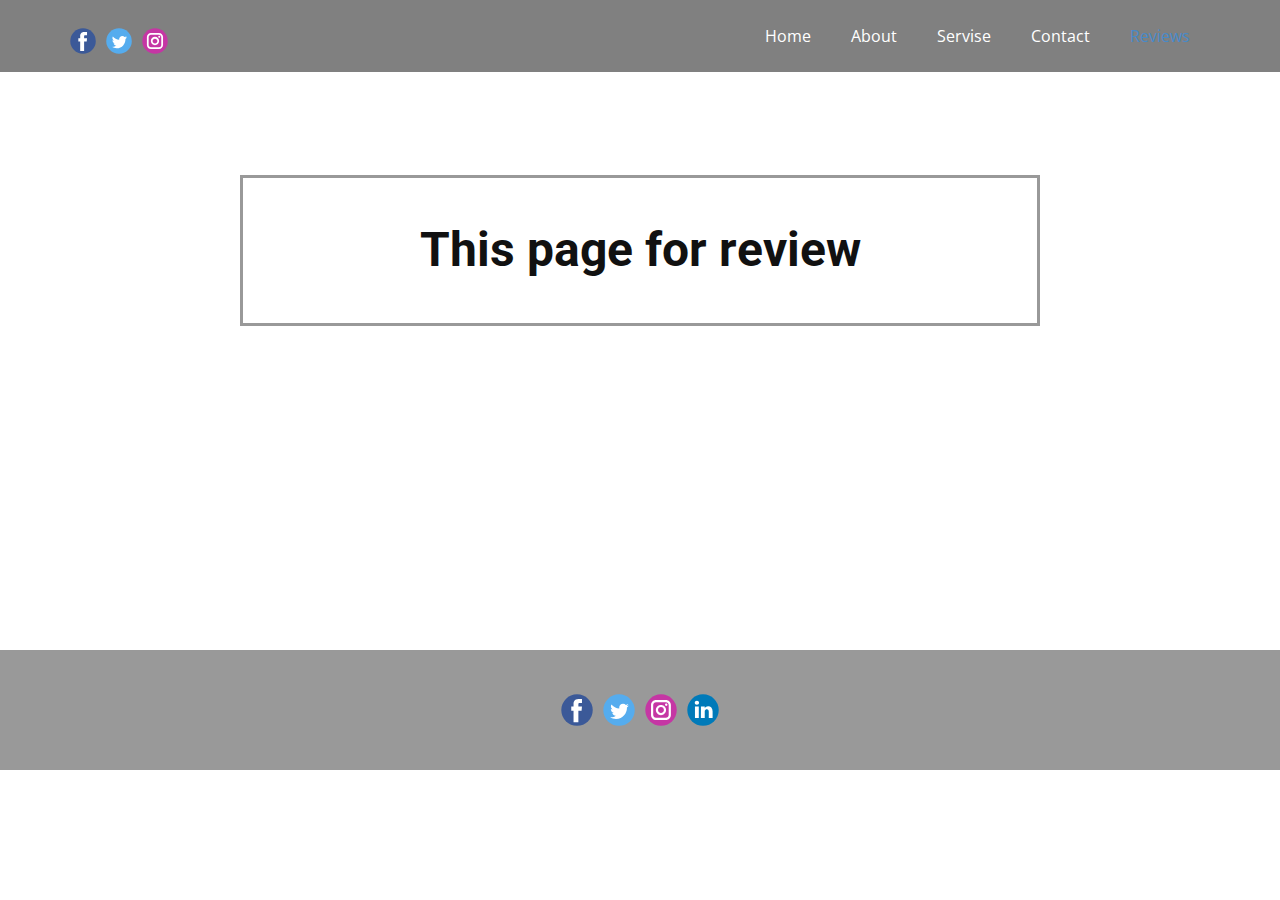
<file: index.html>
<!DOCTYPE html>
<html style="font-size: 16px;" lang="en"><head>
    <meta name="viewport" content="width=device-width, initial-scale=1.0">
    <meta charset="utf-8">
    <meta name="keywords" content="​Reviews">
    <meta name="description" content="">
    <title>Reviews</title>
    <link rel="stylesheet" href="nicepage.css" media="screen">
<link rel="stylesheet" href="Reviews.css" media="screen">
    <script class="u-script" type="text/javascript" src="jquery.js" defer=""></script>
    <script class="u-script" type="text/javascript" src="nicepage.js" defer=""></script>
    <meta name="generator" content="Nicepage 5.2.4, nicepage.com">
    <link id="u-theme-google-font" rel="stylesheet" href="https://fonts.googleapis.com/css?family=Roboto:100,100i,300,300i,400,400i,500,500i,700,700i,900,900i|Open+Sans:300,300i,400,400i,500,500i,600,600i,700,700i,800,800i">
    
    
    <script type="application/ld+json">{
		"@context": "http://schema.org",
		"@type": "Organization",
		"name": "",
		"sameAs": []
}</script>
    <meta name="theme-color" content="#478ac9">
    <meta property="og:title" content="Reviews">
    <meta property="og:type" content="website">
  </head>
  <body data-home-page="Reviews.html" data-home-page-title="Reviews" class="u-body u-overlap u-xl-mode" data-lang="en"><header class="u-align-center-sm u-align-center-xs u-clearfix u-grey-50 u-header u-header" id="sec-8b77"><div class="u-clearfix u-sheet u-sheet-1">
        <div class="u-social-icons u-spacing-10 u-social-icons-1">
          <a class="u-social-url" title="facebook" target="_blank" href=""><span class="u-icon u-social-facebook u-social-icon u-icon-1"><svg class="u-svg-link" preserveAspectRatio="xMidYMin slice" viewBox="0 0 112 112" style=""><use xmlns:xlink="http://www.w3.org/1999/xlink" xlink:href="#svg-2464"></use></svg><svg class="u-svg-content" viewBox="0 0 112 112" x="0" y="0" id="svg-2464"><circle fill="currentColor" cx="56.1" cy="56.1" r="55"></circle><path fill="#FFFFFF" d="M73.5,31.6h-9.1c-1.4,0-3.6,0.8-3.6,3.9v8.5h12.6L72,58.3H60.8v40.8H43.9V58.3h-8V43.9h8v-9.2
      c0-6.7,3.1-17,17-17h12.5v13.9H73.5z"></path></svg></span>
          </a>
          <a class="u-social-url" title="twitter" target="_blank" href=""><span class="u-icon u-social-icon u-social-twitter u-icon-2"><svg class="u-svg-link" preserveAspectRatio="xMidYMin slice" viewBox="0 0 112 112" style=""><use xmlns:xlink="http://www.w3.org/1999/xlink" xlink:href="#svg-043d"></use></svg><svg class="u-svg-content" viewBox="0 0 112 112" x="0" y="0" id="svg-043d"><circle fill="currentColor" class="st0" cx="56.1" cy="56.1" r="55"></circle><path fill="#FFFFFF" d="M83.8,47.3c0,0.6,0,1.2,0,1.7c0,17.7-13.5,38.2-38.2,38.2C38,87.2,31,85,25,81.2c1,0.1,2.1,0.2,3.2,0.2
      c6.3,0,12.1-2.1,16.7-5.7c-5.9-0.1-10.8-4-12.5-9.3c0.8,0.2,1.7,0.2,2.5,0.2c1.2,0,2.4-0.2,3.5-0.5c-6.1-1.2-10.8-6.7-10.8-13.1
      c0-0.1,0-0.1,0-0.2c1.8,1,3.9,1.6,6.1,1.7c-3.6-2.4-6-6.5-6-11.2c0-2.5,0.7-4.8,1.8-6.7c6.6,8.1,16.5,13.5,27.6,14
      c-0.2-1-0.3-2-0.3-3.1c0-7.4,6-13.4,13.4-13.4c3.9,0,7.3,1.6,9.8,4.2c3.1-0.6,5.9-1.7,8.5-3.3c-1,3.1-3.1,5.8-5.9,7.4
      c2.7-0.3,5.3-1,7.7-2.1C88.7,43,86.4,45.4,83.8,47.3z"></path></svg></span>
          </a>
          <a class="u-social-url" title="instagram" target="_blank" href=""><span class="u-icon u-social-icon u-social-instagram u-icon-3"><svg class="u-svg-link" preserveAspectRatio="xMidYMin slice" viewBox="0 0 112 112" style=""><use xmlns:xlink="http://www.w3.org/1999/xlink" xlink:href="#svg-580b"></use></svg><svg class="u-svg-content" viewBox="0 0 112 112" x="0" y="0" id="svg-580b"><circle fill="currentColor" cx="56.1" cy="56.1" r="55"></circle><path fill="#FFFFFF" d="M55.9,38.2c-9.9,0-17.9,8-17.9,17.9C38,66,46,74,55.9,74c9.9,0,17.9-8,17.9-17.9C73.8,46.2,65.8,38.2,55.9,38.2
      z M55.9,66.4c-5.7,0-10.3-4.6-10.3-10.3c-0.1-5.7,4.6-10.3,10.3-10.3c5.7,0,10.3,4.6,10.3,10.3C66.2,61.8,61.6,66.4,55.9,66.4z"></path><path fill="#FFFFFF" d="M74.3,33.5c-2.3,0-4.2,1.9-4.2,4.2s1.9,4.2,4.2,4.2s4.2-1.9,4.2-4.2S76.6,33.5,74.3,33.5z"></path><path fill="#FFFFFF" d="M73.1,21.3H38.6c-9.7,0-17.5,7.9-17.5,17.5v34.5c0,9.7,7.9,17.6,17.5,17.6h34.5c9.7,0,17.5-7.9,17.5-17.5V38.8
      C90.6,29.1,82.7,21.3,73.1,21.3z M83,73.3c0,5.5-4.5,9.9-9.9,9.9H38.6c-5.5,0-9.9-4.5-9.9-9.9V38.8c0-5.5,4.5-9.9,9.9-9.9h34.5
      c5.5,0,9.9,4.5,9.9,9.9V73.3z"></path></svg></span>
          </a>
        </div>
        <nav class="u-align-left u-menu u-menu-one-level u-offcanvas u-menu-1">
          <div class="menu-collapse" style="font-size: 1rem;">
            <a class="u-button-style u-nav-link" href="#">
              <svg class="u-svg-link" preserveAspectRatio="xMidYMin slice" viewBox="0 0 302 302" style=""><use xmlns:xlink="http://www.w3.org/1999/xlink" xlink:href="#svg-8a8f"></use></svg>
              <svg xmlns="http://www.w3.org/2000/svg" xmlns:xlink="http://www.w3.org/1999/xlink" version="1.1" id="svg-8a8f" x="0px" y="0px" viewBox="0 0 302 302" style="enable-background:new 0 0 302 302;" xml:space="preserve" class="u-svg-content"><g><rect y="36" width="302" height="30"></rect><rect y="236" width="302" height="30"></rect><rect y="136" width="302" height="30"></rect>
</g><g></g><g></g><g></g><g></g><g></g><g></g><g></g><g></g><g></g><g></g><g></g><g></g><g></g><g></g><g></g></svg>
            </a>
          </div>
          <div class="u-custom-menu u-nav-container">
            <ul class="u-nav u-unstyled u-nav-1"><li class="u-nav-item"><a class="u-button-style u-nav-link u-text-active-palette-1-base u-text-hover-palette-2-base" href="Home.html" style="padding: 10px 20px;">Home</a>
</li><li class="u-nav-item"><a class="u-button-style u-nav-link u-text-active-palette-1-base u-text-hover-palette-2-base" href="About.html" style="padding: 10px 20px;">About</a>
</li><li class="u-nav-item"><a class="u-button-style u-nav-link u-text-active-palette-1-base u-text-hover-palette-2-base" href="Servise.html" style="padding: 10px 20px;">Servise</a>
</li><li class="u-nav-item"><a class="u-button-style u-nav-link u-text-active-palette-1-base u-text-hover-palette-2-base" href="contact.html" style="padding: 10px 20px;">Contact</a>
</li><li class="u-nav-item"><a class="u-button-style u-nav-link u-text-active-palette-1-base u-text-hover-palette-2-base" href="Reviews.html" target="_blank" style="padding: 10px 20px;">Reviews</a>
</li></ul>
          </div>
          <div class="u-custom-menu u-nav-container-collapse">
            <div class="u-align-center u-black u-container-style u-inner-container-layout u-opacity u-opacity-95 u-sidenav">
              <div class="u-inner-container-layout u-sidenav-overflow">
                <div class="u-menu-close"></div>
                <ul class="u-align-center u-nav u-popupmenu-items u-unstyled u-nav-2"><li class="u-nav-item"><a class="u-button-style u-nav-link" href="Home.html">Home</a>
</li><li class="u-nav-item"><a class="u-button-style u-nav-link" href="About.html">About</a>
</li><li class="u-nav-item"><a class="u-button-style u-nav-link" href="Servise.html">Servise</a>
</li><li class="u-nav-item"><a class="u-button-style u-nav-link" href="contact.html">Contact</a>
</li><li class="u-nav-item"><a class="u-button-style u-nav-link" href="Reviews.html" target="_blank">Reviews</a>
</li></ul>
              </div>
            </div>
            <div class="u-black u-menu-overlay u-opacity u-opacity-70"></div>
          </div>
        </nav>
      </div></header>
    <section class="u-clearfix u-section-1" id="sec-4832">
      <div class="u-clearfix u-sheet u-sheet-1">
        <div class="u-border-3 u-border-grey-40 u-container-style u-group u-group-1">
          <div class="u-container-layout u-valign-middle u-container-layout-1">
            <h1 class="u-align-center u-text u-text-default u-text-1">This page for review</h1>
          </div>
        </div>
      </div>
    </section>
    
    
    <footer class="u-clearfix u-footer u-grey-40" id="sec-474c"><div class="u-clearfix u-sheet u-sheet-1">
        <div class="u-align-left u-social-icons u-spacing-10 u-social-icons-1">
          <a class="u-social-url" title="facebook" target="_blank" href=""><span class="u-icon u-social-facebook u-social-icon u-icon-1"><svg class="u-svg-link" preserveAspectRatio="xMidYMin slice" viewBox="0 0 112 112" style=""><use xmlns:xlink="http://www.w3.org/1999/xlink" xlink:href="#svg-80b6"></use></svg><svg class="u-svg-content" viewBox="0 0 112 112" x="0" y="0" id="svg-80b6"><circle fill="currentColor" cx="56.1" cy="56.1" r="55"></circle><path fill="#FFFFFF" d="M73.5,31.6h-9.1c-1.4,0-3.6,0.8-3.6,3.9v8.5h12.6L72,58.3H60.8v40.8H43.9V58.3h-8V43.9h8v-9.2
      c0-6.7,3.1-17,17-17h12.5v13.9H73.5z"></path></svg></span>
          </a>
          <a class="u-social-url" title="twitter" target="_blank" href=""><span class="u-icon u-social-icon u-social-twitter u-icon-2"><svg class="u-svg-link" preserveAspectRatio="xMidYMin slice" viewBox="0 0 112 112" style=""><use xmlns:xlink="http://www.w3.org/1999/xlink" xlink:href="#svg-88b2"></use></svg><svg class="u-svg-content" viewBox="0 0 112 112" x="0" y="0" id="svg-88b2"><circle fill="currentColor" class="st0" cx="56.1" cy="56.1" r="55"></circle><path fill="#FFFFFF" d="M83.8,47.3c0,0.6,0,1.2,0,1.7c0,17.7-13.5,38.2-38.2,38.2C38,87.2,31,85,25,81.2c1,0.1,2.1,0.2,3.2,0.2
      c6.3,0,12.1-2.1,16.7-5.7c-5.9-0.1-10.8-4-12.5-9.3c0.8,0.2,1.7,0.2,2.5,0.2c1.2,0,2.4-0.2,3.5-0.5c-6.1-1.2-10.8-6.7-10.8-13.1
      c0-0.1,0-0.1,0-0.2c1.8,1,3.9,1.6,6.1,1.7c-3.6-2.4-6-6.5-6-11.2c0-2.5,0.7-4.8,1.8-6.7c6.6,8.1,16.5,13.5,27.6,14
      c-0.2-1-0.3-2-0.3-3.1c0-7.4,6-13.4,13.4-13.4c3.9,0,7.3,1.6,9.8,4.2c3.1-0.6,5.9-1.7,8.5-3.3c-1,3.1-3.1,5.8-5.9,7.4
      c2.7-0.3,5.3-1,7.7-2.1C88.7,43,86.4,45.4,83.8,47.3z"></path></svg></span>
          </a>
          <a class="u-social-url" title="instagram" target="_blank" href=""><span class="u-icon u-social-icon u-social-instagram u-icon-3"><svg class="u-svg-link" preserveAspectRatio="xMidYMin slice" viewBox="0 0 112 112" style=""><use xmlns:xlink="http://www.w3.org/1999/xlink" xlink:href="#svg-eb29"></use></svg><svg class="u-svg-content" viewBox="0 0 112 112" x="0" y="0" id="svg-eb29"><circle fill="currentColor" cx="56.1" cy="56.1" r="55"></circle><path fill="#FFFFFF" d="M55.9,38.2c-9.9,0-17.9,8-17.9,17.9C38,66,46,74,55.9,74c9.9,0,17.9-8,17.9-17.9C73.8,46.2,65.8,38.2,55.9,38.2
      z M55.9,66.4c-5.7,0-10.3-4.6-10.3-10.3c-0.1-5.7,4.6-10.3,10.3-10.3c5.7,0,10.3,4.6,10.3,10.3C66.2,61.8,61.6,66.4,55.9,66.4z"></path><path fill="#FFFFFF" d="M74.3,33.5c-2.3,0-4.2,1.9-4.2,4.2s1.9,4.2,4.2,4.2s4.2-1.9,4.2-4.2S76.6,33.5,74.3,33.5z"></path><path fill="#FFFFFF" d="M73.1,21.3H38.6c-9.7,0-17.5,7.9-17.5,17.5v34.5c0,9.7,7.9,17.6,17.5,17.6h34.5c9.7,0,17.5-7.9,17.5-17.5V38.8
      C90.6,29.1,82.7,21.3,73.1,21.3z M83,73.3c0,5.5-4.5,9.9-9.9,9.9H38.6c-5.5,0-9.9-4.5-9.9-9.9V38.8c0-5.5,4.5-9.9,9.9-9.9h34.5
      c5.5,0,9.9,4.5,9.9,9.9V73.3z"></path></svg></span>
          </a>
          <a class="u-social-url" title="linkedin" target="_blank" href=""><span class="u-icon u-social-icon u-social-linkedin u-icon-4"><svg class="u-svg-link" preserveAspectRatio="xMidYMin slice" viewBox="0 0 112 112" style=""><use xmlns:xlink="http://www.w3.org/1999/xlink" xlink:href="#svg-79d5"></use></svg><svg class="u-svg-content" viewBox="0 0 112 112" x="0" y="0" id="svg-79d5"><circle fill="currentColor" cx="56.1" cy="56.1" r="55"></circle><path fill="#FFFFFF" d="M41.3,83.7H27.9V43.4h13.4V83.7z M34.6,37.9L34.6,37.9c-4.6,0-7.5-3.1-7.5-7c0-4,3-7,7.6-7s7.4,3,7.5,7
      C42.2,34.8,39.2,37.9,34.6,37.9z M89.6,83.7H76.2V62.2c0-5.4-1.9-9.1-6.8-9.1c-3.7,0-5.9,2.5-6.9,4.9c-0.4,0.9-0.4,2.1-0.4,3.3v22.5
      H48.7c0,0,0.2-36.5,0-40.3h13.4v5.7c1.8-2.7,5-6.7,12.1-6.7c8.8,0,15.4,5.8,15.4,18.1V83.7z"></path></svg></span>
          </a>
        </div>
      </div></footer>
    <!-- <section class="u-backlink u-clearfix u-grey-80">
      <a class="u-link" href="https://nicepage.com/website-templates" target="_blank">
        <span>Website Templates</span>
      </a>
      <p class="u-text">
        <span>created with</span>
      </p>
      <a class="u-link" href="" target="_blank">
        <span>Website Builder Software</span>
      </a>. 
    </section> -->
  
</body></html>
</file>
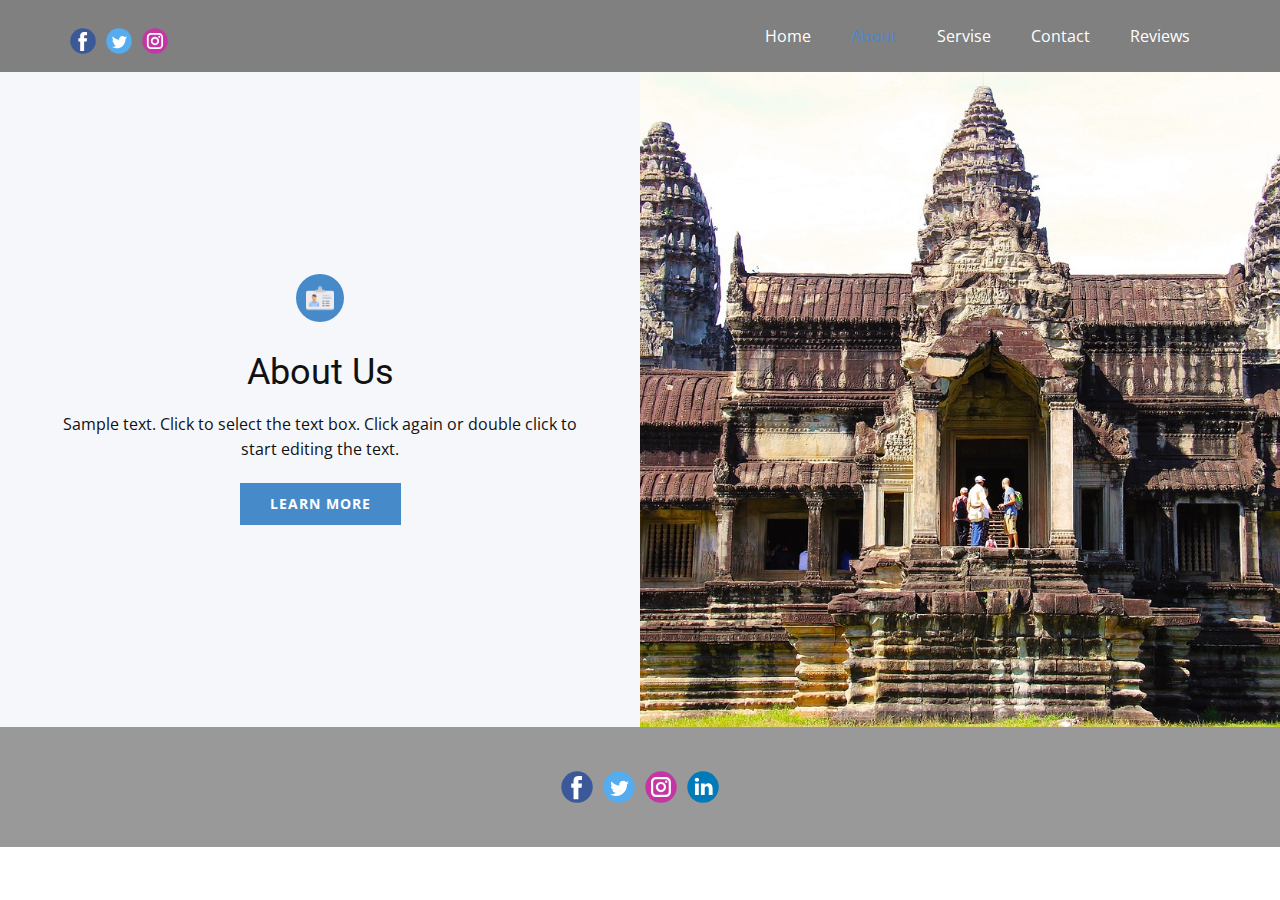
<file: About.html>
<!DOCTYPE html>
<html style="font-size: 16px;" lang="en"><head>
    <meta name="viewport" content="width=device-width, initial-scale=1.0">
    <meta charset="utf-8">
    <meta name="keywords" content="About Us, ​Photo Gallery">
    <meta name="description" content="">
    <title>About</title>
    <link rel="stylesheet" href="nicepage.css" media="screen">
<link rel="stylesheet" href="About.css" media="screen">
    <script class="u-script" type="text/javascript" src="jquery.js" defer=""></script>
    <script class="u-script" type="text/javascript" src="nicepage.js" defer=""></script>
    <meta name="generator" content="Nicepage 5.2.4, nicepage.com">
    <link id="u-theme-google-font" rel="stylesheet" href="https://fonts.googleapis.com/css?family=Roboto:100,100i,300,300i,400,400i,500,500i,700,700i,900,900i|Open+Sans:300,300i,400,400i,500,500i,600,600i,700,700i,800,800i">
    
    
    <script type="application/ld+json">{
		"@context": "http://schema.org",
		"@type": "Organization",
		"name": "",
		"sameAs": []
}</script>
    <meta name="theme-color" content="#478ac9">
    <meta property="og:title" content="About">
    <meta property="og:type" content="website">
  </head>
  <body class="u-body u-xl-mode" data-lang="en"><header class="u-align-center-sm u-align-center-xs u-clearfix u-grey-50 u-header u-header" id="sec-8b77"><div class="u-clearfix u-sheet u-sheet-1">
        <div class="u-social-icons u-spacing-10 u-social-icons-1">
          <a class="u-social-url" title="facebook" target="_blank" href=""><span class="u-icon u-social-facebook u-social-icon u-icon-1"><svg class="u-svg-link" preserveAspectRatio="xMidYMin slice" viewBox="0 0 112 112" style=""><use xmlns:xlink="http://www.w3.org/1999/xlink" xlink:href="#svg-2464"></use></svg><svg class="u-svg-content" viewBox="0 0 112 112" x="0" y="0" id="svg-2464"><circle fill="currentColor" cx="56.1" cy="56.1" r="55"></circle><path fill="#FFFFFF" d="M73.5,31.6h-9.1c-1.4,0-3.6,0.8-3.6,3.9v8.5h12.6L72,58.3H60.8v40.8H43.9V58.3h-8V43.9h8v-9.2
      c0-6.7,3.1-17,17-17h12.5v13.9H73.5z"></path></svg></span>
          </a>
          <a class="u-social-url" title="twitter" target="_blank" href=""><span class="u-icon u-social-icon u-social-twitter u-icon-2"><svg class="u-svg-link" preserveAspectRatio="xMidYMin slice" viewBox="0 0 112 112" style=""><use xmlns:xlink="http://www.w3.org/1999/xlink" xlink:href="#svg-043d"></use></svg><svg class="u-svg-content" viewBox="0 0 112 112" x="0" y="0" id="svg-043d"><circle fill="currentColor" class="st0" cx="56.1" cy="56.1" r="55"></circle><path fill="#FFFFFF" d="M83.8,47.3c0,0.6,0,1.2,0,1.7c0,17.7-13.5,38.2-38.2,38.2C38,87.2,31,85,25,81.2c1,0.1,2.1,0.2,3.2,0.2
      c6.3,0,12.1-2.1,16.7-5.7c-5.9-0.1-10.8-4-12.5-9.3c0.8,0.2,1.7,0.2,2.5,0.2c1.2,0,2.4-0.2,3.5-0.5c-6.1-1.2-10.8-6.7-10.8-13.1
      c0-0.1,0-0.1,0-0.2c1.8,1,3.9,1.6,6.1,1.7c-3.6-2.4-6-6.5-6-11.2c0-2.5,0.7-4.8,1.8-6.7c6.6,8.1,16.5,13.5,27.6,14
      c-0.2-1-0.3-2-0.3-3.1c0-7.4,6-13.4,13.4-13.4c3.9,0,7.3,1.6,9.8,4.2c3.1-0.6,5.9-1.7,8.5-3.3c-1,3.1-3.1,5.8-5.9,7.4
      c2.7-0.3,5.3-1,7.7-2.1C88.7,43,86.4,45.4,83.8,47.3z"></path></svg></span>
          </a>
          <a class="u-social-url" title="instagram" target="_blank" href=""><span class="u-icon u-social-icon u-social-instagram u-icon-3"><svg class="u-svg-link" preserveAspectRatio="xMidYMin slice" viewBox="0 0 112 112" style=""><use xmlns:xlink="http://www.w3.org/1999/xlink" xlink:href="#svg-580b"></use></svg><svg class="u-svg-content" viewBox="0 0 112 112" x="0" y="0" id="svg-580b"><circle fill="currentColor" cx="56.1" cy="56.1" r="55"></circle><path fill="#FFFFFF" d="M55.9,38.2c-9.9,0-17.9,8-17.9,17.9C38,66,46,74,55.9,74c9.9,0,17.9-8,17.9-17.9C73.8,46.2,65.8,38.2,55.9,38.2
      z M55.9,66.4c-5.7,0-10.3-4.6-10.3-10.3c-0.1-5.7,4.6-10.3,10.3-10.3c5.7,0,10.3,4.6,10.3,10.3C66.2,61.8,61.6,66.4,55.9,66.4z"></path><path fill="#FFFFFF" d="M74.3,33.5c-2.3,0-4.2,1.9-4.2,4.2s1.9,4.2,4.2,4.2s4.2-1.9,4.2-4.2S76.6,33.5,74.3,33.5z"></path><path fill="#FFFFFF" d="M73.1,21.3H38.6c-9.7,0-17.5,7.9-17.5,17.5v34.5c0,9.7,7.9,17.6,17.5,17.6h34.5c9.7,0,17.5-7.9,17.5-17.5V38.8
      C90.6,29.1,82.7,21.3,73.1,21.3z M83,73.3c0,5.5-4.5,9.9-9.9,9.9H38.6c-5.5,0-9.9-4.5-9.9-9.9V38.8c0-5.5,4.5-9.9,9.9-9.9h34.5
      c5.5,0,9.9,4.5,9.9,9.9V73.3z"></path></svg></span>
          </a>
        </div>
        <nav class="u-align-left u-menu u-menu-one-level u-offcanvas u-menu-1">
          <div class="menu-collapse" style="font-size: 1rem;">
            <a class="u-button-style u-nav-link" href="#">
              <svg class="u-svg-link" preserveAspectRatio="xMidYMin slice" viewBox="0 0 302 302" style=""><use xmlns:xlink="http://www.w3.org/1999/xlink" xlink:href="#svg-8a8f"></use></svg>
              <svg xmlns="http://www.w3.org/2000/svg" xmlns:xlink="http://www.w3.org/1999/xlink" version="1.1" id="svg-8a8f" x="0px" y="0px" viewBox="0 0 302 302" style="enable-background:new 0 0 302 302;" xml:space="preserve" class="u-svg-content"><g><rect y="36" width="302" height="30"></rect><rect y="236" width="302" height="30"></rect><rect y="136" width="302" height="30"></rect>
</g><g></g><g></g><g></g><g></g><g></g><g></g><g></g><g></g><g></g><g></g><g></g><g></g><g></g><g></g><g></g></svg>
            </a>
          </div>
          <div class="u-custom-menu u-nav-container">
            <ul class="u-nav u-unstyled u-nav-1"><li class="u-nav-item"><a class="u-button-style u-nav-link u-text-active-palette-1-base u-text-hover-palette-2-base" href="Home.html" style="padding: 10px 20px;">Home</a>
</li><li class="u-nav-item"><a class="u-button-style u-nav-link u-text-active-palette-1-base u-text-hover-palette-2-base" href="About.html" style="padding: 10px 20px;">About</a>
</li><li class="u-nav-item"><a class="u-button-style u-nav-link u-text-active-palette-1-base u-text-hover-palette-2-base" href="Servise.html" style="padding: 10px 20px;">Servise</a>
</li><li class="u-nav-item"><a class="u-button-style u-nav-link u-text-active-palette-1-base u-text-hover-palette-2-base" href="contact.html" style="padding: 10px 20px;">Contact</a>
</li><li class="u-nav-item"><a class="u-button-style u-nav-link u-text-active-palette-1-base u-text-hover-palette-2-base" href="Reviews.html" target="_blank" style="padding: 10px 20px;">Reviews</a>
</li></ul>
          </div>
          <div class="u-custom-menu u-nav-container-collapse">
            <div class="u-align-center u-black u-container-style u-inner-container-layout u-opacity u-opacity-95 u-sidenav">
              <div class="u-inner-container-layout u-sidenav-overflow">
                <div class="u-menu-close"></div>
                <ul class="u-align-center u-nav u-popupmenu-items u-unstyled u-nav-2"><li class="u-nav-item"><a class="u-button-style u-nav-link" href="Home.html">Home</a>
</li><li class="u-nav-item"><a class="u-button-style u-nav-link" href="About.html">About</a>
</li><li class="u-nav-item"><a class="u-button-style u-nav-link" href="Servise.html">Servise</a>
</li><li class="u-nav-item"><a class="u-button-style u-nav-link" href="contact.html">Contact</a>
</li><li class="u-nav-item"><a class="u-button-style u-nav-link" href="Reviews.html" target="_blank">Reviews</a>
</li></ul>
              </div>
            </div>
            <div class="u-black u-menu-overlay u-opacity u-opacity-70"></div>
          </div>
        </nav>
      </div></header>
    <section class="u-clearfix u-grey-10 u-section-1" id="sec-1fa1">
      <div class="u-clearfix u-expanded-width u-gutter-0 u-layout-wrap u-layout-wrap-1">
        <div class="u-layout" style="">
          <div class="u-layout-row" style="">
            <div class="u-align-center u-container-style u-layout-cell u-left-cell u-palette-5-light-3 u-size-30 u-size-xs-60 u-layout-cell-1" src="">
              <div class="u-container-layout u-valign-middle u-container-layout-1"><span class="u-file-icon u-icon u-icon-circle u-palette-1-base u-icon-1"><img src="images/896801.png" alt=""></span>
                <h2 class="u-text u-text-default u-text-1">About Us</h2>
                <p class="u-text u-text-2">Sample text. Click to select the text box. Click again or double click to start editing the text.</p>
                <a href="Servise.html" class="u-border-none u-btn u-button-style u-hover-palette-1-light-3 u-palette-1-base u-btn-1">learn more</a>
              </div>
            </div>
            <div class="u-align-center u-container-style u-image u-layout-cell u-right-cell u-size-30 u-size-xs-60 u-image-1" src="" data-image-width="1280" data-image-height="853">
              <div class="u-container-layout u-valign-middle u-container-layout-2" src=""></div>
            </div>
          </div>
        </div>
      </div>
    </section>
    
    
    <footer class="u-clearfix u-footer u-grey-40" id="sec-474c"><div class="u-clearfix u-sheet u-sheet-1">
        <div class="u-align-left u-social-icons u-spacing-10 u-social-icons-1">
          <a class="u-social-url" title="facebook" target="_blank" href=""><span class="u-icon u-social-facebook u-social-icon u-icon-1"><svg class="u-svg-link" preserveAspectRatio="xMidYMin slice" viewBox="0 0 112 112" style=""><use xmlns:xlink="http://www.w3.org/1999/xlink" xlink:href="#svg-80b6"></use></svg><svg class="u-svg-content" viewBox="0 0 112 112" x="0" y="0" id="svg-80b6"><circle fill="currentColor" cx="56.1" cy="56.1" r="55"></circle><path fill="#FFFFFF" d="M73.5,31.6h-9.1c-1.4,0-3.6,0.8-3.6,3.9v8.5h12.6L72,58.3H60.8v40.8H43.9V58.3h-8V43.9h8v-9.2
      c0-6.7,3.1-17,17-17h12.5v13.9H73.5z"></path></svg></span>
          </a>
          <a class="u-social-url" title="twitter" target="_blank" href=""><span class="u-icon u-social-icon u-social-twitter u-icon-2"><svg class="u-svg-link" preserveAspectRatio="xMidYMin slice" viewBox="0 0 112 112" style=""><use xmlns:xlink="http://www.w3.org/1999/xlink" xlink:href="#svg-88b2"></use></svg><svg class="u-svg-content" viewBox="0 0 112 112" x="0" y="0" id="svg-88b2"><circle fill="currentColor" class="st0" cx="56.1" cy="56.1" r="55"></circle><path fill="#FFFFFF" d="M83.8,47.3c0,0.6,0,1.2,0,1.7c0,17.7-13.5,38.2-38.2,38.2C38,87.2,31,85,25,81.2c1,0.1,2.1,0.2,3.2,0.2
      c6.3,0,12.1-2.1,16.7-5.7c-5.9-0.1-10.8-4-12.5-9.3c0.8,0.2,1.7,0.2,2.5,0.2c1.2,0,2.4-0.2,3.5-0.5c-6.1-1.2-10.8-6.7-10.8-13.1
      c0-0.1,0-0.1,0-0.2c1.8,1,3.9,1.6,6.1,1.7c-3.6-2.4-6-6.5-6-11.2c0-2.5,0.7-4.8,1.8-6.7c6.6,8.1,16.5,13.5,27.6,14
      c-0.2-1-0.3-2-0.3-3.1c0-7.4,6-13.4,13.4-13.4c3.9,0,7.3,1.6,9.8,4.2c3.1-0.6,5.9-1.7,8.5-3.3c-1,3.1-3.1,5.8-5.9,7.4
      c2.7-0.3,5.3-1,7.7-2.1C88.7,43,86.4,45.4,83.8,47.3z"></path></svg></span>
          </a>
          <a class="u-social-url" title="instagram" target="_blank" href=""><span class="u-icon u-social-icon u-social-instagram u-icon-3"><svg class="u-svg-link" preserveAspectRatio="xMidYMin slice" viewBox="0 0 112 112" style=""><use xmlns:xlink="http://www.w3.org/1999/xlink" xlink:href="#svg-eb29"></use></svg><svg class="u-svg-content" viewBox="0 0 112 112" x="0" y="0" id="svg-eb29"><circle fill="currentColor" cx="56.1" cy="56.1" r="55"></circle><path fill="#FFFFFF" d="M55.9,38.2c-9.9,0-17.9,8-17.9,17.9C38,66,46,74,55.9,74c9.9,0,17.9-8,17.9-17.9C73.8,46.2,65.8,38.2,55.9,38.2
      z M55.9,66.4c-5.7,0-10.3-4.6-10.3-10.3c-0.1-5.7,4.6-10.3,10.3-10.3c5.7,0,10.3,4.6,10.3,10.3C66.2,61.8,61.6,66.4,55.9,66.4z"></path><path fill="#FFFFFF" d="M74.3,33.5c-2.3,0-4.2,1.9-4.2,4.2s1.9,4.2,4.2,4.2s4.2-1.9,4.2-4.2S76.6,33.5,74.3,33.5z"></path><path fill="#FFFFFF" d="M73.1,21.3H38.6c-9.7,0-17.5,7.9-17.5,17.5v34.5c0,9.7,7.9,17.6,17.5,17.6h34.5c9.7,0,17.5-7.9,17.5-17.5V38.8
      C90.6,29.1,82.7,21.3,73.1,21.3z M83,73.3c0,5.5-4.5,9.9-9.9,9.9H38.6c-5.5,0-9.9-4.5-9.9-9.9V38.8c0-5.5,4.5-9.9,9.9-9.9h34.5
      c5.5,0,9.9,4.5,9.9,9.9V73.3z"></path></svg></span>
          </a>
          <a class="u-social-url" title="linkedin" target="_blank" href=""><span class="u-icon u-social-icon u-social-linkedin u-icon-4"><svg class="u-svg-link" preserveAspectRatio="xMidYMin slice" viewBox="0 0 112 112" style=""><use xmlns:xlink="http://www.w3.org/1999/xlink" xlink:href="#svg-79d5"></use></svg><svg class="u-svg-content" viewBox="0 0 112 112" x="0" y="0" id="svg-79d5"><circle fill="currentColor" cx="56.1" cy="56.1" r="55"></circle><path fill="#FFFFFF" d="M41.3,83.7H27.9V43.4h13.4V83.7z M34.6,37.9L34.6,37.9c-4.6,0-7.5-3.1-7.5-7c0-4,3-7,7.6-7s7.4,3,7.5,7
      C42.2,34.8,39.2,37.9,34.6,37.9z M89.6,83.7H76.2V62.2c0-5.4-1.9-9.1-6.8-9.1c-3.7,0-5.9,2.5-6.9,4.9c-0.4,0.9-0.4,2.1-0.4,3.3v22.5
      H48.7c0,0,0.2-36.5,0-40.3h13.4v5.7c1.8-2.7,5-6.7,12.1-6.7c8.8,0,15.4,5.8,15.4,18.1V83.7z"></path></svg></span>
          </a>
        </div>
      </div></footer>
    <!-- <section class="u-backlink u-clearfix u-grey-80">
      <a class="u-link" href="https://nicepage.com/website-templates" target="_blank">
        <span>Website Templates</span>
      </a>
      <p class="u-text">
        <span>created with</span>
      </p>
      <a class="u-link" href="" target="_blank">
        <span>Website Builder Software</span>
      </a>. 
    </section> -->
  
</body></html>
</file>
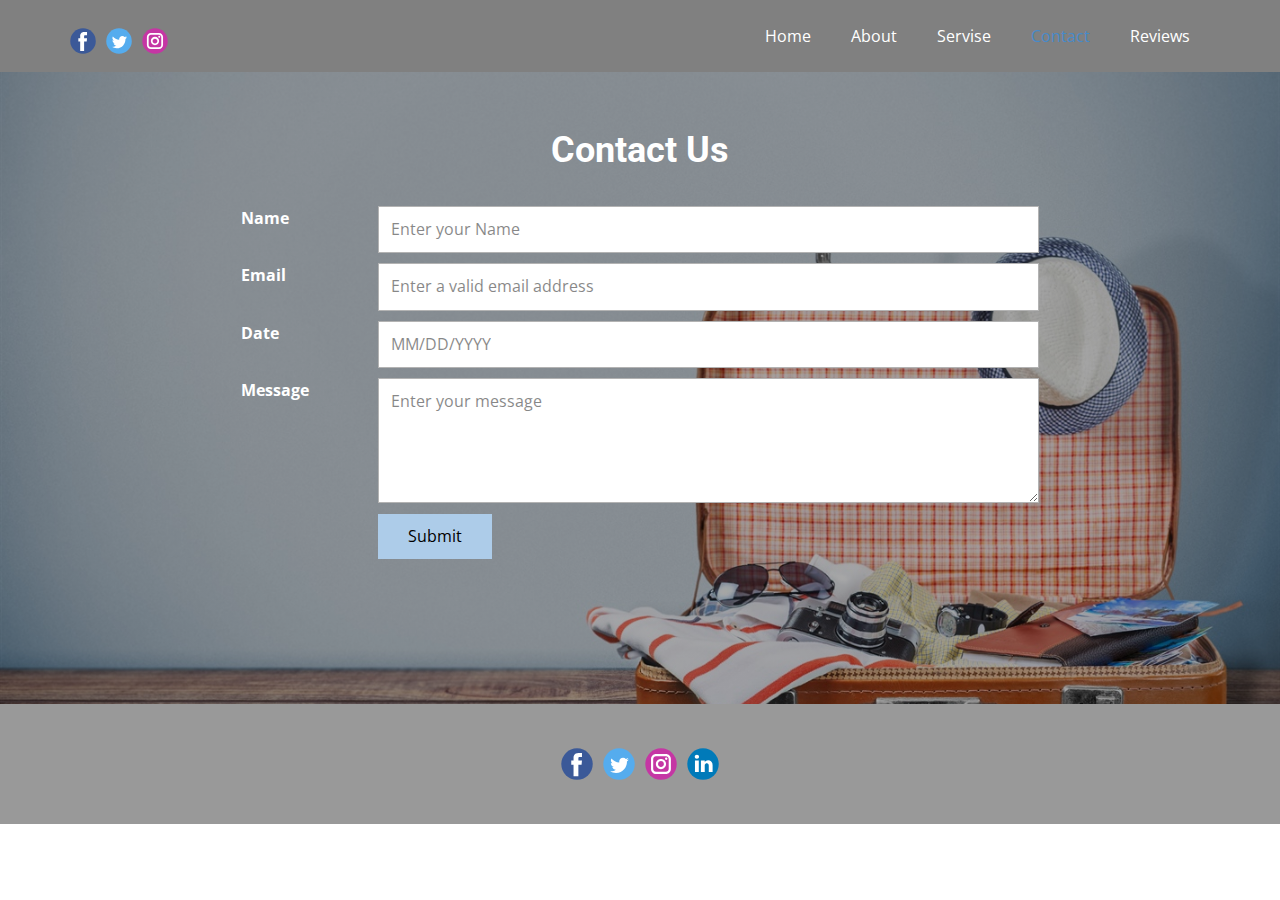
<file: contact.html>
<!DOCTYPE html>
<html style="font-size: 16px;" lang="en"><head>
    <meta name="viewport" content="width=device-width, initial-scale=1.0">
    <meta charset="utf-8">
    <meta name="keywords" content="Contact Us">
    <meta name="description" content="">
    <title>contact</title>
    <link rel="stylesheet" href="nicepage.css" media="screen">
<link rel="stylesheet" href="contact.css" media="screen">
    <script class="u-script" type="text/javascript" src="jquery.js" defer=""></script>
    <script class="u-script" type="text/javascript" src="nicepage.js" defer=""></script>
    <meta name="generator" content="Nicepage 5.2.4, nicepage.com">
    <meta name="referrer" content="origin">
    <link id="u-theme-google-font" rel="stylesheet" href="https://fonts.googleapis.com/css?family=Roboto:100,100i,300,300i,400,400i,500,500i,700,700i,900,900i|Open+Sans:300,300i,400,400i,500,500i,600,600i,700,700i,800,800i">
    
    
    <script type="application/ld+json">{
		"@context": "http://schema.org",
		"@type": "Organization",
		"name": "",
		"sameAs": []
}</script>
    <meta name="theme-color" content="#478ac9">
    <meta property="og:title" content="contact">
    <meta property="og:type" content="website">
  </head>
  <body class="u-body u-xl-mode" data-lang="en"><header class="u-align-center-sm u-align-center-xs u-clearfix u-grey-50 u-header u-header" id="sec-8b77"><div class="u-clearfix u-sheet u-sheet-1">
        <div class="u-social-icons u-spacing-10 u-social-icons-1">
          <a class="u-social-url" title="facebook" target="_blank" href=""><span class="u-icon u-social-facebook u-social-icon u-icon-1"><svg class="u-svg-link" preserveAspectRatio="xMidYMin slice" viewBox="0 0 112 112" style=""><use xmlns:xlink="http://www.w3.org/1999/xlink" xlink:href="#svg-2464"></use></svg><svg class="u-svg-content" viewBox="0 0 112 112" x="0" y="0" id="svg-2464"><circle fill="currentColor" cx="56.1" cy="56.1" r="55"></circle><path fill="#FFFFFF" d="M73.5,31.6h-9.1c-1.4,0-3.6,0.8-3.6,3.9v8.5h12.6L72,58.3H60.8v40.8H43.9V58.3h-8V43.9h8v-9.2
      c0-6.7,3.1-17,17-17h12.5v13.9H73.5z"></path></svg></span>
          </a>
          <a class="u-social-url" title="twitter" target="_blank" href=""><span class="u-icon u-social-icon u-social-twitter u-icon-2"><svg class="u-svg-link" preserveAspectRatio="xMidYMin slice" viewBox="0 0 112 112" style=""><use xmlns:xlink="http://www.w3.org/1999/xlink" xlink:href="#svg-043d"></use></svg><svg class="u-svg-content" viewBox="0 0 112 112" x="0" y="0" id="svg-043d"><circle fill="currentColor" class="st0" cx="56.1" cy="56.1" r="55"></circle><path fill="#FFFFFF" d="M83.8,47.3c0,0.6,0,1.2,0,1.7c0,17.7-13.5,38.2-38.2,38.2C38,87.2,31,85,25,81.2c1,0.1,2.1,0.2,3.2,0.2
      c6.3,0,12.1-2.1,16.7-5.7c-5.9-0.1-10.8-4-12.5-9.3c0.8,0.2,1.7,0.2,2.5,0.2c1.2,0,2.4-0.2,3.5-0.5c-6.1-1.2-10.8-6.7-10.8-13.1
      c0-0.1,0-0.1,0-0.2c1.8,1,3.9,1.6,6.1,1.7c-3.6-2.4-6-6.5-6-11.2c0-2.5,0.7-4.8,1.8-6.7c6.6,8.1,16.5,13.5,27.6,14
      c-0.2-1-0.3-2-0.3-3.1c0-7.4,6-13.4,13.4-13.4c3.9,0,7.3,1.6,9.8,4.2c3.1-0.6,5.9-1.7,8.5-3.3c-1,3.1-3.1,5.8-5.9,7.4
      c2.7-0.3,5.3-1,7.7-2.1C88.7,43,86.4,45.4,83.8,47.3z"></path></svg></span>
          </a>
          <a class="u-social-url" title="instagram" target="_blank" href=""><span class="u-icon u-social-icon u-social-instagram u-icon-3"><svg class="u-svg-link" preserveAspectRatio="xMidYMin slice" viewBox="0 0 112 112" style=""><use xmlns:xlink="http://www.w3.org/1999/xlink" xlink:href="#svg-580b"></use></svg><svg class="u-svg-content" viewBox="0 0 112 112" x="0" y="0" id="svg-580b"><circle fill="currentColor" cx="56.1" cy="56.1" r="55"></circle><path fill="#FFFFFF" d="M55.9,38.2c-9.9,0-17.9,8-17.9,17.9C38,66,46,74,55.9,74c9.9,0,17.9-8,17.9-17.9C73.8,46.2,65.8,38.2,55.9,38.2
      z M55.9,66.4c-5.7,0-10.3-4.6-10.3-10.3c-0.1-5.7,4.6-10.3,10.3-10.3c5.7,0,10.3,4.6,10.3,10.3C66.2,61.8,61.6,66.4,55.9,66.4z"></path><path fill="#FFFFFF" d="M74.3,33.5c-2.3,0-4.2,1.9-4.2,4.2s1.9,4.2,4.2,4.2s4.2-1.9,4.2-4.2S76.6,33.5,74.3,33.5z"></path><path fill="#FFFFFF" d="M73.1,21.3H38.6c-9.7,0-17.5,7.9-17.5,17.5v34.5c0,9.7,7.9,17.6,17.5,17.6h34.5c9.7,0,17.5-7.9,17.5-17.5V38.8
      C90.6,29.1,82.7,21.3,73.1,21.3z M83,73.3c0,5.5-4.5,9.9-9.9,9.9H38.6c-5.5,0-9.9-4.5-9.9-9.9V38.8c0-5.5,4.5-9.9,9.9-9.9h34.5
      c5.5,0,9.9,4.5,9.9,9.9V73.3z"></path></svg></span>
          </a>
        </div>
        <nav class="u-align-left u-menu u-menu-one-level u-offcanvas u-menu-1">
          <div class="menu-collapse" style="font-size: 1rem;">
            <a class="u-button-style u-nav-link" href="#">
              <svg class="u-svg-link" preserveAspectRatio="xMidYMin slice" viewBox="0 0 302 302" style=""><use xmlns:xlink="http://www.w3.org/1999/xlink" xlink:href="#svg-8a8f"></use></svg>
              <svg xmlns="http://www.w3.org/2000/svg" xmlns:xlink="http://www.w3.org/1999/xlink" version="1.1" id="svg-8a8f" x="0px" y="0px" viewBox="0 0 302 302" style="enable-background:new 0 0 302 302;" xml:space="preserve" class="u-svg-content"><g><rect y="36" width="302" height="30"></rect><rect y="236" width="302" height="30"></rect><rect y="136" width="302" height="30"></rect>
</g><g></g><g></g><g></g><g></g><g></g><g></g><g></g><g></g><g></g><g></g><g></g><g></g><g></g><g></g><g></g></svg>
            </a>
          </div>
          <div class="u-custom-menu u-nav-container">
            <ul class="u-nav u-unstyled u-nav-1"><li class="u-nav-item"><a class="u-button-style u-nav-link u-text-active-palette-1-base u-text-hover-palette-2-base" href="Home.html" style="padding: 10px 20px;">Home</a>
</li><li class="u-nav-item"><a class="u-button-style u-nav-link u-text-active-palette-1-base u-text-hover-palette-2-base" href="About.html" style="padding: 10px 20px;">About</a>
</li><li class="u-nav-item"><a class="u-button-style u-nav-link u-text-active-palette-1-base u-text-hover-palette-2-base" href="Servise.html" style="padding: 10px 20px;">Servise</a>
</li><li class="u-nav-item"><a class="u-button-style u-nav-link u-text-active-palette-1-base u-text-hover-palette-2-base" href="contact.html" style="padding: 10px 20px;">Contact</a>
</li><li class="u-nav-item"><a class="u-button-style u-nav-link u-text-active-palette-1-base u-text-hover-palette-2-base" href="Reviews.html" target="_blank" style="padding: 10px 20px;">Reviews</a>
</li></ul>
          </div>
          <div class="u-custom-menu u-nav-container-collapse">
            <div class="u-align-center u-black u-container-style u-inner-container-layout u-opacity u-opacity-95 u-sidenav">
              <div class="u-inner-container-layout u-sidenav-overflow">
                <div class="u-menu-close"></div>
                <ul class="u-align-center u-nav u-popupmenu-items u-unstyled u-nav-2"><li class="u-nav-item"><a class="u-button-style u-nav-link" href="Home.html">Home</a>
</li><li class="u-nav-item"><a class="u-button-style u-nav-link" href="About.html">About</a>
</li><li class="u-nav-item"><a class="u-button-style u-nav-link" href="Servise.html">Servise</a>
</li><li class="u-nav-item"><a class="u-button-style u-nav-link" href="contact.html">Contact</a>
</li><li class="u-nav-item"><a class="u-button-style u-nav-link" href="Reviews.html" target="_blank">Reviews</a>
</li></ul>
              </div>
            </div>
            <div class="u-black u-menu-overlay u-opacity u-opacity-70"></div>
          </div>
        </nav>
      </div></header>
    <section class="u-align-center u-clearfix u-image u-shading u-section-1" id="sec-4550" data-image-width="150" data-image-height="105">
      <div class="u-clearfix u-sheet u-sheet-1">
        <h2 class="u-text u-text-default u-text-1">Contact Us</h2>
        <div class="u-form u-form-1">
          <form action="mailto:sokhit.ssp2019@gmail.com" method="post" enctype="text/plain" class="u-clearfix u-form-spacing-10 u-form-vertical u-inner-form" style="padding: 10px" source="email" name="form">
            <div class="u-form-group u-form-name u-label-left">
              <label for="name-3b9a" class="u-label u-spacing-0 u-label-1">Name</label>
              <input type="text" placeholder="Enter your Name" id="name-3b9a" name="name" class="u-border-1 u-border-grey-30 u-input u-input-rectangle u-white" required="">
            </div>
            <div class="u-form-email u-form-group u-label-left">
              <label for="email-3b9a" class="u-label u-spacing-0 u-label-2">Email</label>
              <input type="email" placeholder="Enter a valid email address" id="email-3b9a" name="email" class="u-border-1 u-border-grey-30 u-input u-input-rectangle u-white" required="">
            </div>
            <div class="u-form-date u-form-group u-label-left u-form-group-3">
              <label for="date-0bf8" class="u-label u-spacing-0 u-label-3">Date</label>
              <input type="text" readonly="readonly" placeholder="MM/DD/YYYY" id="date-0bf8" name="date" class="u-border-1 u-border-grey-30 u-input u-input-rectangle u-white" required="" data-date-format="mm/dd/yyyy">
            </div>

            <!-- <div class="u-form-group u-form-select u-label-left u-form-group-4">
              <label for="select-1318" class="u-label u-spacing-0 u-label-4">Type</label>
              <div class="u-form-select-wrapper u-form-date u-form-group u-label-left u-form-group-3">
                <select id="select-1318" name="select" class="u-border-1 u-border-grey-30 u-input u-input-rectangle u-white">
                  <option value="A20$">A20$</option>
                  <option value="B10$">B10$</option>
                  <option value="C40$">C40$</option>
                </select>
                <svg class="u-caret u-caret-svg" version="1.1" id="Layer_1" xmlns="http://www.w3.org/2000/svg" xmlns:xlink="http://www.w3.org/1999/xlink" x="0px" y="0px" width="16px" height="16px" viewBox="0 0 16 16" style="fill:currentColor;" xml:space="preserve"><polygon class="st0" points="8,12 2,4 14,4 "></polygon></svg>
              </div>
            </div> -->

            <div class="u-form-group u-form-message u-label-left">
              <label for="message-3b9a" class="u-label u-spacing-0 u-label-5">Message</label>
              <textarea placeholder="Enter your message" rows="4" cols="50" id="message-3b9a" name="message" class="u-border-1 u-border-grey-30 u-input u-input-rectangle u-white" required=""></textarea>
            </div>
            <div class="u-form-group u-form-submit u-label-left">
              <label class="u-label u-spacing-0 u-label-6"></label>
              <input type="submit" value="submit" class="u-form-control-hidden">
              <div class="u-align-left u-btn-submit-container">
                <input type="submit" name="submit" value="Submit" class="u-btn u-btn-submit u-button-style">
                <!-- <a href="#" class="u-btn u-btn-submit u-button-style">Submit</a> -->
              </div>
            </div>

            <!-- <div class="u-form-send-message u-form-send-success"> Thank you! Your message has been sent. </div>
            <div class="u-form-send-error u-form-send-message"> Unable to send your message. Please fix errors then try again. </div>
            <input type="hidden" value="" name="recaptchaResponse">
            <input type="hidden" name="formServices" value="81c7d21cfb9a6abdf82919bffe539d4e"> -->

          </form>
        </div>
      </div>
    </section>
    
    
    <footer class="u-clearfix u-footer u-grey-40" id="sec-474c"><div class="u-clearfix u-sheet u-sheet-1">
        <div class="u-align-left u-social-icons u-spacing-10 u-social-icons-1">
          <a class="u-social-url" title="facebook" target="_blank" href="https://www.facebook.com/sok.khit.3?mibextid=ZbWKwL"><span class="u-icon u-social-facebook u-social-icon u-icon-1"><svg class="u-svg-link" preserveAspectRatio="xMidYMin slice" viewBox="0 0 112 112" sty=""><use xmlns:xlink="http://www.w3.org/1999/xlink" xlink:href="#svg-80b6"></use></svg><svg class="u-svg-content" viewBox="0 0 112 112" x="0" y="0" id="svg-80b6"><circle fill="currentColor" cx="56.1" cy="56.1" r="55"></circle><path fill="#FFFFFF" d="M73.5,31.6h-9.1c-1.4,0-3.6,0.8-3.6,3.9v8.5h12.6L72,58.3H60.8v40.8H43.9V58.3h-8V43.9h8v-9.2
      c0-6.7,3.1-17,17-17h12.5v13.9H73.5z"></path></svg></span>
          </a>
          <a class="u-social-url" title="twitter" target="_blank" href=""><span class="u-icon u-social-icon u-social-twitter u-icon-2"><svg class="u-svg-link" preserveAspectRatio="xMidYMin slice" viewBox="0 0 112 112" sty=""><use xmlns:xlink="http://www.w3.org/1999/xlink" xlink:href="#svg-88b2"></use></svg><svg class="u-svg-content" viewBox="0 0 112 112" x="0" y="0" id="svg-88b2"><circle fill="currentColor" class="st0" cx="56.1" cy="56.1" r="55"></circle><path fill="#FFFFFF" d="M83.8,47.3c0,0.6,0,1.2,0,1.7c0,17.7-13.5,38.2-38.2,38.2C38,87.2,31,85,25,81.2c1,0.1,2.1,0.2,3.2,0.2
      c6.3,0,12.1-2.1,16.7-5.7c-5.9-0.1-10.8-4-12.5-9.3c0.8,0.2,1.7,0.2,2.5,0.2c1.2,0,2.4-0.2,3.5-0.5c-6.1-1.2-10.8-6.7-10.8-13.1
      c0-0.1,0-0.1,0-0.2c1.8,1,3.9,1.6,6.1,1.7c-3.6-2.4-6-6.5-6-11.2c0-2.5,0.7-4.8,1.8-6.7c6.6,8.1,16.5,13.5,27.6,14
      c-0.2-1-0.3-2-0.3-3.1c0-7.4,6-13.4,13.4-13.4c3.9,0,7.3,1.6,9.8,4.2c3.1-0.6,5.9-1.7,8.5-3.3c-1,3.1-3.1,5.8-5.9,7.4
      c2.7-0.3,5.3-1,7.7-2.1C88.7,43,86.4,45.4,83.8,47.3z"></path></svg></span>
          </a>
          <a class="u-social-url" title="instagram" target="_blank" href=""><span class="u-icon u-social-icon u-social-instagram u-icon-3"><svg class="u-svg-link" preserveAspectRatio="xMidYMin slice" viewBox="0 0 112 112" sty=""><use xmlns:xlink="http://www.w3.org/1999/xlink" xlink:href="#svg-eb29"></use></svg><svg class="u-svg-content" viewBox="0 0 112 112" x="0" y="0" id="svg-eb29"><circle fill="currentColor" cx="56.1" cy="56.1" r="55"></circle><path fill="#FFFFFF" d="M55.9,38.2c-9.9,0-17.9,8-17.9,17.9C38,66,46,74,55.9,74c9.9,0,17.9-8,17.9-17.9C73.8,46.2,65.8,38.2,55.9,38.2
      z M55.9,66.4c-5.7,0-10.3-4.6-10.3-10.3c-0.1-5.7,4.6-10.3,10.3-10.3c5.7,0,10.3,4.6,10.3,10.3C66.2,61.8,61.6,66.4,55.9,66.4z"></path><path fill="#FFFFFF" d="M74.3,33.5c-2.3,0-4.2,1.9-4.2,4.2s1.9,4.2,4.2,4.2s4.2-1.9,4.2-4.2S76.6,33.5,74.3,33.5z"></path><path fill="#FFFFFF" d="M73.1,21.3H38.6c-9.7,0-17.5,7.9-17.5,17.5v34.5c0,9.7,7.9,17.6,17.5,17.6h34.5c9.7,0,17.5-7.9,17.5-17.5V38.8
      C90.6,29.1,82.7,21.3,73.1,21.3z M83,73.3c0,5.5-4.5,9.9-9.9,9.9H38.6c-5.5,0-9.9-4.5-9.9-9.9V38.8c0-5.5,4.5-9.9,9.9-9.9h34.5
      c5.5,0,9.9,4.5,9.9,9.9V73.3z"></path></svg></span>
          </a>
          <a class="u-social-url" title="linkedin" target="_blank" href=""><span class="u-icon u-social-icon u-social-linkedin u-icon-4"><svg class="u-svg-link" preserveAspectRatio="xMidYMin slice" viewBox="0 0 112 112" sty=""><use xmlns:xlink="http://www.w3.org/1999/xlink" xlink:href="#svg-79d5"></use></svg><svg class="u-svg-content" viewBox="0 0 112 112" x="0" y="0" id="svg-79d5"><circle fill="currentColor" cx="56.1" cy="56.1" r="55"></circle><path fill="#FFFFFF" d="M41.3,83.7H27.9V43.4h13.4V83.7z M34.6,37.9L34.6,37.9c-4.6,0-7.5-3.1-7.5-7c0-4,3-7,7.6-7s7.4,3,7.5,7
      C42.2,34.8,39.2,37.9,34.6,37.9z M89.6,83.7H76.2V62.2c0-5.4-1.9-9.1-6.8-9.1c-3.7,0-5.9,2.5-6.9,4.9c-0.4,0.9-0.4,2.1-0.4,3.3v22.5
      H48.7c0,0,0.2-36.5,0-40.3h13.4v5.7c1.8-2.7,5-6.7,12.1-6.7c8.8,0,15.4,5.8,15.4,18.1V83.7z"></path></svg></span>
          </a>
        </div>
      </div></footer>
    <!-- <section class="u-backlink u-clearfix u-grey-80">
      <a class="u-link" href="https://nicepage.com/website-templates" target="_blank">
        <span>Website Templates</span>
      </a>
      <p class="u-text">
        <span>created with</span>
      </p>
      <a class="u-link" href="" target="_blank">
        <span>Website Builder Software</span>
      </a>. 
    </section> -->
  
</body></html>
</file>
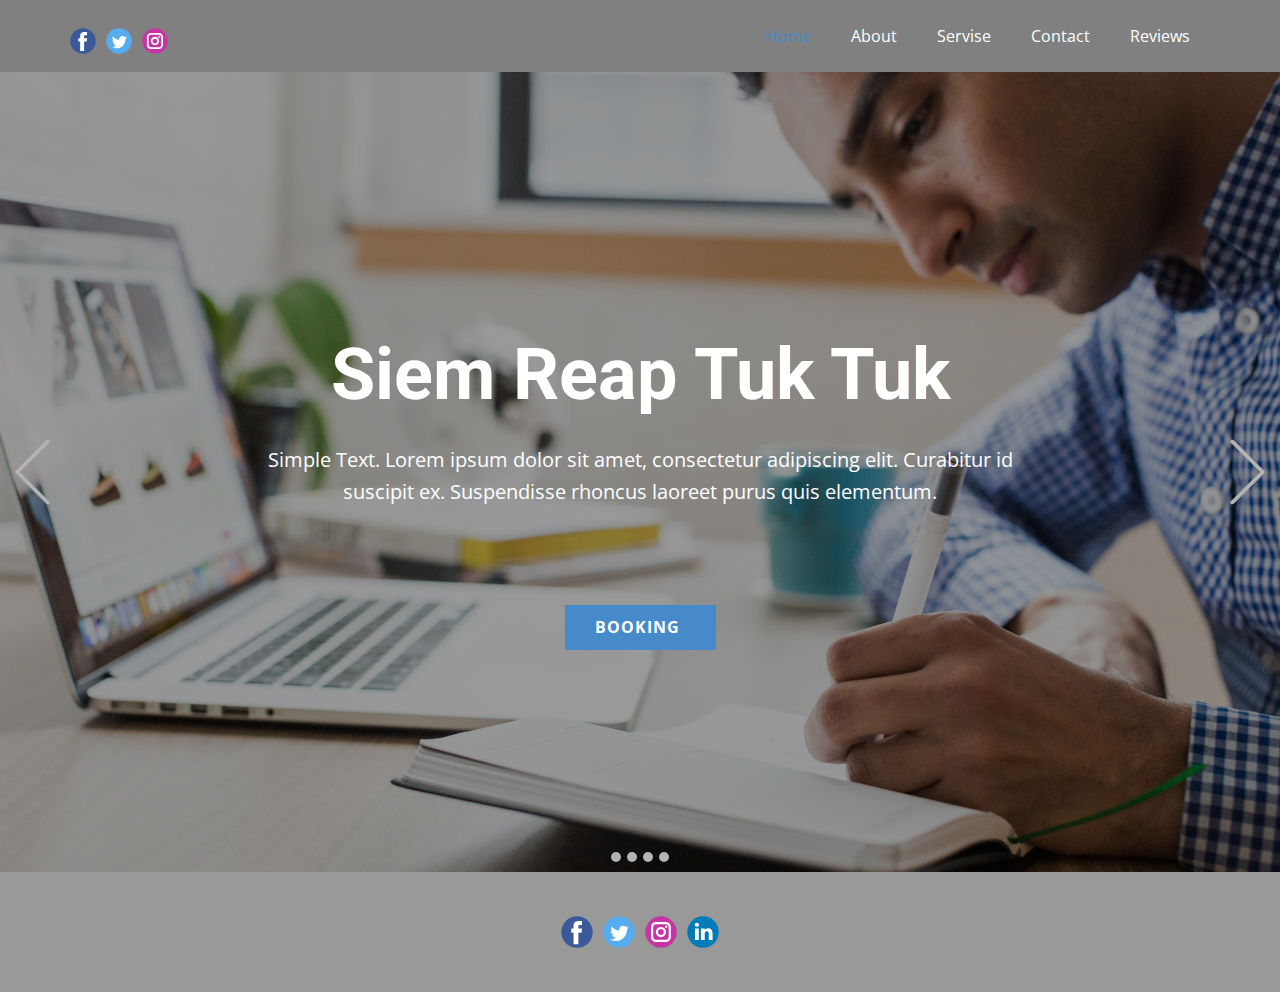
<file: Home.html>
<!DOCTYPE html>
<html style="font-size: 16px;" lang="en"><head>
    <meta name="viewport" content="width=device-width, initial-scale=1.0">
    <meta charset="utf-8">
    <meta name="keywords" content="Siem Reap Tuk Tuk, Siem Reap Tuk Tuk, Siem Reap Tuk Tuk, Siem Reap Tuk Tuk">
    <meta name="description" content="">
    <title>Home</title>
    <link rel="stylesheet" href="nicepage.css" media="screen">
<link rel="stylesheet" href="Home.css" media="screen">
    <script class="u-script" type="text/javascript" src="jquery.js" defer=""></script>
    <script class="u-script" type="text/javascript" src="nicepage.js" defer=""></script>
    <meta name="generator" content="Nicepage 5.2.4, nicepage.com">
    <link id="u-theme-google-font" rel="stylesheet" href="https://fonts.googleapis.com/css?family=Roboto:100,100i,300,300i,400,400i,500,500i,700,700i,900,900i|Open+Sans:300,300i,400,400i,500,500i,600,600i,700,700i,800,800i">
    
    
    <script type="application/ld+json">{
		"@context": "http://schema.org",
		"@type": "Organization",
		"name": "",
		"sameAs": []
}</script>
    <meta name="theme-color" content="#478ac9">
    <meta property="og:title" content="Home">
    <meta property="og:type" content="website">
  </head>
  <body class="u-body u-xl-mode" data-lang="en"><header class="u-align-center-sm u-align-center-xs u-clearfix u-grey-50 u-header u-header" id="sec-8b77"><div class="u-clearfix u-sheet u-sheet-1">
        <div class="u-social-icons u-spacing-10 u-social-icons-1">
          <a class="u-social-url" title="facebook" target="_blank" href=""><span class="u-icon u-social-facebook u-social-icon u-icon-1"><svg class="u-svg-link" preserveAspectRatio="xMidYMin slice" viewBox="0 0 112 112" style=""><use xmlns:xlink="http://www.w3.org/1999/xlink" xlink:href="#svg-2464"></use></svg><svg class="u-svg-content" viewBox="0 0 112 112" x="0" y="0" id="svg-2464"><circle fill="currentColor" cx="56.1" cy="56.1" r="55"></circle><path fill="#FFFFFF" d="M73.5,31.6h-9.1c-1.4,0-3.6,0.8-3.6,3.9v8.5h12.6L72,58.3H60.8v40.8H43.9V58.3h-8V43.9h8v-9.2
      c0-6.7,3.1-17,17-17h12.5v13.9H73.5z"></path></svg></span>
          </a>
          <a class="u-social-url" title="twitter" target="_blank" href=""><span class="u-icon u-social-icon u-social-twitter u-icon-2"><svg class="u-svg-link" preserveAspectRatio="xMidYMin slice" viewBox="0 0 112 112" style=""><use xmlns:xlink="http://www.w3.org/1999/xlink" xlink:href="#svg-043d"></use></svg><svg class="u-svg-content" viewBox="0 0 112 112" x="0" y="0" id="svg-043d"><circle fill="currentColor" class="st0" cx="56.1" cy="56.1" r="55"></circle><path fill="#FFFFFF" d="M83.8,47.3c0,0.6,0,1.2,0,1.7c0,17.7-13.5,38.2-38.2,38.2C38,87.2,31,85,25,81.2c1,0.1,2.1,0.2,3.2,0.2
      c6.3,0,12.1-2.1,16.7-5.7c-5.9-0.1-10.8-4-12.5-9.3c0.8,0.2,1.7,0.2,2.5,0.2c1.2,0,2.4-0.2,3.5-0.5c-6.1-1.2-10.8-6.7-10.8-13.1
      c0-0.1,0-0.1,0-0.2c1.8,1,3.9,1.6,6.1,1.7c-3.6-2.4-6-6.5-6-11.2c0-2.5,0.7-4.8,1.8-6.7c6.6,8.1,16.5,13.5,27.6,14
      c-0.2-1-0.3-2-0.3-3.1c0-7.4,6-13.4,13.4-13.4c3.9,0,7.3,1.6,9.8,4.2c3.1-0.6,5.9-1.7,8.5-3.3c-1,3.1-3.1,5.8-5.9,7.4
      c2.7-0.3,5.3-1,7.7-2.1C88.7,43,86.4,45.4,83.8,47.3z"></path></svg></span>
          </a>
          <a class="u-social-url" title="instagram" target="_blank" href=""><span class="u-icon u-social-icon u-social-instagram u-icon-3"><svg class="u-svg-link" preserveAspectRatio="xMidYMin slice" viewBox="0 0 112 112" style=""><use xmlns:xlink="http://www.w3.org/1999/xlink" xlink:href="#svg-580b"></use></svg><svg class="u-svg-content" viewBox="0 0 112 112" x="0" y="0" id="svg-580b"><circle fill="currentColor" cx="56.1" cy="56.1" r="55"></circle><path fill="#FFFFFF" d="M55.9,38.2c-9.9,0-17.9,8-17.9,17.9C38,66,46,74,55.9,74c9.9,0,17.9-8,17.9-17.9C73.8,46.2,65.8,38.2,55.9,38.2
      z M55.9,66.4c-5.7,0-10.3-4.6-10.3-10.3c-0.1-5.7,4.6-10.3,10.3-10.3c5.7,0,10.3,4.6,10.3,10.3C66.2,61.8,61.6,66.4,55.9,66.4z"></path><path fill="#FFFFFF" d="M74.3,33.5c-2.3,0-4.2,1.9-4.2,4.2s1.9,4.2,4.2,4.2s4.2-1.9,4.2-4.2S76.6,33.5,74.3,33.5z"></path><path fill="#FFFFFF" d="M73.1,21.3H38.6c-9.7,0-17.5,7.9-17.5,17.5v34.5c0,9.7,7.9,17.6,17.5,17.6h34.5c9.7,0,17.5-7.9,17.5-17.5V38.8
      C90.6,29.1,82.7,21.3,73.1,21.3z M83,73.3c0,5.5-4.5,9.9-9.9,9.9H38.6c-5.5,0-9.9-4.5-9.9-9.9V38.8c0-5.5,4.5-9.9,9.9-9.9h34.5
      c5.5,0,9.9,4.5,9.9,9.9V73.3z"></path></svg></span>
          </a>
        </div>
        <nav class="u-align-left u-menu u-menu-one-level u-offcanvas u-menu-1">
          <div class="menu-collapse" style="font-size: 1rem;">
            <a class="u-button-style u-nav-link" href="#">
              <svg class="u-svg-link" preserveAspectRatio="xMidYMin slice" viewBox="0 0 302 302" style=""><use xmlns:xlink="http://www.w3.org/1999/xlink" xlink:href="#svg-8a8f"></use></svg>
              <svg xmlns="http://www.w3.org/2000/svg" xmlns:xlink="http://www.w3.org/1999/xlink" version="1.1" id="svg-8a8f" x="0px" y="0px" viewBox="0 0 302 302" style="enable-background:new 0 0 302 302;" xml:space="preserve" class="u-svg-content"><g><rect y="36" width="302" height="30"></rect><rect y="236" width="302" height="30"></rect><rect y="136" width="302" height="30"></rect>
</g><g></g><g></g><g></g><g></g><g></g><g></g><g></g><g></g><g></g><g></g><g></g><g></g><g></g><g></g><g></g></svg>
            </a>
          </div>
          <div class="u-custom-menu u-nav-container">
            <ul class="u-nav u-unstyled u-nav-1"><li class="u-nav-item"><a class="u-button-style u-nav-link u-text-active-palette-1-base u-text-hover-palette-2-base" href="Home.html" style="padding: 10px 20px;">Home</a>
</li><li class="u-nav-item"><a class="u-button-style u-nav-link u-text-active-palette-1-base u-text-hover-palette-2-base" href="About.html" style="padding: 10px 20px;">About</a>
</li><li class="u-nav-item"><a class="u-button-style u-nav-link u-text-active-palette-1-base u-text-hover-palette-2-base" href="Servise.html" style="padding: 10px 20px;">Servise</a>
</li><li class="u-nav-item"><a class="u-button-style u-nav-link u-text-active-palette-1-base u-text-hover-palette-2-base" href="contact.html" style="padding: 10px 20px;">Contact</a>
</li><li class="u-nav-item"><a class="u-button-style u-nav-link u-text-active-palette-1-base u-text-hover-palette-2-base" href="Reviews.html" target="_blank" style="padding: 10px 20px;">Reviews</a>
</li></ul>
          </div>
          <div class="u-custom-menu u-nav-container-collapse">
            <div class="u-align-center u-black u-container-style u-inner-container-layout u-opacity u-opacity-95 u-sidenav">
              <div class="u-inner-container-layout u-sidenav-overflow">
                <div class="u-menu-close"></div>
                <ul class="u-align-center u-nav u-popupmenu-items u-unstyled u-nav-2"><li class="u-nav-item"><a class="u-button-style u-nav-link" href="Home.html">Home</a>
</li><li class="u-nav-item"><a class="u-button-style u-nav-link" href="About.html">About</a>
</li><li class="u-nav-item"><a class="u-button-style u-nav-link" href="Servise.html">Servise</a>
</li><li class="u-nav-item"><a class="u-button-style u-nav-link" href="contact.html">Contact</a>
</li><li class="u-nav-item"><a class="u-button-style u-nav-link" href="Reviews.html" target="_blank">Reviews</a>
</li></ul>
              </div>
            </div>
            <div class="u-black u-menu-overlay u-opacity u-opacity-70"></div>
          </div>
        </nav>
      </div></header>
    <section class="u-carousel u-slide u-block-654e-1" id="carousel_1ef8" data-interval="5000" data-u-ride="carousel" data-pause="false">
      <ol class="u-absolute-hcenter u-carousel-indicators u-block-654e-2">
        <li data-u-target="#carousel_1ef8" class="u-active u-grey-30 u-shape-circle" data-u-slide-to="0" style="width: 10px; height: 10px;"></li>
        <li data-u-target="#carousel_1ef8" class="u-grey-30 u-shape-circle" style="width: 10px; height: 10px;" data-u-slide-to="1"></li>
        <li data-u-target="#carousel_1ef8" class="u-grey-30 u-shape-circle" style="width: 10px; height: 10px;" data-u-slide-to="2"></li>
        <li data-u-target="#carousel_1ef8" class="u-grey-30 u-shape-circle" style="width: 10px; height: 10px;" data-u-slide-to="3"></li>
      </ol>
      <div class="u-carousel-inner" role="listbox">
        <div class="skrollable skrollable-between u-active u-align-center u-carousel-item u-clearfix u-image u-shading u-section-1-1" src="">
          <div class="u-clearfix u-sheet u-sheet-1">
            <h1 class="u-text u-text-1">Siem Reap Tuk Tuk</h1>
            <p class="u-large-text u-text u-text-variant u-text-2">Simple Text. Lorem ipsum dolor sit amet, consectetur adipiscing elit. Curabitur id suscipit ex. Suspendisse rhoncus laoreet purus quis elementum.</p>
            <div class="u-clearfix u-layout-wrap u-layout-wrap-1">
              <div class="u-layout">
                <div class="u-layout-row">
                  <div class="u-align-right u-container-style u-layout-cell u-left-cell u-size-60 u-layout-cell-1">
                    <div class="u-container-layout u-valign-bottom u-container-layout-1">
                      <a href="contact.html" class="u-border-none u-border-radius-50 u-btn u-btn-round u-button-style u-hover-palette-1-light-3 u-palette-1-base u-btn-1">Booking&nbsp;</a>
                    </div>
                  </div>
                </div>
              </div>
            </div>
          </div>
        </div>
        <div class="skrollable skrollable-between u-align-center u-carousel-item u-clearfix u-image u-shading u-section-1-2" src="" data-image-width="1280" data-image-height="853">
          <div class="u-clearfix u-sheet u-sheet-1">
            <h1 class="u-text u-text-1">Siem Reap Tuk Tuk</h1>
            <p class="u-large-text u-text u-text-variant u-text-2">Simple Text. Lorem ipsum dolor sit amet, consectetur adipiscing elit. Curabitur id suscipit ex. Suspendisse rhoncus laoreet purus quis elementum.</p>
            <div class="u-clearfix u-layout-wrap u-layout-wrap-1">
              <div class="u-layout">
                <div class="u-layout-row">
                  <div class="u-align-right u-container-style u-layout-cell u-left-cell u-size-60 u-layout-cell-1">
                    <div class="u-container-layout u-valign-bottom u-container-layout-1">
                      <a href="contact.html" class="u-border-none u-border-radius-50 u-btn u-btn-round u-button-style u-hover-palette-1-light-3 u-palette-1-base u-btn-1">Booking&nbsp;</a>
                    </div>
                  </div>
                </div>
              </div>
            </div>
          </div>
        </div>
        <div class="skrollable skrollable-between u-align-center u-carousel-item u-clearfix u-image u-shading u-section-1-3" src="" data-image-width="1280" data-image-height="850">
          <div class="u-clearfix u-sheet u-sheet-1">
            <h1 class="u-text u-text-1">Siem Reap Tuk Tuk</h1>
            <p class="u-large-text u-text u-text-variant u-text-2">Simple Text. Lorem ipsum dolor sit amet, consectetur adipiscing elit. Curabitur id suscipit ex. Suspendisse rhoncus laoreet purus quis elementum.</p>
            <div class="u-clearfix u-layout-wrap u-layout-wrap-1">
              <div class="u-layout">
                <div class="u-layout-row">
                  <div class="u-align-right u-container-style u-layout-cell u-left-cell u-size-60 u-layout-cell-1">
                    <div class="u-container-layout u-valign-bottom u-container-layout-1">
                      <a href="contact.html" class="u-border-none u-border-radius-50 u-btn u-btn-round u-button-style u-hover-palette-1-light-3 u-palette-1-base u-btn-1">Booking&nbsp;</a>
                    </div>
                  </div>
                </div>
              </div>
            </div>
          </div>
        </div>
        <div class="skrollable skrollable-between u-align-center u-carousel-item u-clearfix u-image u-shading u-section-1-4" src="" data-image-width="1280" data-image-height="848">
          <div class="u-clearfix u-sheet u-sheet-1">
            <h1 class="u-text u-text-1">Siem Reap Tuk Tuk</h1>
            <p class="u-large-text u-text u-text-variant u-text-2">Simple Text. Lorem ipsum dolor sit amet, consectetur adipiscing elit. Curabitur id suscipit ex. Suspendisse rhoncus laoreet purus quis elementum.</p>
            <div class="u-clearfix u-layout-wrap u-layout-wrap-1">
              <div class="u-layout">
                <div class="u-layout-row">
                  <div class="u-align-right u-container-style u-layout-cell u-left-cell u-size-60 u-layout-cell-1">
                    <div class="u-container-layout u-valign-bottom u-container-layout-1">
                      <a href="contact.html" class="u-border-none u-border-radius-50 u-btn u-btn-round u-button-style u-hover-palette-1-light-3 u-palette-1-base u-btn-1">Booking&nbsp;</a>
                    </div>
                  </div>
                </div>
              </div>
            </div>
          </div>
        </div>
      </div>
      <a class="u-absolute-vcenter u-carousel-control u-carousel-control-prev u-text-grey-30 u-block-654e-3" href="#carousel_1ef8" role="button" data-u-slide="prev">
        <span aria-hidden="true">
          <svg class="u-svg-link" viewBox="0 0 477.175 477.175"><path d="M145.188,238.575l215.5-215.5c5.3-5.3,5.3-13.8,0-19.1s-13.8-5.3-19.1,0l-225.1,225.1c-5.3,5.3-5.3,13.8,0,19.1l225.1,225
                    c2.6,2.6,6.1,4,9.5,4s6.9-1.3,9.5-4c5.3-5.3,5.3-13.8,0-19.1L145.188,238.575z"></path></svg>
        </span>
        <span class="sr-only">Previous</span>
      </a>
      <a class="u-absolute-vcenter u-carousel-control u-carousel-control-next u-text-grey-30 u-block-654e-4" href="#carousel_1ef8" role="button" data-u-slide="next">
        <span aria-hidden="true">
          <svg class="u-svg-link" viewBox="0 0 477.175 477.175"><path d="M360.731,229.075l-225.1-225.1c-5.3-5.3-13.8-5.3-19.1,0s-5.3,13.8,0,19.1l215.5,215.5l-215.5,215.5
                    c-5.3,5.3-5.3,13.8,0,19.1c2.6,2.6,6.1,4,9.5,4c3.4,0,6.9-1.3,9.5-4l225.1-225.1C365.931,242.875,365.931,234.275,360.731,229.075z"></path></svg>
        </span>
        <span class="sr-only">Next</span>
      </a>
    </section>
    
    
    <footer class="u-clearfix u-footer u-grey-40" id="sec-474c"><div class="u-clearfix u-sheet u-sheet-1">
        <div class="u-align-left u-social-icons u-spacing-10 u-social-icons-1">
          <a class="u-social-url" title="facebook" target="_blank" href=""><span class="u-icon u-social-facebook u-social-icon u-icon-1"><svg class="u-svg-link" preserveAspectRatio="xMidYMin slice" viewBox="0 0 112 112" style=""><use xmlns:xlink="http://www.w3.org/1999/xlink" xlink:href="#svg-80b6"></use></svg><svg class="u-svg-content" viewBox="0 0 112 112" x="0" y="0" id="svg-80b6"><circle fill="currentColor" cx="56.1" cy="56.1" r="55"></circle><path fill="#FFFFFF" d="M73.5,31.6h-9.1c-1.4,0-3.6,0.8-3.6,3.9v8.5h12.6L72,58.3H60.8v40.8H43.9V58.3h-8V43.9h8v-9.2
      c0-6.7,3.1-17,17-17h12.5v13.9H73.5z"></path></svg></span>
          </a>
          <a class="u-social-url" title="twitter" target="_blank" href=""><span class="u-icon u-social-icon u-social-twitter u-icon-2"><svg class="u-svg-link" preserveAspectRatio="xMidYMin slice" viewBox="0 0 112 112" style=""><use xmlns:xlink="http://www.w3.org/1999/xlink" xlink:href="#svg-88b2"></use></svg><svg class="u-svg-content" viewBox="0 0 112 112" x="0" y="0" id="svg-88b2"><circle fill="currentColor" class="st0" cx="56.1" cy="56.1" r="55"></circle><path fill="#FFFFFF" d="M83.8,47.3c0,0.6,0,1.2,0,1.7c0,17.7-13.5,38.2-38.2,38.2C38,87.2,31,85,25,81.2c1,0.1,2.1,0.2,3.2,0.2
      c6.3,0,12.1-2.1,16.7-5.7c-5.9-0.1-10.8-4-12.5-9.3c0.8,0.2,1.7,0.2,2.5,0.2c1.2,0,2.4-0.2,3.5-0.5c-6.1-1.2-10.8-6.7-10.8-13.1
      c0-0.1,0-0.1,0-0.2c1.8,1,3.9,1.6,6.1,1.7c-3.6-2.4-6-6.5-6-11.2c0-2.5,0.7-4.8,1.8-6.7c6.6,8.1,16.5,13.5,27.6,14
      c-0.2-1-0.3-2-0.3-3.1c0-7.4,6-13.4,13.4-13.4c3.9,0,7.3,1.6,9.8,4.2c3.1-0.6,5.9-1.7,8.5-3.3c-1,3.1-3.1,5.8-5.9,7.4
      c2.7-0.3,5.3-1,7.7-2.1C88.7,43,86.4,45.4,83.8,47.3z"></path></svg></span>
          </a>
          <a class="u-social-url" title="instagram" target="_blank" href=""><span class="u-icon u-social-icon u-social-instagram u-icon-3"><svg class="u-svg-link" preserveAspectRatio="xMidYMin slice" viewBox="0 0 112 112" style=""><use xmlns:xlink="http://www.w3.org/1999/xlink" xlink:href="#svg-eb29"></use></svg><svg class="u-svg-content" viewBox="0 0 112 112" x="0" y="0" id="svg-eb29"><circle fill="currentColor" cx="56.1" cy="56.1" r="55"></circle><path fill="#FFFFFF" d="M55.9,38.2c-9.9,0-17.9,8-17.9,17.9C38,66,46,74,55.9,74c9.9,0,17.9-8,17.9-17.9C73.8,46.2,65.8,38.2,55.9,38.2
      z M55.9,66.4c-5.7,0-10.3-4.6-10.3-10.3c-0.1-5.7,4.6-10.3,10.3-10.3c5.7,0,10.3,4.6,10.3,10.3C66.2,61.8,61.6,66.4,55.9,66.4z"></path><path fill="#FFFFFF" d="M74.3,33.5c-2.3,0-4.2,1.9-4.2,4.2s1.9,4.2,4.2,4.2s4.2-1.9,4.2-4.2S76.6,33.5,74.3,33.5z"></path><path fill="#FFFFFF" d="M73.1,21.3H38.6c-9.7,0-17.5,7.9-17.5,17.5v34.5c0,9.7,7.9,17.6,17.5,17.6h34.5c9.7,0,17.5-7.9,17.5-17.5V38.8
      C90.6,29.1,82.7,21.3,73.1,21.3z M83,73.3c0,5.5-4.5,9.9-9.9,9.9H38.6c-5.5,0-9.9-4.5-9.9-9.9V38.8c0-5.5,4.5-9.9,9.9-9.9h34.5
      c5.5,0,9.9,4.5,9.9,9.9V73.3z"></path></svg></span>
          </a>
          <a class="u-social-url" title="linkedin" target="_blank" href=""><span class="u-icon u-social-icon u-social-linkedin u-icon-4"><svg class="u-svg-link" preserveAspectRatio="xMidYMin slice" viewBox="0 0 112 112" style=""><use xmlns:xlink="http://www.w3.org/1999/xlink" xlink:href="#svg-79d5"></use></svg><svg class="u-svg-content" viewBox="0 0 112 112" x="0" y="0" id="svg-79d5"><circle fill="currentColor" cx="56.1" cy="56.1" r="55"></circle><path fill="#FFFFFF" d="M41.3,83.7H27.9V43.4h13.4V83.7z M34.6,37.9L34.6,37.9c-4.6,0-7.5-3.1-7.5-7c0-4,3-7,7.6-7s7.4,3,7.5,7
      C42.2,34.8,39.2,37.9,34.6,37.9z M89.6,83.7H76.2V62.2c0-5.4-1.9-9.1-6.8-9.1c-3.7,0-5.9,2.5-6.9,4.9c-0.4,0.9-0.4,2.1-0.4,3.3v22.5
      H48.7c0,0,0.2-36.5,0-40.3h13.4v5.7c1.8-2.7,5-6.7,12.1-6.7c8.8,0,15.4,5.8,15.4,18.1V83.7z"></path></svg></span>
          </a>
        </div>
      </div></footer>
    <!-- <section class="u-backlink u-clearfix u-grey-80">
      <a class="u-link" href="https://nicepage.com/html5-template" target="_blank">
        <span>HTML5 Template</span>
      </a>
      <p class="u-text">
        <span>created with</span>
      </p>
      <a class="u-link" href="https://nicepage.com/static-site-generator" target="_blank">
        <span>Static Website Generators</span>
      </a>. 
    </section> -->
  
</body></html>
</file>
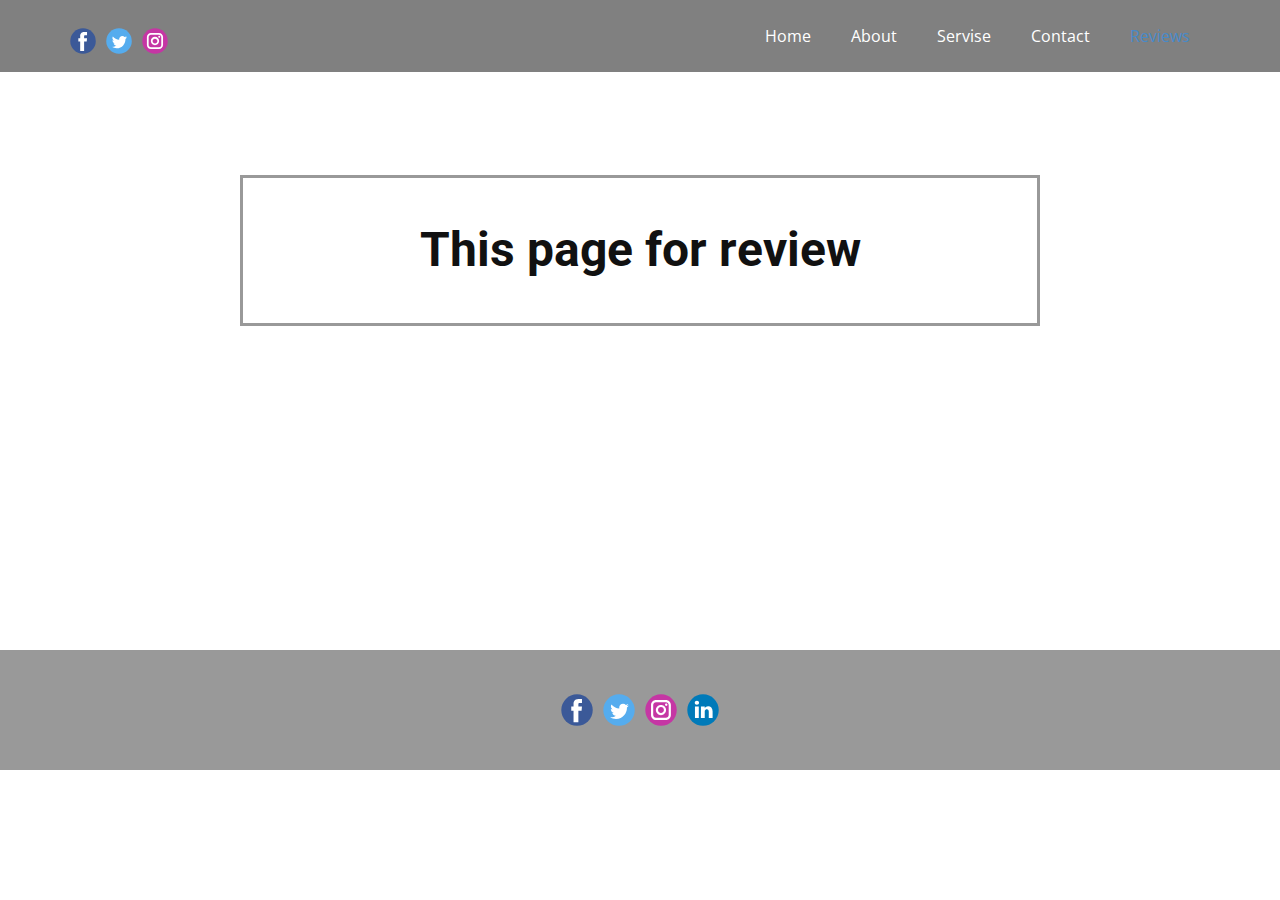
<file: Reviews.html>
<!DOCTYPE html>
<html style="font-size: 16px;" lang="en"><head>
    <meta name="viewport" content="width=device-width, initial-scale=1.0">
    <meta charset="utf-8">
    <meta name="keywords" content="​Reviews">
    <meta name="description" content="">
    <title>Reviews</title>
    <link rel="stylesheet" href="nicepage.css" media="screen">
<link rel="stylesheet" href="Reviews.css" media="screen">
    <script class="u-script" type="text/javascript" src="jquery.js" defer=""></script>
    <script class="u-script" type="text/javascript" src="nicepage.js" defer=""></script>
    <meta name="generator" content="Nicepage 5.2.4, nicepage.com">
    <link id="u-theme-google-font" rel="stylesheet" href="https://fonts.googleapis.com/css?family=Roboto:100,100i,300,300i,400,400i,500,500i,700,700i,900,900i|Open+Sans:300,300i,400,400i,500,500i,600,600i,700,700i,800,800i">
    
    
    <script type="application/ld+json">{
		"@context": "http://schema.org",
		"@type": "Organization",
		"name": "",
		"sameAs": []
}</script>
    <meta name="theme-color" content="#478ac9">
    <meta property="og:title" content="Reviews">
    <meta property="og:type" content="website">
  </head>
  <body class="u-body u-overlap u-xl-mode" data-lang="en"><header class="u-align-center-sm u-align-center-xs u-clearfix u-grey-50 u-header u-header" id="sec-8b77"><div class="u-clearfix u-sheet u-sheet-1">
        <div class="u-social-icons u-spacing-10 u-social-icons-1">
          <a class="u-social-url" title="facebook" target="_blank" href=""><span class="u-icon u-social-facebook u-social-icon u-icon-1"><svg class="u-svg-link" preserveAspectRatio="xMidYMin slice" viewBox="0 0 112 112" style=""><use xmlns:xlink="http://www.w3.org/1999/xlink" xlink:href="#svg-2464"></use></svg><svg class="u-svg-content" viewBox="0 0 112 112" x="0" y="0" id="svg-2464"><circle fill="currentColor" cx="56.1" cy="56.1" r="55"></circle><path fill="#FFFFFF" d="M73.5,31.6h-9.1c-1.4,0-3.6,0.8-3.6,3.9v8.5h12.6L72,58.3H60.8v40.8H43.9V58.3h-8V43.9h8v-9.2
      c0-6.7,3.1-17,17-17h12.5v13.9H73.5z"></path></svg></span>
          </a>
          <a class="u-social-url" title="twitter" target="_blank" href=""><span class="u-icon u-social-icon u-social-twitter u-icon-2"><svg class="u-svg-link" preserveAspectRatio="xMidYMin slice" viewBox="0 0 112 112" style=""><use xmlns:xlink="http://www.w3.org/1999/xlink" xlink:href="#svg-043d"></use></svg><svg class="u-svg-content" viewBox="0 0 112 112" x="0" y="0" id="svg-043d"><circle fill="currentColor" class="st0" cx="56.1" cy="56.1" r="55"></circle><path fill="#FFFFFF" d="M83.8,47.3c0,0.6,0,1.2,0,1.7c0,17.7-13.5,38.2-38.2,38.2C38,87.2,31,85,25,81.2c1,0.1,2.1,0.2,3.2,0.2
      c6.3,0,12.1-2.1,16.7-5.7c-5.9-0.1-10.8-4-12.5-9.3c0.8,0.2,1.7,0.2,2.5,0.2c1.2,0,2.4-0.2,3.5-0.5c-6.1-1.2-10.8-6.7-10.8-13.1
      c0-0.1,0-0.1,0-0.2c1.8,1,3.9,1.6,6.1,1.7c-3.6-2.4-6-6.5-6-11.2c0-2.5,0.7-4.8,1.8-6.7c6.6,8.1,16.5,13.5,27.6,14
      c-0.2-1-0.3-2-0.3-3.1c0-7.4,6-13.4,13.4-13.4c3.9,0,7.3,1.6,9.8,4.2c3.1-0.6,5.9-1.7,8.5-3.3c-1,3.1-3.1,5.8-5.9,7.4
      c2.7-0.3,5.3-1,7.7-2.1C88.7,43,86.4,45.4,83.8,47.3z"></path></svg></span>
          </a>
          <a class="u-social-url" title="instagram" target="_blank" href=""><span class="u-icon u-social-icon u-social-instagram u-icon-3"><svg class="u-svg-link" preserveAspectRatio="xMidYMin slice" viewBox="0 0 112 112" style=""><use xmlns:xlink="http://www.w3.org/1999/xlink" xlink:href="#svg-580b"></use></svg><svg class="u-svg-content" viewBox="0 0 112 112" x="0" y="0" id="svg-580b"><circle fill="currentColor" cx="56.1" cy="56.1" r="55"></circle><path fill="#FFFFFF" d="M55.9,38.2c-9.9,0-17.9,8-17.9,17.9C38,66,46,74,55.9,74c9.9,0,17.9-8,17.9-17.9C73.8,46.2,65.8,38.2,55.9,38.2
      z M55.9,66.4c-5.7,0-10.3-4.6-10.3-10.3c-0.1-5.7,4.6-10.3,10.3-10.3c5.7,0,10.3,4.6,10.3,10.3C66.2,61.8,61.6,66.4,55.9,66.4z"></path><path fill="#FFFFFF" d="M74.3,33.5c-2.3,0-4.2,1.9-4.2,4.2s1.9,4.2,4.2,4.2s4.2-1.9,4.2-4.2S76.6,33.5,74.3,33.5z"></path><path fill="#FFFFFF" d="M73.1,21.3H38.6c-9.7,0-17.5,7.9-17.5,17.5v34.5c0,9.7,7.9,17.6,17.5,17.6h34.5c9.7,0,17.5-7.9,17.5-17.5V38.8
      C90.6,29.1,82.7,21.3,73.1,21.3z M83,73.3c0,5.5-4.5,9.9-9.9,9.9H38.6c-5.5,0-9.9-4.5-9.9-9.9V38.8c0-5.5,4.5-9.9,9.9-9.9h34.5
      c5.5,0,9.9,4.5,9.9,9.9V73.3z"></path></svg></span>
          </a>
        </div>
        <nav class="u-align-left u-menu u-menu-one-level u-offcanvas u-menu-1">
          <div class="menu-collapse" style="font-size: 1rem;">
            <a class="u-button-style u-nav-link" href="#">
              <svg class="u-svg-link" preserveAspectRatio="xMidYMin slice" viewBox="0 0 302 302" style=""><use xmlns:xlink="http://www.w3.org/1999/xlink" xlink:href="#svg-8a8f"></use></svg>
              <svg xmlns="http://www.w3.org/2000/svg" xmlns:xlink="http://www.w3.org/1999/xlink" version="1.1" id="svg-8a8f" x="0px" y="0px" viewBox="0 0 302 302" style="enable-background:new 0 0 302 302;" xml:space="preserve" class="u-svg-content"><g><rect y="36" width="302" height="30"></rect><rect y="236" width="302" height="30"></rect><rect y="136" width="302" height="30"></rect>
</g><g></g><g></g><g></g><g></g><g></g><g></g><g></g><g></g><g></g><g></g><g></g><g></g><g></g><g></g><g></g></svg>
            </a>
          </div>
          <div class="u-custom-menu u-nav-container">
            <ul class="u-nav u-unstyled u-nav-1"><li class="u-nav-item"><a class="u-button-style u-nav-link u-text-active-palette-1-base u-text-hover-palette-2-base" href="Home.html" style="padding: 10px 20px;">Home</a>
</li><li class="u-nav-item"><a class="u-button-style u-nav-link u-text-active-palette-1-base u-text-hover-palette-2-base" href="About.html" style="padding: 10px 20px;">About</a>
</li><li class="u-nav-item"><a class="u-button-style u-nav-link u-text-active-palette-1-base u-text-hover-palette-2-base" href="Servise.html" style="padding: 10px 20px;">Servise</a>
</li><li class="u-nav-item"><a class="u-button-style u-nav-link u-text-active-palette-1-base u-text-hover-palette-2-base" href="contact.html" style="padding: 10px 20px;">Contact</a>
</li><li class="u-nav-item"><a class="u-button-style u-nav-link u-text-active-palette-1-base u-text-hover-palette-2-base" href="Reviews.html" target="_blank" style="padding: 10px 20px;">Reviews</a>
</li></ul>
          </div>
          <div class="u-custom-menu u-nav-container-collapse">
            <div class="u-align-center u-black u-container-style u-inner-container-layout u-opacity u-opacity-95 u-sidenav">
              <div class="u-inner-container-layout u-sidenav-overflow">
                <div class="u-menu-close"></div>
                <ul class="u-align-center u-nav u-popupmenu-items u-unstyled u-nav-2"><li class="u-nav-item"><a class="u-button-style u-nav-link" href="Home.html">Home</a>
</li><li class="u-nav-item"><a class="u-button-style u-nav-link" href="About.html">About</a>
</li><li class="u-nav-item"><a class="u-button-style u-nav-link" href="Servise.html">Servise</a>
</li><li class="u-nav-item"><a class="u-button-style u-nav-link" href="contact.html">Contact</a>
</li><li class="u-nav-item"><a class="u-button-style u-nav-link" href="Reviews.html" target="_blank">Reviews</a>
</li></ul>
              </div>
            </div>
            <div class="u-black u-menu-overlay u-opacity u-opacity-70"></div>
          </div>
        </nav>
      </div></header>
    <section class="u-clearfix u-section-1" id="sec-4832">
      <div class="u-clearfix u-sheet u-sheet-1">
        <div class="u-border-3 u-border-grey-40 u-container-style u-group u-group-1">
          <div class="u-container-layout u-valign-middle u-container-layout-1">
            <h1 class="u-align-center u-text u-text-default u-text-1">This page for review</h1>
          </div>
        </div>
      </div>
    </section>
    
    
    <footer class="u-clearfix u-footer u-grey-40" id="sec-474c"><div class="u-clearfix u-sheet u-sheet-1">
        <div class="u-align-left u-social-icons u-spacing-10 u-social-icons-1">
          <a class="u-social-url" title="facebook" target="_blank" href=""><span class="u-icon u-social-facebook u-social-icon u-icon-1"><svg class="u-svg-link" preserveAspectRatio="xMidYMin slice" viewBox="0 0 112 112" style=""><use xmlns:xlink="http://www.w3.org/1999/xlink" xlink:href="#svg-80b6"></use></svg><svg class="u-svg-content" viewBox="0 0 112 112" x="0" y="0" id="svg-80b6"><circle fill="currentColor" cx="56.1" cy="56.1" r="55"></circle><path fill="#FFFFFF" d="M73.5,31.6h-9.1c-1.4,0-3.6,0.8-3.6,3.9v8.5h12.6L72,58.3H60.8v40.8H43.9V58.3h-8V43.9h8v-9.2
      c0-6.7,3.1-17,17-17h12.5v13.9H73.5z"></path></svg></span>
          </a>
          <a class="u-social-url" title="twitter" target="_blank" href=""><span class="u-icon u-social-icon u-social-twitter u-icon-2"><svg class="u-svg-link" preserveAspectRatio="xMidYMin slice" viewBox="0 0 112 112" style=""><use xmlns:xlink="http://www.w3.org/1999/xlink" xlink:href="#svg-88b2"></use></svg><svg class="u-svg-content" viewBox="0 0 112 112" x="0" y="0" id="svg-88b2"><circle fill="currentColor" class="st0" cx="56.1" cy="56.1" r="55"></circle><path fill="#FFFFFF" d="M83.8,47.3c0,0.6,0,1.2,0,1.7c0,17.7-13.5,38.2-38.2,38.2C38,87.2,31,85,25,81.2c1,0.1,2.1,0.2,3.2,0.2
      c6.3,0,12.1-2.1,16.7-5.7c-5.9-0.1-10.8-4-12.5-9.3c0.8,0.2,1.7,0.2,2.5,0.2c1.2,0,2.4-0.2,3.5-0.5c-6.1-1.2-10.8-6.7-10.8-13.1
      c0-0.1,0-0.1,0-0.2c1.8,1,3.9,1.6,6.1,1.7c-3.6-2.4-6-6.5-6-11.2c0-2.5,0.7-4.8,1.8-6.7c6.6,8.1,16.5,13.5,27.6,14
      c-0.2-1-0.3-2-0.3-3.1c0-7.4,6-13.4,13.4-13.4c3.9,0,7.3,1.6,9.8,4.2c3.1-0.6,5.9-1.7,8.5-3.3c-1,3.1-3.1,5.8-5.9,7.4
      c2.7-0.3,5.3-1,7.7-2.1C88.7,43,86.4,45.4,83.8,47.3z"></path></svg></span>
          </a>
          <a class="u-social-url" title="instagram" target="_blank" href=""><span class="u-icon u-social-icon u-social-instagram u-icon-3"><svg class="u-svg-link" preserveAspectRatio="xMidYMin slice" viewBox="0 0 112 112" style=""><use xmlns:xlink="http://www.w3.org/1999/xlink" xlink:href="#svg-eb29"></use></svg><svg class="u-svg-content" viewBox="0 0 112 112" x="0" y="0" id="svg-eb29"><circle fill="currentColor" cx="56.1" cy="56.1" r="55"></circle><path fill="#FFFFFF" d="M55.9,38.2c-9.9,0-17.9,8-17.9,17.9C38,66,46,74,55.9,74c9.9,0,17.9-8,17.9-17.9C73.8,46.2,65.8,38.2,55.9,38.2
      z M55.9,66.4c-5.7,0-10.3-4.6-10.3-10.3c-0.1-5.7,4.6-10.3,10.3-10.3c5.7,0,10.3,4.6,10.3,10.3C66.2,61.8,61.6,66.4,55.9,66.4z"></path><path fill="#FFFFFF" d="M74.3,33.5c-2.3,0-4.2,1.9-4.2,4.2s1.9,4.2,4.2,4.2s4.2-1.9,4.2-4.2S76.6,33.5,74.3,33.5z"></path><path fill="#FFFFFF" d="M73.1,21.3H38.6c-9.7,0-17.5,7.9-17.5,17.5v34.5c0,9.7,7.9,17.6,17.5,17.6h34.5c9.7,0,17.5-7.9,17.5-17.5V38.8
      C90.6,29.1,82.7,21.3,73.1,21.3z M83,73.3c0,5.5-4.5,9.9-9.9,9.9H38.6c-5.5,0-9.9-4.5-9.9-9.9V38.8c0-5.5,4.5-9.9,9.9-9.9h34.5
      c5.5,0,9.9,4.5,9.9,9.9V73.3z"></path></svg></span>
          </a>
          <a class="u-social-url" title="linkedin" target="_blank" href=""><span class="u-icon u-social-icon u-social-linkedin u-icon-4"><svg class="u-svg-link" preserveAspectRatio="xMidYMin slice" viewBox="0 0 112 112" style=""><use xmlns:xlink="http://www.w3.org/1999/xlink" xlink:href="#svg-79d5"></use></svg><svg class="u-svg-content" viewBox="0 0 112 112" x="0" y="0" id="svg-79d5"><circle fill="currentColor" cx="56.1" cy="56.1" r="55"></circle><path fill="#FFFFFF" d="M41.3,83.7H27.9V43.4h13.4V83.7z M34.6,37.9L34.6,37.9c-4.6,0-7.5-3.1-7.5-7c0-4,3-7,7.6-7s7.4,3,7.5,7
      C42.2,34.8,39.2,37.9,34.6,37.9z M89.6,83.7H76.2V62.2c0-5.4-1.9-9.1-6.8-9.1c-3.7,0-5.9,2.5-6.9,4.9c-0.4,0.9-0.4,2.1-0.4,3.3v22.5
      H48.7c0,0,0.2-36.5,0-40.3h13.4v5.7c1.8-2.7,5-6.7,12.1-6.7c8.8,0,15.4,5.8,15.4,18.1V83.7z"></path></svg></span>
          </a>
        </div>
      </div></footer>
    <!-- <section class="u-backlink u-clearfix u-grey-80">
      <a class="u-link" href="https://nicepage.com/website-templates" target="_blank">
        <span>Website Templates</span>
      </a>
      <p class="u-text">
        <span>created with</span>
      </p>
      <a class="u-link" href="" target="_blank">
        <span>Website Builder Software</span>
      </a>. 
    </section> -->
  
</body></html>
</file>
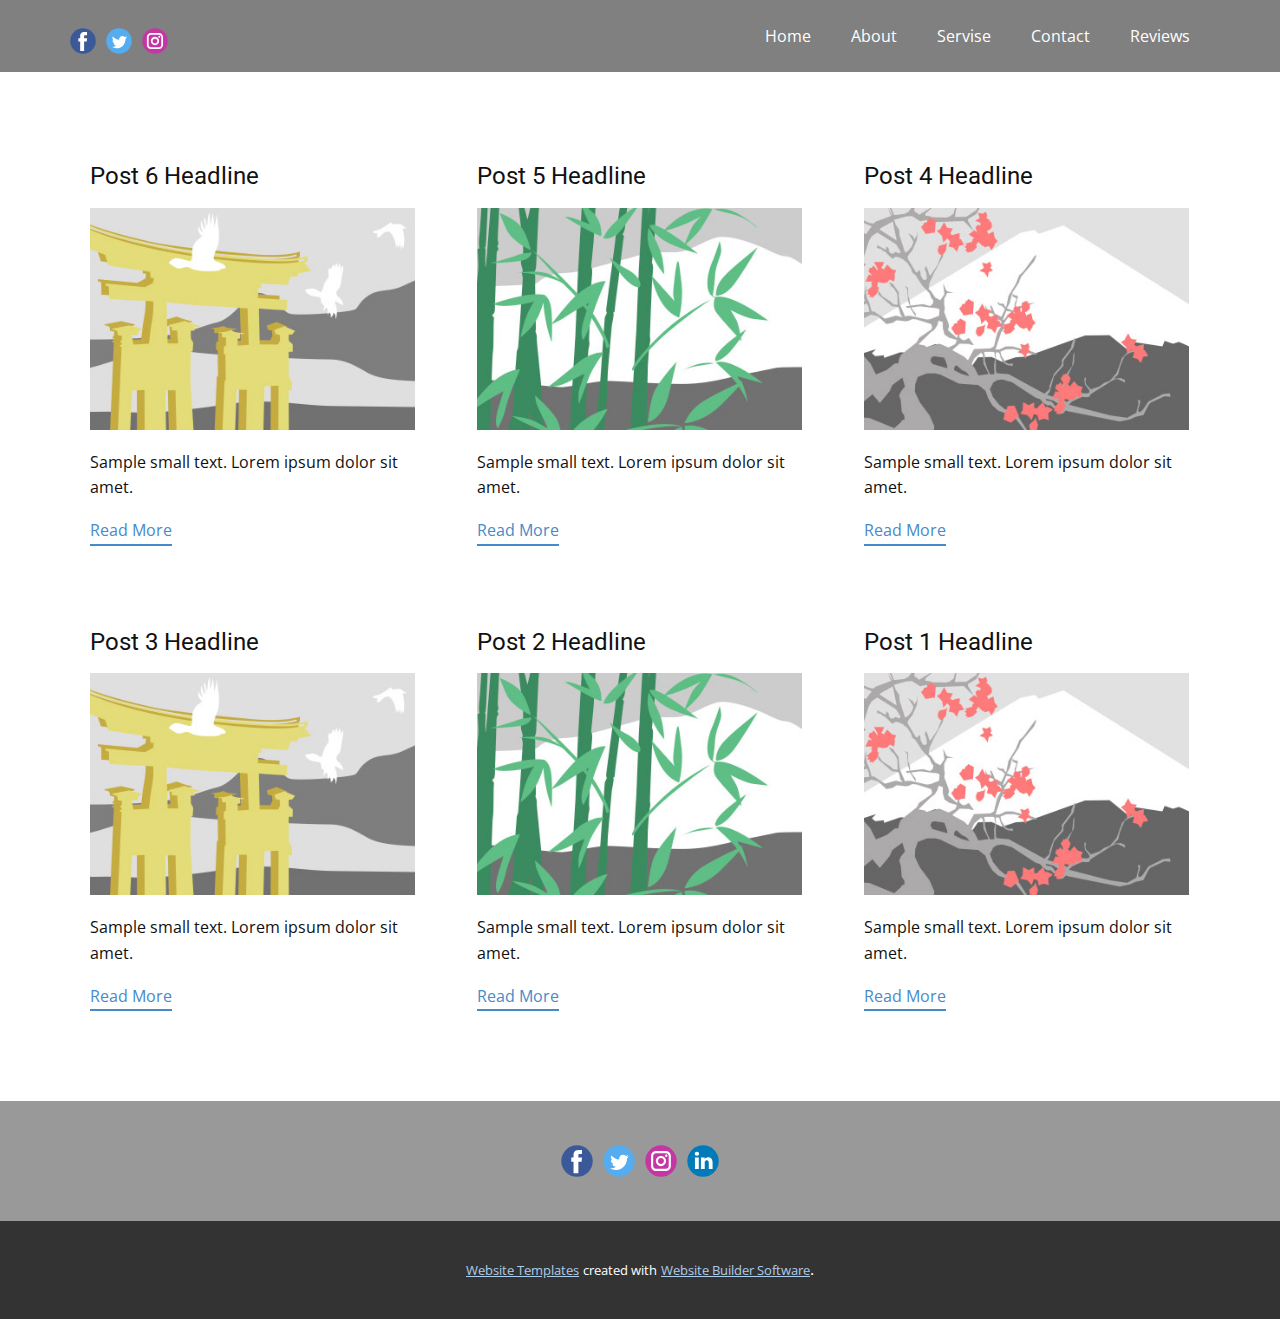
<file: blog/blog.html>
<!DOCTYPE html>
<html style="font-size: 16px;" lang="en"><head>
    <meta name="viewport" content="width=device-width, initial-scale=1.0">
    <meta charset="utf-8">
    <meta name="keywords" content="">
    <meta name="description" content="">
    <title>Blog Template</title>
    <link rel="stylesheet" href="../nicepage.css" media="screen">
<link rel="stylesheet" href="../Blog-Template.css" media="screen">
    <script class="u-script" type="text/javascript" src="../jquery.js" defer=""></script>
    <script class="u-script" type="text/javascript" src="../nicepage.js" defer=""></script>
    <meta name="generator" content="Nicepage 5.2.4, nicepage.com">
    <link id="u-theme-google-font" rel="stylesheet" href="https://fonts.googleapis.com/css?family=Roboto:100,100i,300,300i,400,400i,500,500i,700,700i,900,900i|Open+Sans:300,300i,400,400i,500,500i,600,600i,700,700i,800,800i">
    
    
    <script type="application/ld+json">{
		"@context": "http://schema.org",
		"@type": "Organization",
		"name": "",
		"sameAs": []
}</script>
    <meta name="theme-color" content="#478ac9">
  </head>
  <body class="u-body u-xl-mode" data-lang="en"><header class="u-align-center-sm u-align-center-xs u-clearfix u-grey-50 u-header u-header" id="sec-8b77"><div class="u-clearfix u-sheet u-sheet-1">
        <div class="u-social-icons u-spacing-10 u-social-icons-1">
          <a class="u-social-url" title="facebook" target="_blank" href=""><span class="u-icon u-social-facebook u-social-icon u-icon-1"><svg class="u-svg-link" preserveAspectRatio="xMidYMin slice" viewBox="0 0 112 112" style=""><use xmlns:xlink="http://www.w3.org/1999/xlink" xlink:href="#svg-2464"></use></svg><svg class="u-svg-content" viewBox="0 0 112 112" x="0" y="0" id="svg-2464"><circle fill="currentColor" cx="56.1" cy="56.1" r="55"></circle><path fill="#FFFFFF" d="M73.5,31.6h-9.1c-1.4,0-3.6,0.8-3.6,3.9v8.5h12.6L72,58.3H60.8v40.8H43.9V58.3h-8V43.9h8v-9.2
      c0-6.7,3.1-17,17-17h12.5v13.9H73.5z"></path></svg></span>
          </a>
          <a class="u-social-url" title="twitter" target="_blank" href=""><span class="u-icon u-social-icon u-social-twitter u-icon-2"><svg class="u-svg-link" preserveAspectRatio="xMidYMin slice" viewBox="0 0 112 112" style=""><use xmlns:xlink="http://www.w3.org/1999/xlink" xlink:href="#svg-043d"></use></svg><svg class="u-svg-content" viewBox="0 0 112 112" x="0" y="0" id="svg-043d"><circle fill="currentColor" class="st0" cx="56.1" cy="56.1" r="55"></circle><path fill="#FFFFFF" d="M83.8,47.3c0,0.6,0,1.2,0,1.7c0,17.7-13.5,38.2-38.2,38.2C38,87.2,31,85,25,81.2c1,0.1,2.1,0.2,3.2,0.2
      c6.3,0,12.1-2.1,16.7-5.7c-5.9-0.1-10.8-4-12.5-9.3c0.8,0.2,1.7,0.2,2.5,0.2c1.2,0,2.4-0.2,3.5-0.5c-6.1-1.2-10.8-6.7-10.8-13.1
      c0-0.1,0-0.1,0-0.2c1.8,1,3.9,1.6,6.1,1.7c-3.6-2.4-6-6.5-6-11.2c0-2.5,0.7-4.8,1.8-6.7c6.6,8.1,16.5,13.5,27.6,14
      c-0.2-1-0.3-2-0.3-3.1c0-7.4,6-13.4,13.4-13.4c3.9,0,7.3,1.6,9.8,4.2c3.1-0.6,5.9-1.7,8.5-3.3c-1,3.1-3.1,5.8-5.9,7.4
      c2.7-0.3,5.3-1,7.7-2.1C88.7,43,86.4,45.4,83.8,47.3z"></path></svg></span>
          </a>
          <a class="u-social-url" title="instagram" target="_blank" href=""><span class="u-icon u-social-icon u-social-instagram u-icon-3"><svg class="u-svg-link" preserveAspectRatio="xMidYMin slice" viewBox="0 0 112 112" style=""><use xmlns:xlink="http://www.w3.org/1999/xlink" xlink:href="#svg-580b"></use></svg><svg class="u-svg-content" viewBox="0 0 112 112" x="0" y="0" id="svg-580b"><circle fill="currentColor" cx="56.1" cy="56.1" r="55"></circle><path fill="#FFFFFF" d="M55.9,38.2c-9.9,0-17.9,8-17.9,17.9C38,66,46,74,55.9,74c9.9,0,17.9-8,17.9-17.9C73.8,46.2,65.8,38.2,55.9,38.2
      z M55.9,66.4c-5.7,0-10.3-4.6-10.3-10.3c-0.1-5.7,4.6-10.3,10.3-10.3c5.7,0,10.3,4.6,10.3,10.3C66.2,61.8,61.6,66.4,55.9,66.4z"></path><path fill="#FFFFFF" d="M74.3,33.5c-2.3,0-4.2,1.9-4.2,4.2s1.9,4.2,4.2,4.2s4.2-1.9,4.2-4.2S76.6,33.5,74.3,33.5z"></path><path fill="#FFFFFF" d="M73.1,21.3H38.6c-9.7,0-17.5,7.9-17.5,17.5v34.5c0,9.7,7.9,17.6,17.5,17.6h34.5c9.7,0,17.5-7.9,17.5-17.5V38.8
      C90.6,29.1,82.7,21.3,73.1,21.3z M83,73.3c0,5.5-4.5,9.9-9.9,9.9H38.6c-5.5,0-9.9-4.5-9.9-9.9V38.8c0-5.5,4.5-9.9,9.9-9.9h34.5
      c5.5,0,9.9,4.5,9.9,9.9V73.3z"></path></svg></span>
          </a>
        </div>
        <nav class="u-align-left u-menu u-menu-one-level u-offcanvas u-menu-1">
          <div class="menu-collapse" style="font-size: 1rem;">
            <a class="u-button-style u-nav-link" href="#">
              <svg class="u-svg-link" preserveAspectRatio="xMidYMin slice" viewBox="0 0 302 302" style=""><use xmlns:xlink="http://www.w3.org/1999/xlink" xlink:href="#svg-8a8f"></use></svg>
              <svg xmlns="http://www.w3.org/2000/svg" xmlns:xlink="http://www.w3.org/1999/xlink" version="1.1" id="svg-8a8f" x="0px" y="0px" viewBox="0 0 302 302" style="enable-background:new 0 0 302 302;" xml:space="preserve" class="u-svg-content"><g><rect y="36" width="302" height="30"></rect><rect y="236" width="302" height="30"></rect><rect y="136" width="302" height="30"></rect>
</g><g></g><g></g><g></g><g></g><g></g><g></g><g></g><g></g><g></g><g></g><g></g><g></g><g></g><g></g><g></g></svg>
            </a>
          </div>
          <div class="u-custom-menu u-nav-container">
            <ul class="u-nav u-unstyled u-nav-1"><li class="u-nav-item"><a class="u-button-style u-nav-link u-text-active-palette-1-base u-text-hover-palette-2-base" href="../Home.html" style="padding: 10px 20px;">Home</a>
</li><li class="u-nav-item"><a class="u-button-style u-nav-link u-text-active-palette-1-base u-text-hover-palette-2-base" href="../About.html" style="padding: 10px 20px;">About</a>
</li><li class="u-nav-item"><a class="u-button-style u-nav-link u-text-active-palette-1-base u-text-hover-palette-2-base" href="../Servise.html" style="padding: 10px 20px;">Servise</a>
</li><li class="u-nav-item"><a class="u-button-style u-nav-link u-text-active-palette-1-base u-text-hover-palette-2-base" href="../contact.html" style="padding: 10px 20px;">Contact</a>
</li><li class="u-nav-item"><a class="u-button-style u-nav-link u-text-active-palette-1-base u-text-hover-palette-2-base" href="../Reviews.html" target="_blank" style="padding: 10px 20px;">Reviews</a>
</li></ul>
          </div>
          <div class="u-custom-menu u-nav-container-collapse">
            <div class="u-align-center u-black u-container-style u-inner-container-layout u-opacity u-opacity-95 u-sidenav">
              <div class="u-inner-container-layout u-sidenav-overflow">
                <div class="u-menu-close"></div>
                <ul class="u-align-center u-nav u-popupmenu-items u-unstyled u-nav-2"><li class="u-nav-item"><a class="u-button-style u-nav-link" href="../Home.html">Home</a>
</li><li class="u-nav-item"><a class="u-button-style u-nav-link" href="../About.html">About</a>
</li><li class="u-nav-item"><a class="u-button-style u-nav-link" href="../Servise.html">Servise</a>
</li><li class="u-nav-item"><a class="u-button-style u-nav-link" href="../contact.html">Contact</a>
</li><li class="u-nav-item"><a class="u-button-style u-nav-link" href="../Reviews.html" target="_blank">Reviews</a>
</li></ul>
              </div>
            </div>
            <div class="u-black u-menu-overlay u-opacity u-opacity-70"></div>
          </div>
        </nav>
      </div></header>
    <section class="u-clearfix u-section-1" id="sec-bf78">
      <div class="u-clearfix u-sheet u-valign-middle u-sheet-1"><!--blog--><!--blog_options_json--><!--{"type":"Recent","source":"","tags":"","count":""}--><!--/blog_options_json-->
        <div class="u-blog u-expanded-width u-repeater u-repeater-1"><!--blog_post-->
          <div class="u-blog-post u-container-style u-repeater-item u-white u-repeater-item-1">
            <div class="u-container-layout u-similar-container u-valign-top u-container-layout-1"><!--blog_post_header-->
              <h4 class="u-blog-control u-text u-text-1">
                <a class="u-post-header-link" href="../blog/post-5.html">Post 6 Headline</a>
              </h4><!--/blog_post_header--><!--blog_post_image-->
              <a class="u-post-header-link" href="../blog/post-5.html"><img alt="" class="u-blog-control u-expanded-width u-image u-image-default u-image-1" src="../images/8ad73f3c.jpeg"></a><!--/blog_post_image--><!--blog_post_content-->
              <div class="u-blog-control u-post-content u-text u-text-2 fr-view">Sample small text. Lorem ipsum dolor sit amet.</div><!--/blog_post_content--><!--blog_post_readmore-->
              <a href="../blog/post-5.html" class="u-blog-control u-border-2 u-border-palette-1-base u-btn u-btn-rectangle u-button-style u-none u-btn-1"><!--blog_post_readmore_content--><!--options_json--><!--{"content":"","defaultValue":"Read More"}--><!--/options_json-->Read More<!--/blog_post_readmore_content--></a><!--/blog_post_readmore-->
            </div>
          </div><div class="u-blog-post u-container-style u-repeater-item u-video-cover u-white">
            <div class="u-container-layout u-similar-container u-valign-top u-container-layout-2"><!--blog_post_header-->
              <h4 class="u-blog-control u-text u-text-3">
                <a class="u-post-header-link" href="../blog/post-4.html">Post 5 Headline</a>
              </h4><!--/blog_post_header--><!--blog_post_image-->
              <a class="u-post-header-link" href="../blog/post-4.html"><img alt="" class="u-blog-control u-expanded-width u-image u-image-default u-image-2" src="../images/68f64b9d.jpeg"></a><!--/blog_post_image--><!--blog_post_content-->
              <div class="u-blog-control u-post-content u-text u-text-4 fr-view">Sample small text. Lorem ipsum dolor sit amet.</div><!--/blog_post_content--><!--blog_post_readmore-->
              <a href="../blog/post-4.html" class="u-blog-control u-border-2 u-border-palette-1-base u-btn u-btn-rectangle u-button-style u-none u-btn-2"><!--blog_post_readmore_content--><!--options_json--><!--{"content":"","defaultValue":"Read More"}--><!--/options_json-->Read More<!--/blog_post_readmore_content--></a><!--/blog_post_readmore-->
            </div>
          </div><div class="u-blog-post u-container-style u-repeater-item u-video-cover u-white">
            <div class="u-container-layout u-similar-container u-valign-top u-container-layout-3"><!--blog_post_header-->
              <h4 class="u-blog-control u-text u-text-5">
                <a class="u-post-header-link" href="../blog/post-3.html">Post 4 Headline</a>
              </h4><!--/blog_post_header--><!--blog_post_image-->
              <a class="u-post-header-link" href="../blog/post-3.html"><img alt="" class="u-blog-control u-expanded-width u-image u-image-default u-image-3" src="../images/0fd3416c.jpeg"></a><!--/blog_post_image--><!--blog_post_content-->
              <div class="u-blog-control u-post-content u-text u-text-6 fr-view">Sample small text. Lorem ipsum dolor sit amet.</div><!--/blog_post_content--><!--blog_post_readmore-->
              <a href="../blog/post-3.html" class="u-blog-control u-border-2 u-border-palette-1-base u-btn u-btn-rectangle u-button-style u-none u-btn-3"><!--blog_post_readmore_content--><!--options_json--><!--{"content":"","defaultValue":"Read More"}--><!--/options_json-->Read More<!--/blog_post_readmore_content--></a><!--/blog_post_readmore-->
            </div>
          </div><div class="u-blog-post u-container-style u-repeater-item u-white u-repeater-item-1">
            <div class="u-container-layout u-similar-container u-valign-top u-container-layout-1"><!--blog_post_header-->
              <h4 class="u-blog-control u-text u-text-1">
                <a class="u-post-header-link" href="../blog/post-2.html">Post 3 Headline</a>
              </h4><!--/blog_post_header--><!--blog_post_image-->
              <a class="u-post-header-link" href="../blog/post-2.html"><img alt="" class="u-blog-control u-expanded-width u-image u-image-default u-image-1" src="../images/8ad73f3c.jpeg"></a><!--/blog_post_image--><!--blog_post_content-->
              <div class="u-blog-control u-post-content u-text u-text-2 fr-view">Sample small text. Lorem ipsum dolor sit amet.</div><!--/blog_post_content--><!--blog_post_readmore-->
              <a href="../blog/post-2.html" class="u-blog-control u-border-2 u-border-palette-1-base u-btn u-btn-rectangle u-button-style u-none u-btn-1"><!--blog_post_readmore_content--><!--options_json--><!--{"content":"","defaultValue":"Read More"}--><!--/options_json-->Read More<!--/blog_post_readmore_content--></a><!--/blog_post_readmore-->
            </div>
          </div><div class="u-blog-post u-container-style u-repeater-item u-video-cover u-white">
            <div class="u-container-layout u-similar-container u-valign-top u-container-layout-2"><!--blog_post_header-->
              <h4 class="u-blog-control u-text u-text-3">
                <a class="u-post-header-link" href="../blog/post-1.html">Post 2 Headline</a>
              </h4><!--/blog_post_header--><!--blog_post_image-->
              <a class="u-post-header-link" href="../blog/post-1.html"><img alt="" class="u-blog-control u-expanded-width u-image u-image-default u-image-2" src="../images/68f64b9d.jpeg"></a><!--/blog_post_image--><!--blog_post_content-->
              <div class="u-blog-control u-post-content u-text u-text-4 fr-view">Sample small text. Lorem ipsum dolor sit amet.</div><!--/blog_post_content--><!--blog_post_readmore-->
              <a href="../blog/post-1.html" class="u-blog-control u-border-2 u-border-palette-1-base u-btn u-btn-rectangle u-button-style u-none u-btn-2"><!--blog_post_readmore_content--><!--options_json--><!--{"content":"","defaultValue":"Read More"}--><!--/options_json-->Read More<!--/blog_post_readmore_content--></a><!--/blog_post_readmore-->
            </div>
          </div><div class="u-blog-post u-container-style u-repeater-item u-video-cover u-white">
            <div class="u-container-layout u-similar-container u-valign-top u-container-layout-3"><!--blog_post_header-->
              <h4 class="u-blog-control u-text u-text-5">
                <a class="u-post-header-link" href="../blog/post.html">Post 1 Headline</a>
              </h4><!--/blog_post_header--><!--blog_post_image-->
              <a class="u-post-header-link" href="../blog/post.html"><img alt="" class="u-blog-control u-expanded-width u-image u-image-default u-image-3" src="../images/0fd3416c.jpeg"></a><!--/blog_post_image--><!--blog_post_content-->
              <div class="u-blog-control u-post-content u-text u-text-6 fr-view">Sample small text. Lorem ipsum dolor sit amet.</div><!--/blog_post_content--><!--blog_post_readmore-->
              <a href="../blog/post.html" class="u-blog-control u-border-2 u-border-palette-1-base u-btn u-btn-rectangle u-button-style u-none u-btn-3"><!--blog_post_readmore_content--><!--options_json--><!--{"content":"","defaultValue":"Read More"}--><!--/options_json-->Read More<!--/blog_post_readmore_content--></a><!--/blog_post_readmore-->
            </div>
          </div><!--/blog_post--><!--blog_post-->
          <!--/blog_post--><!--blog_post-->
          <!--/blog_post-->
        </div><!--/blog-->
      </div>
    </section>
    
    
    <footer class="u-clearfix u-footer u-grey-40" id="sec-474c"><div class="u-clearfix u-sheet u-sheet-1">
        <div class="u-align-left u-social-icons u-spacing-10 u-social-icons-1">
          <a class="u-social-url" title="facebook" target="_blank" href=""><span class="u-icon u-social-facebook u-social-icon u-icon-1"><svg class="u-svg-link" preserveAspectRatio="xMidYMin slice" viewBox="0 0 112 112" style=""><use xmlns:xlink="http://www.w3.org/1999/xlink" xlink:href="#svg-80b6"></use></svg><svg class="u-svg-content" viewBox="0 0 112 112" x="0" y="0" id="svg-80b6"><circle fill="currentColor" cx="56.1" cy="56.1" r="55"></circle><path fill="#FFFFFF" d="M73.5,31.6h-9.1c-1.4,0-3.6,0.8-3.6,3.9v8.5h12.6L72,58.3H60.8v40.8H43.9V58.3h-8V43.9h8v-9.2
      c0-6.7,3.1-17,17-17h12.5v13.9H73.5z"></path></svg></span>
          </a>
          <a class="u-social-url" title="twitter" target="_blank" href=""><span class="u-icon u-social-icon u-social-twitter u-icon-2"><svg class="u-svg-link" preserveAspectRatio="xMidYMin slice" viewBox="0 0 112 112" style=""><use xmlns:xlink="http://www.w3.org/1999/xlink" xlink:href="#svg-88b2"></use></svg><svg class="u-svg-content" viewBox="0 0 112 112" x="0" y="0" id="svg-88b2"><circle fill="currentColor" class="st0" cx="56.1" cy="56.1" r="55"></circle><path fill="#FFFFFF" d="M83.8,47.3c0,0.6,0,1.2,0,1.7c0,17.7-13.5,38.2-38.2,38.2C38,87.2,31,85,25,81.2c1,0.1,2.1,0.2,3.2,0.2
      c6.3,0,12.1-2.1,16.7-5.7c-5.9-0.1-10.8-4-12.5-9.3c0.8,0.2,1.7,0.2,2.5,0.2c1.2,0,2.4-0.2,3.5-0.5c-6.1-1.2-10.8-6.7-10.8-13.1
      c0-0.1,0-0.1,0-0.2c1.8,1,3.9,1.6,6.1,1.7c-3.6-2.4-6-6.5-6-11.2c0-2.5,0.7-4.8,1.8-6.7c6.6,8.1,16.5,13.5,27.6,14
      c-0.2-1-0.3-2-0.3-3.1c0-7.4,6-13.4,13.4-13.4c3.9,0,7.3,1.6,9.8,4.2c3.1-0.6,5.9-1.7,8.5-3.3c-1,3.1-3.1,5.8-5.9,7.4
      c2.7-0.3,5.3-1,7.7-2.1C88.7,43,86.4,45.4,83.8,47.3z"></path></svg></span>
          </a>
          <a class="u-social-url" title="instagram" target="_blank" href=""><span class="u-icon u-social-icon u-social-instagram u-icon-3"><svg class="u-svg-link" preserveAspectRatio="xMidYMin slice" viewBox="0 0 112 112" style=""><use xmlns:xlink="http://www.w3.org/1999/xlink" xlink:href="#svg-eb29"></use></svg><svg class="u-svg-content" viewBox="0 0 112 112" x="0" y="0" id="svg-eb29"><circle fill="currentColor" cx="56.1" cy="56.1" r="55"></circle><path fill="#FFFFFF" d="M55.9,38.2c-9.9,0-17.9,8-17.9,17.9C38,66,46,74,55.9,74c9.9,0,17.9-8,17.9-17.9C73.8,46.2,65.8,38.2,55.9,38.2
      z M55.9,66.4c-5.7,0-10.3-4.6-10.3-10.3c-0.1-5.7,4.6-10.3,10.3-10.3c5.7,0,10.3,4.6,10.3,10.3C66.2,61.8,61.6,66.4,55.9,66.4z"></path><path fill="#FFFFFF" d="M74.3,33.5c-2.3,0-4.2,1.9-4.2,4.2s1.9,4.2,4.2,4.2s4.2-1.9,4.2-4.2S76.6,33.5,74.3,33.5z"></path><path fill="#FFFFFF" d="M73.1,21.3H38.6c-9.7,0-17.5,7.9-17.5,17.5v34.5c0,9.7,7.9,17.6,17.5,17.6h34.5c9.7,0,17.5-7.9,17.5-17.5V38.8
      C90.6,29.1,82.7,21.3,73.1,21.3z M83,73.3c0,5.5-4.5,9.9-9.9,9.9H38.6c-5.5,0-9.9-4.5-9.9-9.9V38.8c0-5.5,4.5-9.9,9.9-9.9h34.5
      c5.5,0,9.9,4.5,9.9,9.9V73.3z"></path></svg></span>
          </a>
          <a class="u-social-url" title="linkedin" target="_blank" href=""><span class="u-icon u-social-icon u-social-linkedin u-icon-4"><svg class="u-svg-link" preserveAspectRatio="xMidYMin slice" viewBox="0 0 112 112" style=""><use xmlns:xlink="http://www.w3.org/1999/xlink" xlink:href="#svg-79d5"></use></svg><svg class="u-svg-content" viewBox="0 0 112 112" x="0" y="0" id="svg-79d5"><circle fill="currentColor" cx="56.1" cy="56.1" r="55"></circle><path fill="#FFFFFF" d="M41.3,83.7H27.9V43.4h13.4V83.7z M34.6,37.9L34.6,37.9c-4.6,0-7.5-3.1-7.5-7c0-4,3-7,7.6-7s7.4,3,7.5,7
      C42.2,34.8,39.2,37.9,34.6,37.9z M89.6,83.7H76.2V62.2c0-5.4-1.9-9.1-6.8-9.1c-3.7,0-5.9,2.5-6.9,4.9c-0.4,0.9-0.4,2.1-0.4,3.3v22.5
      H48.7c0,0,0.2-36.5,0-40.3h13.4v5.7c1.8-2.7,5-6.7,12.1-6.7c8.8,0,15.4,5.8,15.4,18.1V83.7z"></path></svg></span>
          </a>
        </div>
      </div></footer>
    <section class="u-backlink u-clearfix u-grey-80">
      <a class="u-link" href="https://nicepage.com/website-templates" target="_blank">
        <span>Website Templates</span>
      </a>
      <p class="u-text">
        <span>created with</span>
      </p>
      <a class="u-link" href="" target="_blank">
        <span>Website Builder Software</span>
      </a>. 
    </section>
  
</body></html>
</file>
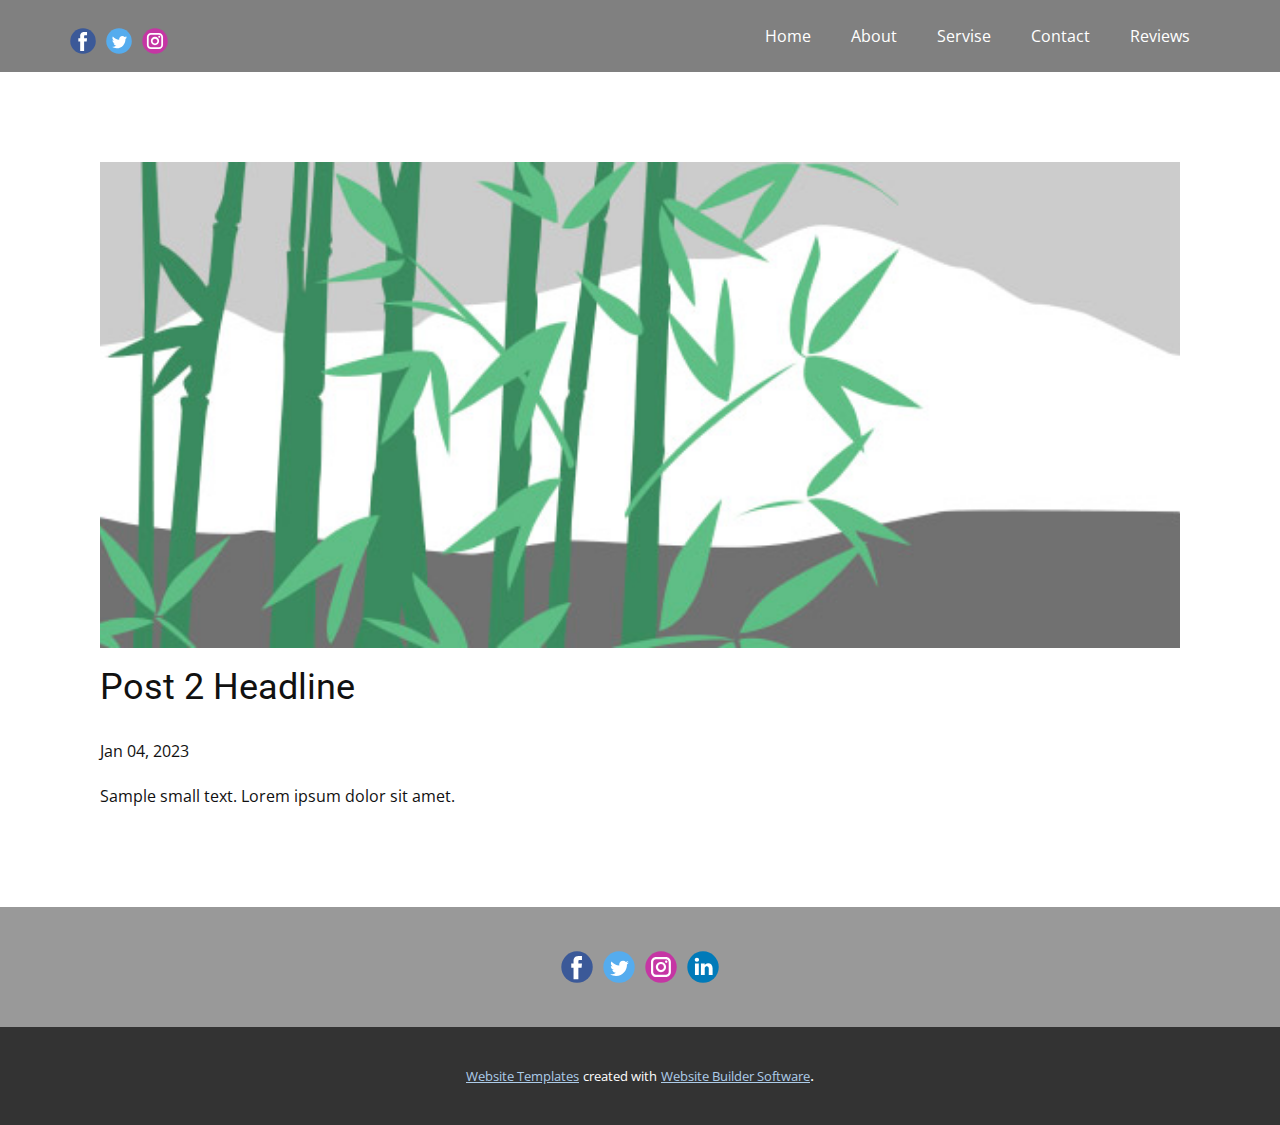
<file: blog/post-1.html>
<!DOCTYPE html>
<html style="font-size: 16px;" lang="en"><head>
    <meta name="viewport" content="width=device-width, initial-scale=1.0">
    <meta charset="utf-8">
    <meta name="keywords" content="Post 1 Headline">
    <meta name="description" content="">
    <title>Post 2 Headline</title>
    <link rel="stylesheet" href="../nicepage.css" media="screen">
<link rel="stylesheet" href="../Post-Template.css" media="screen">
    <script class="u-script" type="text/javascript" src="../jquery.js" defer=""></script>
    <script class="u-script" type="text/javascript" src="../nicepage.js" defer=""></script>
    <meta name="generator" content="Nicepage 5.2.4, nicepage.com">
    <link id="u-theme-google-font" rel="stylesheet" href="https://fonts.googleapis.com/css?family=Roboto:100,100i,300,300i,400,400i,500,500i,700,700i,900,900i|Open+Sans:300,300i,400,400i,500,500i,600,600i,700,700i,800,800i">
    
    
    <script type="application/ld+json">{
		"@context": "http://schema.org",
		"@type": "Organization",
		"name": "",
		"sameAs": []
}</script>
    <meta name="theme-color" content="#478ac9">
  </head>
  <body class="u-body u-xl-mode" data-lang="en"><header class="u-align-center-sm u-align-center-xs u-clearfix u-grey-50 u-header u-header" id="sec-8b77"><div class="u-clearfix u-sheet u-sheet-1">
        <div class="u-social-icons u-spacing-10 u-social-icons-1">
          <a class="u-social-url" title="facebook" target="_blank" href=""><span class="u-icon u-social-facebook u-social-icon u-icon-1"><svg class="u-svg-link" preserveAspectRatio="xMidYMin slice" viewBox="0 0 112 112" style=""><use xmlns:xlink="http://www.w3.org/1999/xlink" xlink:href="#svg-2464"></use></svg><svg class="u-svg-content" viewBox="0 0 112 112" x="0" y="0" id="svg-2464"><circle fill="currentColor" cx="56.1" cy="56.1" r="55"></circle><path fill="#FFFFFF" d="M73.5,31.6h-9.1c-1.4,0-3.6,0.8-3.6,3.9v8.5h12.6L72,58.3H60.8v40.8H43.9V58.3h-8V43.9h8v-9.2
      c0-6.7,3.1-17,17-17h12.5v13.9H73.5z"></path></svg></span>
          </a>
          <a class="u-social-url" title="twitter" target="_blank" href=""><span class="u-icon u-social-icon u-social-twitter u-icon-2"><svg class="u-svg-link" preserveAspectRatio="xMidYMin slice" viewBox="0 0 112 112" style=""><use xmlns:xlink="http://www.w3.org/1999/xlink" xlink:href="#svg-043d"></use></svg><svg class="u-svg-content" viewBox="0 0 112 112" x="0" y="0" id="svg-043d"><circle fill="currentColor" class="st0" cx="56.1" cy="56.1" r="55"></circle><path fill="#FFFFFF" d="M83.8,47.3c0,0.6,0,1.2,0,1.7c0,17.7-13.5,38.2-38.2,38.2C38,87.2,31,85,25,81.2c1,0.1,2.1,0.2,3.2,0.2
      c6.3,0,12.1-2.1,16.7-5.7c-5.9-0.1-10.8-4-12.5-9.3c0.8,0.2,1.7,0.2,2.5,0.2c1.2,0,2.4-0.2,3.5-0.5c-6.1-1.2-10.8-6.7-10.8-13.1
      c0-0.1,0-0.1,0-0.2c1.8,1,3.9,1.6,6.1,1.7c-3.6-2.4-6-6.5-6-11.2c0-2.5,0.7-4.8,1.8-6.7c6.6,8.1,16.5,13.5,27.6,14
      c-0.2-1-0.3-2-0.3-3.1c0-7.4,6-13.4,13.4-13.4c3.9,0,7.3,1.6,9.8,4.2c3.1-0.6,5.9-1.7,8.5-3.3c-1,3.1-3.1,5.8-5.9,7.4
      c2.7-0.3,5.3-1,7.7-2.1C88.7,43,86.4,45.4,83.8,47.3z"></path></svg></span>
          </a>
          <a class="u-social-url" title="instagram" target="_blank" href=""><span class="u-icon u-social-icon u-social-instagram u-icon-3"><svg class="u-svg-link" preserveAspectRatio="xMidYMin slice" viewBox="0 0 112 112" style=""><use xmlns:xlink="http://www.w3.org/1999/xlink" xlink:href="#svg-580b"></use></svg><svg class="u-svg-content" viewBox="0 0 112 112" x="0" y="0" id="svg-580b"><circle fill="currentColor" cx="56.1" cy="56.1" r="55"></circle><path fill="#FFFFFF" d="M55.9,38.2c-9.9,0-17.9,8-17.9,17.9C38,66,46,74,55.9,74c9.9,0,17.9-8,17.9-17.9C73.8,46.2,65.8,38.2,55.9,38.2
      z M55.9,66.4c-5.7,0-10.3-4.6-10.3-10.3c-0.1-5.7,4.6-10.3,10.3-10.3c5.7,0,10.3,4.6,10.3,10.3C66.2,61.8,61.6,66.4,55.9,66.4z"></path><path fill="#FFFFFF" d="M74.3,33.5c-2.3,0-4.2,1.9-4.2,4.2s1.9,4.2,4.2,4.2s4.2-1.9,4.2-4.2S76.6,33.5,74.3,33.5z"></path><path fill="#FFFFFF" d="M73.1,21.3H38.6c-9.7,0-17.5,7.9-17.5,17.5v34.5c0,9.7,7.9,17.6,17.5,17.6h34.5c9.7,0,17.5-7.9,17.5-17.5V38.8
      C90.6,29.1,82.7,21.3,73.1,21.3z M83,73.3c0,5.5-4.5,9.9-9.9,9.9H38.6c-5.5,0-9.9-4.5-9.9-9.9V38.8c0-5.5,4.5-9.9,9.9-9.9h34.5
      c5.5,0,9.9,4.5,9.9,9.9V73.3z"></path></svg></span>
          </a>
        </div>
        <nav class="u-align-left u-menu u-menu-one-level u-offcanvas u-menu-1">
          <div class="menu-collapse" style="font-size: 1rem;">
            <a class="u-button-style u-nav-link" href="#">
              <svg class="u-svg-link" preserveAspectRatio="xMidYMin slice" viewBox="0 0 302 302" style=""><use xmlns:xlink="http://www.w3.org/1999/xlink" xlink:href="#svg-8a8f"></use></svg>
              <svg xmlns="http://www.w3.org/2000/svg" xmlns:xlink="http://www.w3.org/1999/xlink" version="1.1" id="svg-8a8f" x="0px" y="0px" viewBox="0 0 302 302" style="enable-background:new 0 0 302 302;" xml:space="preserve" class="u-svg-content"><g><rect y="36" width="302" height="30"></rect><rect y="236" width="302" height="30"></rect><rect y="136" width="302" height="30"></rect>
</g><g></g><g></g><g></g><g></g><g></g><g></g><g></g><g></g><g></g><g></g><g></g><g></g><g></g><g></g><g></g></svg>
            </a>
          </div>
          <div class="u-custom-menu u-nav-container">
            <ul class="u-nav u-unstyled u-nav-1"><li class="u-nav-item"><a class="u-button-style u-nav-link u-text-active-palette-1-base u-text-hover-palette-2-base" href="../Home.html" style="padding: 10px 20px;">Home</a>
</li><li class="u-nav-item"><a class="u-button-style u-nav-link u-text-active-palette-1-base u-text-hover-palette-2-base" href="../About.html" style="padding: 10px 20px;">About</a>
</li><li class="u-nav-item"><a class="u-button-style u-nav-link u-text-active-palette-1-base u-text-hover-palette-2-base" href="../Servise.html" style="padding: 10px 20px;">Servise</a>
</li><li class="u-nav-item"><a class="u-button-style u-nav-link u-text-active-palette-1-base u-text-hover-palette-2-base" href="../contact.html" style="padding: 10px 20px;">Contact</a>
</li><li class="u-nav-item"><a class="u-button-style u-nav-link u-text-active-palette-1-base u-text-hover-palette-2-base" href="../Reviews.html" target="_blank" style="padding: 10px 20px;">Reviews</a>
</li></ul>
          </div>
          <div class="u-custom-menu u-nav-container-collapse">
            <div class="u-align-center u-black u-container-style u-inner-container-layout u-opacity u-opacity-95 u-sidenav">
              <div class="u-inner-container-layout u-sidenav-overflow">
                <div class="u-menu-close"></div>
                <ul class="u-align-center u-nav u-popupmenu-items u-unstyled u-nav-2"><li class="u-nav-item"><a class="u-button-style u-nav-link" href="../Home.html">Home</a>
</li><li class="u-nav-item"><a class="u-button-style u-nav-link" href="../About.html">About</a>
</li><li class="u-nav-item"><a class="u-button-style u-nav-link" href="../Servise.html">Servise</a>
</li><li class="u-nav-item"><a class="u-button-style u-nav-link" href="../contact.html">Contact</a>
</li><li class="u-nav-item"><a class="u-button-style u-nav-link" href="../Reviews.html" target="_blank">Reviews</a>
</li></ul>
              </div>
            </div>
            <div class="u-black u-menu-overlay u-opacity u-opacity-70"></div>
          </div>
        </nav>
      </div></header>
    <section class="u-align-center u-clearfix u-section-1" id="sec-b6c3">
      <div class="u-clearfix u-sheet u-valign-middle-md u-valign-middle-sm u-valign-middle-xs u-sheet-1"><!--post_details--><!--post_details_options_json--><!--{"source":""}--><!--/post_details_options_json--><!--blog_post-->
        <div class="u-container-style u-expanded-width u-post-details u-post-details-1">
          <div class="u-container-layout u-valign-middle u-container-layout-1"><!--blog_post_image-->
            <img alt="" class="u-blog-control u-expanded-width u-image u-image-default u-image-1" src="../images/68f64b9d.jpeg"><!--/blog_post_image--><!--blog_post_header-->
            <h2 class="u-blog-control u-text u-text-1">Post 2 Headline</h2><!--/blog_post_header--><!--blog_post_metadata-->
            <div class="u-blog-control u-metadata u-metadata-1"><!--blog_post_metadata_date-->
              <span class="u-meta-date u-meta-icon">Jan 04, 2023</span><!--/blog_post_metadata_date--><!--blog_post_metadata_category-->
              <!--/blog_post_metadata_category--><!--blog_post_metadata_comments-->
              <!--/blog_post_metadata_comments-->
            </div><!--/blog_post_metadata--><!--blog_post_content-->
            <div class="u-align-justify u-blog-control u-post-content u-text u-text-2 fr-view">
  Sample small text. Lorem ipsum dolor sit amet.
  </div><!--/blog_post_content-->
          </div>
        </div><!--/blog_post--><!--/post_details-->
      </div>
    </section>
    
    
    <footer class="u-clearfix u-footer u-grey-40" id="sec-474c"><div class="u-clearfix u-sheet u-sheet-1">
        <div class="u-align-left u-social-icons u-spacing-10 u-social-icons-1">
          <a class="u-social-url" title="facebook" target="_blank" href=""><span class="u-icon u-social-facebook u-social-icon u-icon-1"><svg class="u-svg-link" preserveAspectRatio="xMidYMin slice" viewBox="0 0 112 112" style=""><use xmlns:xlink="http://www.w3.org/1999/xlink" xlink:href="#svg-80b6"></use></svg><svg class="u-svg-content" viewBox="0 0 112 112" x="0" y="0" id="svg-80b6"><circle fill="currentColor" cx="56.1" cy="56.1" r="55"></circle><path fill="#FFFFFF" d="M73.5,31.6h-9.1c-1.4,0-3.6,0.8-3.6,3.9v8.5h12.6L72,58.3H60.8v40.8H43.9V58.3h-8V43.9h8v-9.2
      c0-6.7,3.1-17,17-17h12.5v13.9H73.5z"></path></svg></span>
          </a>
          <a class="u-social-url" title="twitter" target="_blank" href=""><span class="u-icon u-social-icon u-social-twitter u-icon-2"><svg class="u-svg-link" preserveAspectRatio="xMidYMin slice" viewBox="0 0 112 112" style=""><use xmlns:xlink="http://www.w3.org/1999/xlink" xlink:href="#svg-88b2"></use></svg><svg class="u-svg-content" viewBox="0 0 112 112" x="0" y="0" id="svg-88b2"><circle fill="currentColor" class="st0" cx="56.1" cy="56.1" r="55"></circle><path fill="#FFFFFF" d="M83.8,47.3c0,0.6,0,1.2,0,1.7c0,17.7-13.5,38.2-38.2,38.2C38,87.2,31,85,25,81.2c1,0.1,2.1,0.2,3.2,0.2
      c6.3,0,12.1-2.1,16.7-5.7c-5.9-0.1-10.8-4-12.5-9.3c0.8,0.2,1.7,0.2,2.5,0.2c1.2,0,2.4-0.2,3.5-0.5c-6.1-1.2-10.8-6.7-10.8-13.1
      c0-0.1,0-0.1,0-0.2c1.8,1,3.9,1.6,6.1,1.7c-3.6-2.4-6-6.5-6-11.2c0-2.5,0.7-4.8,1.8-6.7c6.6,8.1,16.5,13.5,27.6,14
      c-0.2-1-0.3-2-0.3-3.1c0-7.4,6-13.4,13.4-13.4c3.9,0,7.3,1.6,9.8,4.2c3.1-0.6,5.9-1.7,8.5-3.3c-1,3.1-3.1,5.8-5.9,7.4
      c2.7-0.3,5.3-1,7.7-2.1C88.7,43,86.4,45.4,83.8,47.3z"></path></svg></span>
          </a>
          <a class="u-social-url" title="instagram" target="_blank" href=""><span class="u-icon u-social-icon u-social-instagram u-icon-3"><svg class="u-svg-link" preserveAspectRatio="xMidYMin slice" viewBox="0 0 112 112" style=""><use xmlns:xlink="http://www.w3.org/1999/xlink" xlink:href="#svg-eb29"></use></svg><svg class="u-svg-content" viewBox="0 0 112 112" x="0" y="0" id="svg-eb29"><circle fill="currentColor" cx="56.1" cy="56.1" r="55"></circle><path fill="#FFFFFF" d="M55.9,38.2c-9.9,0-17.9,8-17.9,17.9C38,66,46,74,55.9,74c9.9,0,17.9-8,17.9-17.9C73.8,46.2,65.8,38.2,55.9,38.2
      z M55.9,66.4c-5.7,0-10.3-4.6-10.3-10.3c-0.1-5.7,4.6-10.3,10.3-10.3c5.7,0,10.3,4.6,10.3,10.3C66.2,61.8,61.6,66.4,55.9,66.4z"></path><path fill="#FFFFFF" d="M74.3,33.5c-2.3,0-4.2,1.9-4.2,4.2s1.9,4.2,4.2,4.2s4.2-1.9,4.2-4.2S76.6,33.5,74.3,33.5z"></path><path fill="#FFFFFF" d="M73.1,21.3H38.6c-9.7,0-17.5,7.9-17.5,17.5v34.5c0,9.7,7.9,17.6,17.5,17.6h34.5c9.7,0,17.5-7.9,17.5-17.5V38.8
      C90.6,29.1,82.7,21.3,73.1,21.3z M83,73.3c0,5.5-4.5,9.9-9.9,9.9H38.6c-5.5,0-9.9-4.5-9.9-9.9V38.8c0-5.5,4.5-9.9,9.9-9.9h34.5
      c5.5,0,9.9,4.5,9.9,9.9V73.3z"></path></svg></span>
          </a>
          <a class="u-social-url" title="linkedin" target="_blank" href=""><span class="u-icon u-social-icon u-social-linkedin u-icon-4"><svg class="u-svg-link" preserveAspectRatio="xMidYMin slice" viewBox="0 0 112 112" style=""><use xmlns:xlink="http://www.w3.org/1999/xlink" xlink:href="#svg-79d5"></use></svg><svg class="u-svg-content" viewBox="0 0 112 112" x="0" y="0" id="svg-79d5"><circle fill="currentColor" cx="56.1" cy="56.1" r="55"></circle><path fill="#FFFFFF" d="M41.3,83.7H27.9V43.4h13.4V83.7z M34.6,37.9L34.6,37.9c-4.6,0-7.5-3.1-7.5-7c0-4,3-7,7.6-7s7.4,3,7.5,7
      C42.2,34.8,39.2,37.9,34.6,37.9z M89.6,83.7H76.2V62.2c0-5.4-1.9-9.1-6.8-9.1c-3.7,0-5.9,2.5-6.9,4.9c-0.4,0.9-0.4,2.1-0.4,3.3v22.5
      H48.7c0,0,0.2-36.5,0-40.3h13.4v5.7c1.8-2.7,5-6.7,12.1-6.7c8.8,0,15.4,5.8,15.4,18.1V83.7z"></path></svg></span>
          </a>
        </div>
      </div></footer>
    <section class="u-backlink u-clearfix u-grey-80">
      <a class="u-link" href="https://nicepage.com/website-templates" target="_blank">
        <span>Website Templates</span>
      </a>
      <p class="u-text">
        <span>created with</span>
      </p>
      <a class="u-link" href="" target="_blank">
        <span>Website Builder Software</span>
      </a>. 
    </section>
  
</body></html>
</file>
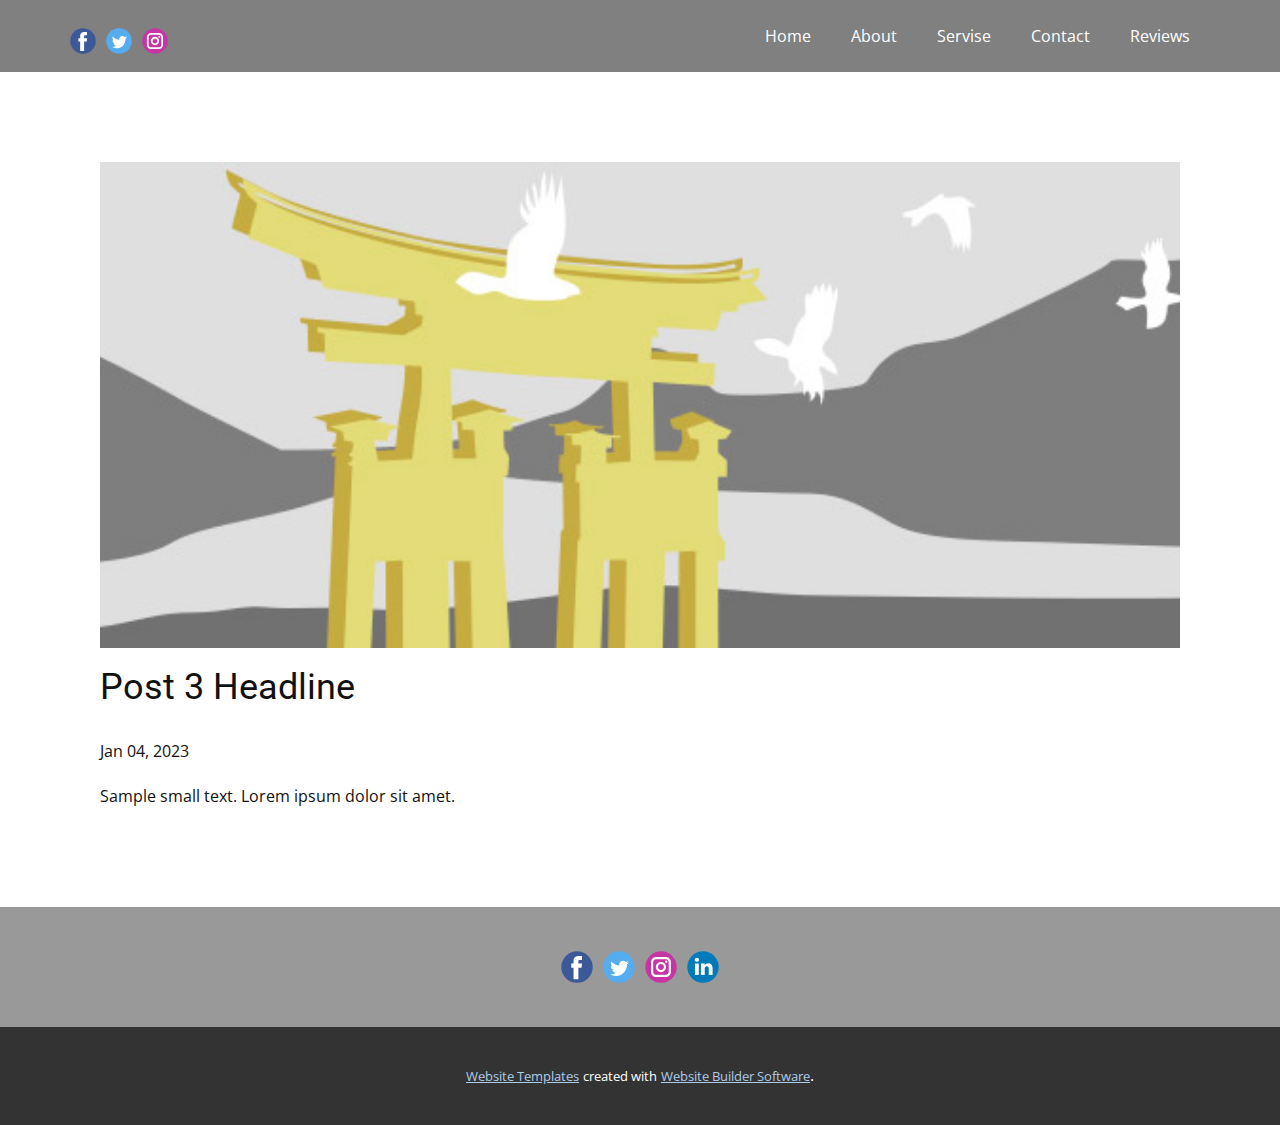
<file: blog/post-2.html>
<!DOCTYPE html>
<html style="font-size: 16px;" lang="en"><head>
    <meta name="viewport" content="width=device-width, initial-scale=1.0">
    <meta charset="utf-8">
    <meta name="keywords" content="Post 1 Headline">
    <meta name="description" content="">
    <title>Post 3 Headline</title>
    <link rel="stylesheet" href="../nicepage.css" media="screen">
<link rel="stylesheet" href="../Post-Template.css" media="screen">
    <script class="u-script" type="text/javascript" src="../jquery.js" defer=""></script>
    <script class="u-script" type="text/javascript" src="../nicepage.js" defer=""></script>
    <meta name="generator" content="Nicepage 5.2.4, nicepage.com">
    <link id="u-theme-google-font" rel="stylesheet" href="https://fonts.googleapis.com/css?family=Roboto:100,100i,300,300i,400,400i,500,500i,700,700i,900,900i|Open+Sans:300,300i,400,400i,500,500i,600,600i,700,700i,800,800i">
    
    
    <script type="application/ld+json">{
		"@context": "http://schema.org",
		"@type": "Organization",
		"name": "",
		"sameAs": []
}</script>
    <meta name="theme-color" content="#478ac9">
  </head>
  <body class="u-body u-xl-mode" data-lang="en"><header class="u-align-center-sm u-align-center-xs u-clearfix u-grey-50 u-header u-header" id="sec-8b77"><div class="u-clearfix u-sheet u-sheet-1">
        <div class="u-social-icons u-spacing-10 u-social-icons-1">
          <a class="u-social-url" title="facebook" target="_blank" href=""><span class="u-icon u-social-facebook u-social-icon u-icon-1"><svg class="u-svg-link" preserveAspectRatio="xMidYMin slice" viewBox="0 0 112 112" style=""><use xmlns:xlink="http://www.w3.org/1999/xlink" xlink:href="#svg-2464"></use></svg><svg class="u-svg-content" viewBox="0 0 112 112" x="0" y="0" id="svg-2464"><circle fill="currentColor" cx="56.1" cy="56.1" r="55"></circle><path fill="#FFFFFF" d="M73.5,31.6h-9.1c-1.4,0-3.6,0.8-3.6,3.9v8.5h12.6L72,58.3H60.8v40.8H43.9V58.3h-8V43.9h8v-9.2
      c0-6.7,3.1-17,17-17h12.5v13.9H73.5z"></path></svg></span>
          </a>
          <a class="u-social-url" title="twitter" target="_blank" href=""><span class="u-icon u-social-icon u-social-twitter u-icon-2"><svg class="u-svg-link" preserveAspectRatio="xMidYMin slice" viewBox="0 0 112 112" style=""><use xmlns:xlink="http://www.w3.org/1999/xlink" xlink:href="#svg-043d"></use></svg><svg class="u-svg-content" viewBox="0 0 112 112" x="0" y="0" id="svg-043d"><circle fill="currentColor" class="st0" cx="56.1" cy="56.1" r="55"></circle><path fill="#FFFFFF" d="M83.8,47.3c0,0.6,0,1.2,0,1.7c0,17.7-13.5,38.2-38.2,38.2C38,87.2,31,85,25,81.2c1,0.1,2.1,0.2,3.2,0.2
      c6.3,0,12.1-2.1,16.7-5.7c-5.9-0.1-10.8-4-12.5-9.3c0.8,0.2,1.7,0.2,2.5,0.2c1.2,0,2.4-0.2,3.5-0.5c-6.1-1.2-10.8-6.7-10.8-13.1
      c0-0.1,0-0.1,0-0.2c1.8,1,3.9,1.6,6.1,1.7c-3.6-2.4-6-6.5-6-11.2c0-2.5,0.7-4.8,1.8-6.7c6.6,8.1,16.5,13.5,27.6,14
      c-0.2-1-0.3-2-0.3-3.1c0-7.4,6-13.4,13.4-13.4c3.9,0,7.3,1.6,9.8,4.2c3.1-0.6,5.9-1.7,8.5-3.3c-1,3.1-3.1,5.8-5.9,7.4
      c2.7-0.3,5.3-1,7.7-2.1C88.7,43,86.4,45.4,83.8,47.3z"></path></svg></span>
          </a>
          <a class="u-social-url" title="instagram" target="_blank" href=""><span class="u-icon u-social-icon u-social-instagram u-icon-3"><svg class="u-svg-link" preserveAspectRatio="xMidYMin slice" viewBox="0 0 112 112" style=""><use xmlns:xlink="http://www.w3.org/1999/xlink" xlink:href="#svg-580b"></use></svg><svg class="u-svg-content" viewBox="0 0 112 112" x="0" y="0" id="svg-580b"><circle fill="currentColor" cx="56.1" cy="56.1" r="55"></circle><path fill="#FFFFFF" d="M55.9,38.2c-9.9,0-17.9,8-17.9,17.9C38,66,46,74,55.9,74c9.9,0,17.9-8,17.9-17.9C73.8,46.2,65.8,38.2,55.9,38.2
      z M55.9,66.4c-5.7,0-10.3-4.6-10.3-10.3c-0.1-5.7,4.6-10.3,10.3-10.3c5.7,0,10.3,4.6,10.3,10.3C66.2,61.8,61.6,66.4,55.9,66.4z"></path><path fill="#FFFFFF" d="M74.3,33.5c-2.3,0-4.2,1.9-4.2,4.2s1.9,4.2,4.2,4.2s4.2-1.9,4.2-4.2S76.6,33.5,74.3,33.5z"></path><path fill="#FFFFFF" d="M73.1,21.3H38.6c-9.7,0-17.5,7.9-17.5,17.5v34.5c0,9.7,7.9,17.6,17.5,17.6h34.5c9.7,0,17.5-7.9,17.5-17.5V38.8
      C90.6,29.1,82.7,21.3,73.1,21.3z M83,73.3c0,5.5-4.5,9.9-9.9,9.9H38.6c-5.5,0-9.9-4.5-9.9-9.9V38.8c0-5.5,4.5-9.9,9.9-9.9h34.5
      c5.5,0,9.9,4.5,9.9,9.9V73.3z"></path></svg></span>
          </a>
        </div>
        <nav class="u-align-left u-menu u-menu-one-level u-offcanvas u-menu-1">
          <div class="menu-collapse" style="font-size: 1rem;">
            <a class="u-button-style u-nav-link" href="#">
              <svg class="u-svg-link" preserveAspectRatio="xMidYMin slice" viewBox="0 0 302 302" style=""><use xmlns:xlink="http://www.w3.org/1999/xlink" xlink:href="#svg-8a8f"></use></svg>
              <svg xmlns="http://www.w3.org/2000/svg" xmlns:xlink="http://www.w3.org/1999/xlink" version="1.1" id="svg-8a8f" x="0px" y="0px" viewBox="0 0 302 302" style="enable-background:new 0 0 302 302;" xml:space="preserve" class="u-svg-content"><g><rect y="36" width="302" height="30"></rect><rect y="236" width="302" height="30"></rect><rect y="136" width="302" height="30"></rect>
</g><g></g><g></g><g></g><g></g><g></g><g></g><g></g><g></g><g></g><g></g><g></g><g></g><g></g><g></g><g></g></svg>
            </a>
          </div>
          <div class="u-custom-menu u-nav-container">
            <ul class="u-nav u-unstyled u-nav-1"><li class="u-nav-item"><a class="u-button-style u-nav-link u-text-active-palette-1-base u-text-hover-palette-2-base" href="../Home.html" style="padding: 10px 20px;">Home</a>
</li><li class="u-nav-item"><a class="u-button-style u-nav-link u-text-active-palette-1-base u-text-hover-palette-2-base" href="../About.html" style="padding: 10px 20px;">About</a>
</li><li class="u-nav-item"><a class="u-button-style u-nav-link u-text-active-palette-1-base u-text-hover-palette-2-base" href="../Servise.html" style="padding: 10px 20px;">Servise</a>
</li><li class="u-nav-item"><a class="u-button-style u-nav-link u-text-active-palette-1-base u-text-hover-palette-2-base" href="../contact.html" style="padding: 10px 20px;">Contact</a>
</li><li class="u-nav-item"><a class="u-button-style u-nav-link u-text-active-palette-1-base u-text-hover-palette-2-base" href="../Reviews.html" target="_blank" style="padding: 10px 20px;">Reviews</a>
</li></ul>
          </div>
          <div class="u-custom-menu u-nav-container-collapse">
            <div class="u-align-center u-black u-container-style u-inner-container-layout u-opacity u-opacity-95 u-sidenav">
              <div class="u-inner-container-layout u-sidenav-overflow">
                <div class="u-menu-close"></div>
                <ul class="u-align-center u-nav u-popupmenu-items u-unstyled u-nav-2"><li class="u-nav-item"><a class="u-button-style u-nav-link" href="../Home.html">Home</a>
</li><li class="u-nav-item"><a class="u-button-style u-nav-link" href="../About.html">About</a>
</li><li class="u-nav-item"><a class="u-button-style u-nav-link" href="../Servise.html">Servise</a>
</li><li class="u-nav-item"><a class="u-button-style u-nav-link" href="../contact.html">Contact</a>
</li><li class="u-nav-item"><a class="u-button-style u-nav-link" href="../Reviews.html" target="_blank">Reviews</a>
</li></ul>
              </div>
            </div>
            <div class="u-black u-menu-overlay u-opacity u-opacity-70"></div>
          </div>
        </nav>
      </div></header>
    <section class="u-align-center u-clearfix u-section-1" id="sec-b6c3">
      <div class="u-clearfix u-sheet u-valign-middle-md u-valign-middle-sm u-valign-middle-xs u-sheet-1"><!--post_details--><!--post_details_options_json--><!--{"source":""}--><!--/post_details_options_json--><!--blog_post-->
        <div class="u-container-style u-expanded-width u-post-details u-post-details-1">
          <div class="u-container-layout u-valign-middle u-container-layout-1"><!--blog_post_image-->
            <img alt="" class="u-blog-control u-expanded-width u-image u-image-default u-image-1" src="../images/8ad73f3c.jpeg"><!--/blog_post_image--><!--blog_post_header-->
            <h2 class="u-blog-control u-text u-text-1">Post 3 Headline</h2><!--/blog_post_header--><!--blog_post_metadata-->
            <div class="u-blog-control u-metadata u-metadata-1"><!--blog_post_metadata_date-->
              <span class="u-meta-date u-meta-icon">Jan 04, 2023</span><!--/blog_post_metadata_date--><!--blog_post_metadata_category-->
              <!--/blog_post_metadata_category--><!--blog_post_metadata_comments-->
              <!--/blog_post_metadata_comments-->
            </div><!--/blog_post_metadata--><!--blog_post_content-->
            <div class="u-align-justify u-blog-control u-post-content u-text u-text-2 fr-view">
  Sample small text. Lorem ipsum dolor sit amet.
  </div><!--/blog_post_content-->
          </div>
        </div><!--/blog_post--><!--/post_details-->
      </div>
    </section>
    
    
    <footer class="u-clearfix u-footer u-grey-40" id="sec-474c"><div class="u-clearfix u-sheet u-sheet-1">
        <div class="u-align-left u-social-icons u-spacing-10 u-social-icons-1">
          <a class="u-social-url" title="facebook" target="_blank" href=""><span class="u-icon u-social-facebook u-social-icon u-icon-1"><svg class="u-svg-link" preserveAspectRatio="xMidYMin slice" viewBox="0 0 112 112" style=""><use xmlns:xlink="http://www.w3.org/1999/xlink" xlink:href="#svg-80b6"></use></svg><svg class="u-svg-content" viewBox="0 0 112 112" x="0" y="0" id="svg-80b6"><circle fill="currentColor" cx="56.1" cy="56.1" r="55"></circle><path fill="#FFFFFF" d="M73.5,31.6h-9.1c-1.4,0-3.6,0.8-3.6,3.9v8.5h12.6L72,58.3H60.8v40.8H43.9V58.3h-8V43.9h8v-9.2
      c0-6.7,3.1-17,17-17h12.5v13.9H73.5z"></path></svg></span>
          </a>
          <a class="u-social-url" title="twitter" target="_blank" href=""><span class="u-icon u-social-icon u-social-twitter u-icon-2"><svg class="u-svg-link" preserveAspectRatio="xMidYMin slice" viewBox="0 0 112 112" style=""><use xmlns:xlink="http://www.w3.org/1999/xlink" xlink:href="#svg-88b2"></use></svg><svg class="u-svg-content" viewBox="0 0 112 112" x="0" y="0" id="svg-88b2"><circle fill="currentColor" class="st0" cx="56.1" cy="56.1" r="55"></circle><path fill="#FFFFFF" d="M83.8,47.3c0,0.6,0,1.2,0,1.7c0,17.7-13.5,38.2-38.2,38.2C38,87.2,31,85,25,81.2c1,0.1,2.1,0.2,3.2,0.2
      c6.3,0,12.1-2.1,16.7-5.7c-5.9-0.1-10.8-4-12.5-9.3c0.8,0.2,1.7,0.2,2.5,0.2c1.2,0,2.4-0.2,3.5-0.5c-6.1-1.2-10.8-6.7-10.8-13.1
      c0-0.1,0-0.1,0-0.2c1.8,1,3.9,1.6,6.1,1.7c-3.6-2.4-6-6.5-6-11.2c0-2.5,0.7-4.8,1.8-6.7c6.6,8.1,16.5,13.5,27.6,14
      c-0.2-1-0.3-2-0.3-3.1c0-7.4,6-13.4,13.4-13.4c3.9,0,7.3,1.6,9.8,4.2c3.1-0.6,5.9-1.7,8.5-3.3c-1,3.1-3.1,5.8-5.9,7.4
      c2.7-0.3,5.3-1,7.7-2.1C88.7,43,86.4,45.4,83.8,47.3z"></path></svg></span>
          </a>
          <a class="u-social-url" title="instagram" target="_blank" href=""><span class="u-icon u-social-icon u-social-instagram u-icon-3"><svg class="u-svg-link" preserveAspectRatio="xMidYMin slice" viewBox="0 0 112 112" style=""><use xmlns:xlink="http://www.w3.org/1999/xlink" xlink:href="#svg-eb29"></use></svg><svg class="u-svg-content" viewBox="0 0 112 112" x="0" y="0" id="svg-eb29"><circle fill="currentColor" cx="56.1" cy="56.1" r="55"></circle><path fill="#FFFFFF" d="M55.9,38.2c-9.9,0-17.9,8-17.9,17.9C38,66,46,74,55.9,74c9.9,0,17.9-8,17.9-17.9C73.8,46.2,65.8,38.2,55.9,38.2
      z M55.9,66.4c-5.7,0-10.3-4.6-10.3-10.3c-0.1-5.7,4.6-10.3,10.3-10.3c5.7,0,10.3,4.6,10.3,10.3C66.2,61.8,61.6,66.4,55.9,66.4z"></path><path fill="#FFFFFF" d="M74.3,33.5c-2.3,0-4.2,1.9-4.2,4.2s1.9,4.2,4.2,4.2s4.2-1.9,4.2-4.2S76.6,33.5,74.3,33.5z"></path><path fill="#FFFFFF" d="M73.1,21.3H38.6c-9.7,0-17.5,7.9-17.5,17.5v34.5c0,9.7,7.9,17.6,17.5,17.6h34.5c9.7,0,17.5-7.9,17.5-17.5V38.8
      C90.6,29.1,82.7,21.3,73.1,21.3z M83,73.3c0,5.5-4.5,9.9-9.9,9.9H38.6c-5.5,0-9.9-4.5-9.9-9.9V38.8c0-5.5,4.5-9.9,9.9-9.9h34.5
      c5.5,0,9.9,4.5,9.9,9.9V73.3z"></path></svg></span>
          </a>
          <a class="u-social-url" title="linkedin" target="_blank" href=""><span class="u-icon u-social-icon u-social-linkedin u-icon-4"><svg class="u-svg-link" preserveAspectRatio="xMidYMin slice" viewBox="0 0 112 112" style=""><use xmlns:xlink="http://www.w3.org/1999/xlink" xlink:href="#svg-79d5"></use></svg><svg class="u-svg-content" viewBox="0 0 112 112" x="0" y="0" id="svg-79d5"><circle fill="currentColor" cx="56.1" cy="56.1" r="55"></circle><path fill="#FFFFFF" d="M41.3,83.7H27.9V43.4h13.4V83.7z M34.6,37.9L34.6,37.9c-4.6,0-7.5-3.1-7.5-7c0-4,3-7,7.6-7s7.4,3,7.5,7
      C42.2,34.8,39.2,37.9,34.6,37.9z M89.6,83.7H76.2V62.2c0-5.4-1.9-9.1-6.8-9.1c-3.7,0-5.9,2.5-6.9,4.9c-0.4,0.9-0.4,2.1-0.4,3.3v22.5
      H48.7c0,0,0.2-36.5,0-40.3h13.4v5.7c1.8-2.7,5-6.7,12.1-6.7c8.8,0,15.4,5.8,15.4,18.1V83.7z"></path></svg></span>
          </a>
        </div>
      </div></footer>
    <section class="u-backlink u-clearfix u-grey-80">
      <a class="u-link" href="https://nicepage.com/website-templates" target="_blank">
        <span>Website Templates</span>
      </a>
      <p class="u-text">
        <span>created with</span>
      </p>
      <a class="u-link" href="" target="_blank">
        <span>Website Builder Software</span>
      </a>. 
    </section>
  
</body></html>
</file>
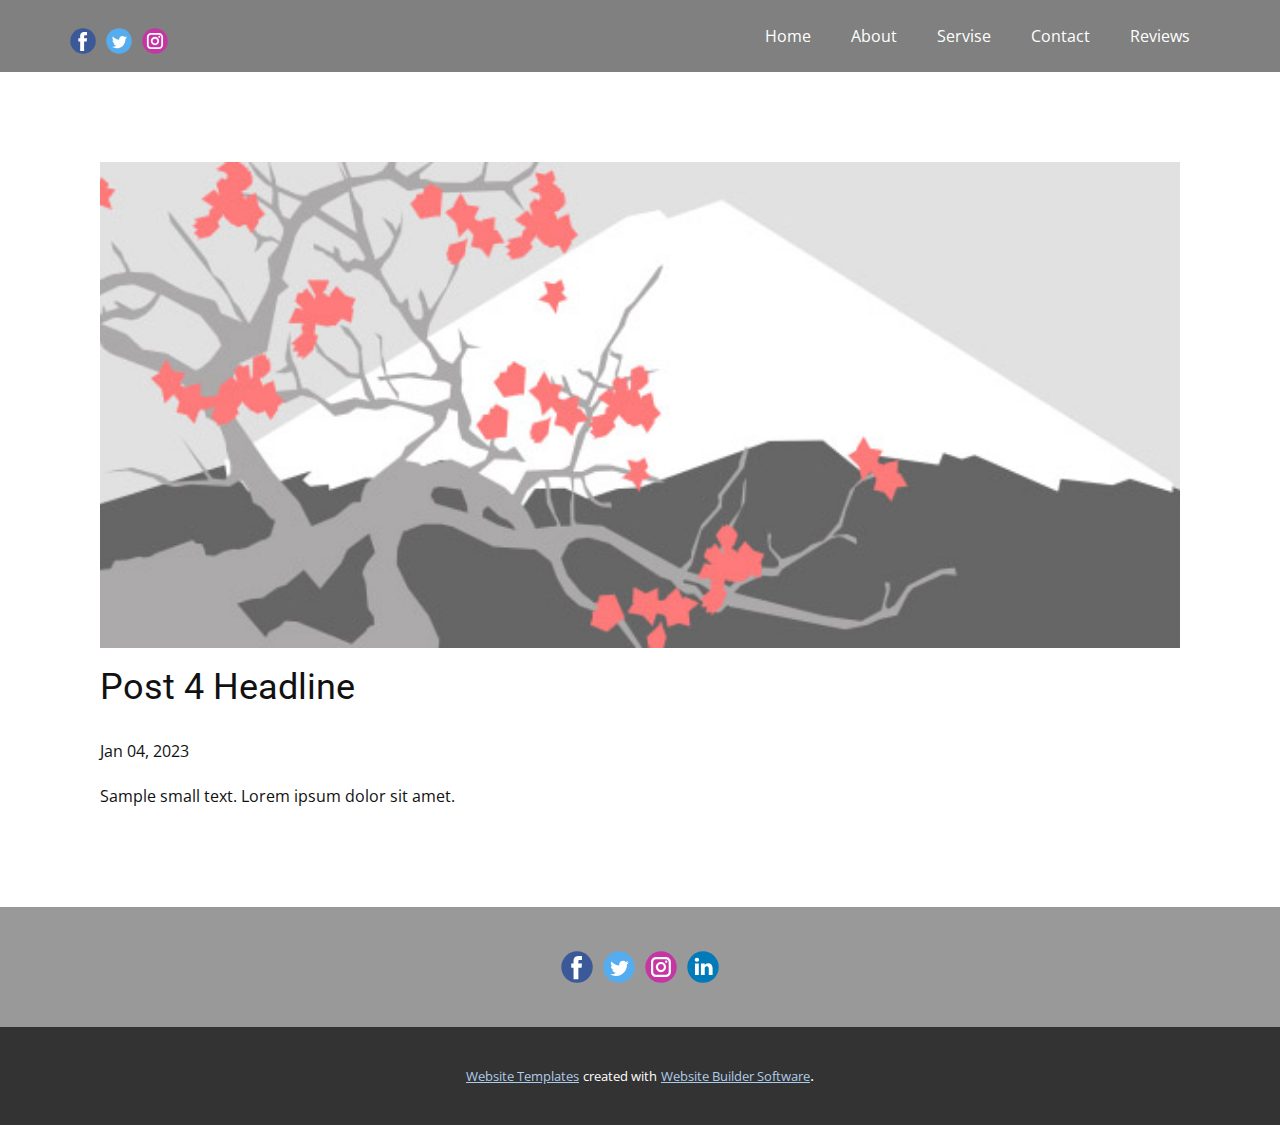
<file: blog/post-3.html>
<!DOCTYPE html>
<html style="font-size: 16px;" lang="en"><head>
    <meta name="viewport" content="width=device-width, initial-scale=1.0">
    <meta charset="utf-8">
    <meta name="keywords" content="Post 1 Headline">
    <meta name="description" content="">
    <title>Post 4 Headline</title>
    <link rel="stylesheet" href="../nicepage.css" media="screen">
<link rel="stylesheet" href="../Post-Template.css" media="screen">
    <script class="u-script" type="text/javascript" src="../jquery.js" defer=""></script>
    <script class="u-script" type="text/javascript" src="../nicepage.js" defer=""></script>
    <meta name="generator" content="Nicepage 5.2.4, nicepage.com">
    <link id="u-theme-google-font" rel="stylesheet" href="https://fonts.googleapis.com/css?family=Roboto:100,100i,300,300i,400,400i,500,500i,700,700i,900,900i|Open+Sans:300,300i,400,400i,500,500i,600,600i,700,700i,800,800i">
    
    
    <script type="application/ld+json">{
		"@context": "http://schema.org",
		"@type": "Organization",
		"name": "",
		"sameAs": []
}</script>
    <meta name="theme-color" content="#478ac9">
  </head>
  <body class="u-body u-xl-mode" data-lang="en"><header class="u-align-center-sm u-align-center-xs u-clearfix u-grey-50 u-header u-header" id="sec-8b77"><div class="u-clearfix u-sheet u-sheet-1">
        <div class="u-social-icons u-spacing-10 u-social-icons-1">
          <a class="u-social-url" title="facebook" target="_blank" href=""><span class="u-icon u-social-facebook u-social-icon u-icon-1"><svg class="u-svg-link" preserveAspectRatio="xMidYMin slice" viewBox="0 0 112 112" style=""><use xmlns:xlink="http://www.w3.org/1999/xlink" xlink:href="#svg-2464"></use></svg><svg class="u-svg-content" viewBox="0 0 112 112" x="0" y="0" id="svg-2464"><circle fill="currentColor" cx="56.1" cy="56.1" r="55"></circle><path fill="#FFFFFF" d="M73.5,31.6h-9.1c-1.4,0-3.6,0.8-3.6,3.9v8.5h12.6L72,58.3H60.8v40.8H43.9V58.3h-8V43.9h8v-9.2
      c0-6.7,3.1-17,17-17h12.5v13.9H73.5z"></path></svg></span>
          </a>
          <a class="u-social-url" title="twitter" target="_blank" href=""><span class="u-icon u-social-icon u-social-twitter u-icon-2"><svg class="u-svg-link" preserveAspectRatio="xMidYMin slice" viewBox="0 0 112 112" style=""><use xmlns:xlink="http://www.w3.org/1999/xlink" xlink:href="#svg-043d"></use></svg><svg class="u-svg-content" viewBox="0 0 112 112" x="0" y="0" id="svg-043d"><circle fill="currentColor" class="st0" cx="56.1" cy="56.1" r="55"></circle><path fill="#FFFFFF" d="M83.8,47.3c0,0.6,0,1.2,0,1.7c0,17.7-13.5,38.2-38.2,38.2C38,87.2,31,85,25,81.2c1,0.1,2.1,0.2,3.2,0.2
      c6.3,0,12.1-2.1,16.7-5.7c-5.9-0.1-10.8-4-12.5-9.3c0.8,0.2,1.7,0.2,2.5,0.2c1.2,0,2.4-0.2,3.5-0.5c-6.1-1.2-10.8-6.7-10.8-13.1
      c0-0.1,0-0.1,0-0.2c1.8,1,3.9,1.6,6.1,1.7c-3.6-2.4-6-6.5-6-11.2c0-2.5,0.7-4.8,1.8-6.7c6.6,8.1,16.5,13.5,27.6,14
      c-0.2-1-0.3-2-0.3-3.1c0-7.4,6-13.4,13.4-13.4c3.9,0,7.3,1.6,9.8,4.2c3.1-0.6,5.9-1.7,8.5-3.3c-1,3.1-3.1,5.8-5.9,7.4
      c2.7-0.3,5.3-1,7.7-2.1C88.7,43,86.4,45.4,83.8,47.3z"></path></svg></span>
          </a>
          <a class="u-social-url" title="instagram" target="_blank" href=""><span class="u-icon u-social-icon u-social-instagram u-icon-3"><svg class="u-svg-link" preserveAspectRatio="xMidYMin slice" viewBox="0 0 112 112" style=""><use xmlns:xlink="http://www.w3.org/1999/xlink" xlink:href="#svg-580b"></use></svg><svg class="u-svg-content" viewBox="0 0 112 112" x="0" y="0" id="svg-580b"><circle fill="currentColor" cx="56.1" cy="56.1" r="55"></circle><path fill="#FFFFFF" d="M55.9,38.2c-9.9,0-17.9,8-17.9,17.9C38,66,46,74,55.9,74c9.9,0,17.9-8,17.9-17.9C73.8,46.2,65.8,38.2,55.9,38.2
      z M55.9,66.4c-5.7,0-10.3-4.6-10.3-10.3c-0.1-5.7,4.6-10.3,10.3-10.3c5.7,0,10.3,4.6,10.3,10.3C66.2,61.8,61.6,66.4,55.9,66.4z"></path><path fill="#FFFFFF" d="M74.3,33.5c-2.3,0-4.2,1.9-4.2,4.2s1.9,4.2,4.2,4.2s4.2-1.9,4.2-4.2S76.6,33.5,74.3,33.5z"></path><path fill="#FFFFFF" d="M73.1,21.3H38.6c-9.7,0-17.5,7.9-17.5,17.5v34.5c0,9.7,7.9,17.6,17.5,17.6h34.5c9.7,0,17.5-7.9,17.5-17.5V38.8
      C90.6,29.1,82.7,21.3,73.1,21.3z M83,73.3c0,5.5-4.5,9.9-9.9,9.9H38.6c-5.5,0-9.9-4.5-9.9-9.9V38.8c0-5.5,4.5-9.9,9.9-9.9h34.5
      c5.5,0,9.9,4.5,9.9,9.9V73.3z"></path></svg></span>
          </a>
        </div>
        <nav class="u-align-left u-menu u-menu-one-level u-offcanvas u-menu-1">
          <div class="menu-collapse" style="font-size: 1rem;">
            <a class="u-button-style u-nav-link" href="#">
              <svg class="u-svg-link" preserveAspectRatio="xMidYMin slice" viewBox="0 0 302 302" style=""><use xmlns:xlink="http://www.w3.org/1999/xlink" xlink:href="#svg-8a8f"></use></svg>
              <svg xmlns="http://www.w3.org/2000/svg" xmlns:xlink="http://www.w3.org/1999/xlink" version="1.1" id="svg-8a8f" x="0px" y="0px" viewBox="0 0 302 302" style="enable-background:new 0 0 302 302;" xml:space="preserve" class="u-svg-content"><g><rect y="36" width="302" height="30"></rect><rect y="236" width="302" height="30"></rect><rect y="136" width="302" height="30"></rect>
</g><g></g><g></g><g></g><g></g><g></g><g></g><g></g><g></g><g></g><g></g><g></g><g></g><g></g><g></g><g></g></svg>
            </a>
          </div>
          <div class="u-custom-menu u-nav-container">
            <ul class="u-nav u-unstyled u-nav-1"><li class="u-nav-item"><a class="u-button-style u-nav-link u-text-active-palette-1-base u-text-hover-palette-2-base" href="../Home.html" style="padding: 10px 20px;">Home</a>
</li><li class="u-nav-item"><a class="u-button-style u-nav-link u-text-active-palette-1-base u-text-hover-palette-2-base" href="../About.html" style="padding: 10px 20px;">About</a>
</li><li class="u-nav-item"><a class="u-button-style u-nav-link u-text-active-palette-1-base u-text-hover-palette-2-base" href="../Servise.html" style="padding: 10px 20px;">Servise</a>
</li><li class="u-nav-item"><a class="u-button-style u-nav-link u-text-active-palette-1-base u-text-hover-palette-2-base" href="../contact.html" style="padding: 10px 20px;">Contact</a>
</li><li class="u-nav-item"><a class="u-button-style u-nav-link u-text-active-palette-1-base u-text-hover-palette-2-base" href="../Reviews.html" target="_blank" style="padding: 10px 20px;">Reviews</a>
</li></ul>
          </div>
          <div class="u-custom-menu u-nav-container-collapse">
            <div class="u-align-center u-black u-container-style u-inner-container-layout u-opacity u-opacity-95 u-sidenav">
              <div class="u-inner-container-layout u-sidenav-overflow">
                <div class="u-menu-close"></div>
                <ul class="u-align-center u-nav u-popupmenu-items u-unstyled u-nav-2"><li class="u-nav-item"><a class="u-button-style u-nav-link" href="../Home.html">Home</a>
</li><li class="u-nav-item"><a class="u-button-style u-nav-link" href="../About.html">About</a>
</li><li class="u-nav-item"><a class="u-button-style u-nav-link" href="../Servise.html">Servise</a>
</li><li class="u-nav-item"><a class="u-button-style u-nav-link" href="../contact.html">Contact</a>
</li><li class="u-nav-item"><a class="u-button-style u-nav-link" href="../Reviews.html" target="_blank">Reviews</a>
</li></ul>
              </div>
            </div>
            <div class="u-black u-menu-overlay u-opacity u-opacity-70"></div>
          </div>
        </nav>
      </div></header>
    <section class="u-align-center u-clearfix u-section-1" id="sec-b6c3">
      <div class="u-clearfix u-sheet u-valign-middle-md u-valign-middle-sm u-valign-middle-xs u-sheet-1"><!--post_details--><!--post_details_options_json--><!--{"source":""}--><!--/post_details_options_json--><!--blog_post-->
        <div class="u-container-style u-expanded-width u-post-details u-post-details-1">
          <div class="u-container-layout u-valign-middle u-container-layout-1"><!--blog_post_image-->
            <img alt="" class="u-blog-control u-expanded-width u-image u-image-default u-image-1" src="../images/0fd3416c.jpeg"><!--/blog_post_image--><!--blog_post_header-->
            <h2 class="u-blog-control u-text u-text-1">Post 4 Headline</h2><!--/blog_post_header--><!--blog_post_metadata-->
            <div class="u-blog-control u-metadata u-metadata-1"><!--blog_post_metadata_date-->
              <span class="u-meta-date u-meta-icon">Jan 04, 2023</span><!--/blog_post_metadata_date--><!--blog_post_metadata_category-->
              <!--/blog_post_metadata_category--><!--blog_post_metadata_comments-->
              <!--/blog_post_metadata_comments-->
            </div><!--/blog_post_metadata--><!--blog_post_content-->
            <div class="u-align-justify u-blog-control u-post-content u-text u-text-2 fr-view">
  Sample small text. Lorem ipsum dolor sit amet.
  </div><!--/blog_post_content-->
          </div>
        </div><!--/blog_post--><!--/post_details-->
      </div>
    </section>
    
    
    <footer class="u-clearfix u-footer u-grey-40" id="sec-474c"><div class="u-clearfix u-sheet u-sheet-1">
        <div class="u-align-left u-social-icons u-spacing-10 u-social-icons-1">
          <a class="u-social-url" title="facebook" target="_blank" href=""><span class="u-icon u-social-facebook u-social-icon u-icon-1"><svg class="u-svg-link" preserveAspectRatio="xMidYMin slice" viewBox="0 0 112 112" style=""><use xmlns:xlink="http://www.w3.org/1999/xlink" xlink:href="#svg-80b6"></use></svg><svg class="u-svg-content" viewBox="0 0 112 112" x="0" y="0" id="svg-80b6"><circle fill="currentColor" cx="56.1" cy="56.1" r="55"></circle><path fill="#FFFFFF" d="M73.5,31.6h-9.1c-1.4,0-3.6,0.8-3.6,3.9v8.5h12.6L72,58.3H60.8v40.8H43.9V58.3h-8V43.9h8v-9.2
      c0-6.7,3.1-17,17-17h12.5v13.9H73.5z"></path></svg></span>
          </a>
          <a class="u-social-url" title="twitter" target="_blank" href=""><span class="u-icon u-social-icon u-social-twitter u-icon-2"><svg class="u-svg-link" preserveAspectRatio="xMidYMin slice" viewBox="0 0 112 112" style=""><use xmlns:xlink="http://www.w3.org/1999/xlink" xlink:href="#svg-88b2"></use></svg><svg class="u-svg-content" viewBox="0 0 112 112" x="0" y="0" id="svg-88b2"><circle fill="currentColor" class="st0" cx="56.1" cy="56.1" r="55"></circle><path fill="#FFFFFF" d="M83.8,47.3c0,0.6,0,1.2,0,1.7c0,17.7-13.5,38.2-38.2,38.2C38,87.2,31,85,25,81.2c1,0.1,2.1,0.2,3.2,0.2
      c6.3,0,12.1-2.1,16.7-5.7c-5.9-0.1-10.8-4-12.5-9.3c0.8,0.2,1.7,0.2,2.5,0.2c1.2,0,2.4-0.2,3.5-0.5c-6.1-1.2-10.8-6.7-10.8-13.1
      c0-0.1,0-0.1,0-0.2c1.8,1,3.9,1.6,6.1,1.7c-3.6-2.4-6-6.5-6-11.2c0-2.5,0.7-4.8,1.8-6.7c6.6,8.1,16.5,13.5,27.6,14
      c-0.2-1-0.3-2-0.3-3.1c0-7.4,6-13.4,13.4-13.4c3.9,0,7.3,1.6,9.8,4.2c3.1-0.6,5.9-1.7,8.5-3.3c-1,3.1-3.1,5.8-5.9,7.4
      c2.7-0.3,5.3-1,7.7-2.1C88.7,43,86.4,45.4,83.8,47.3z"></path></svg></span>
          </a>
          <a class="u-social-url" title="instagram" target="_blank" href=""><span class="u-icon u-social-icon u-social-instagram u-icon-3"><svg class="u-svg-link" preserveAspectRatio="xMidYMin slice" viewBox="0 0 112 112" style=""><use xmlns:xlink="http://www.w3.org/1999/xlink" xlink:href="#svg-eb29"></use></svg><svg class="u-svg-content" viewBox="0 0 112 112" x="0" y="0" id="svg-eb29"><circle fill="currentColor" cx="56.1" cy="56.1" r="55"></circle><path fill="#FFFFFF" d="M55.9,38.2c-9.9,0-17.9,8-17.9,17.9C38,66,46,74,55.9,74c9.9,0,17.9-8,17.9-17.9C73.8,46.2,65.8,38.2,55.9,38.2
      z M55.9,66.4c-5.7,0-10.3-4.6-10.3-10.3c-0.1-5.7,4.6-10.3,10.3-10.3c5.7,0,10.3,4.6,10.3,10.3C66.2,61.8,61.6,66.4,55.9,66.4z"></path><path fill="#FFFFFF" d="M74.3,33.5c-2.3,0-4.2,1.9-4.2,4.2s1.9,4.2,4.2,4.2s4.2-1.9,4.2-4.2S76.6,33.5,74.3,33.5z"></path><path fill="#FFFFFF" d="M73.1,21.3H38.6c-9.7,0-17.5,7.9-17.5,17.5v34.5c0,9.7,7.9,17.6,17.5,17.6h34.5c9.7,0,17.5-7.9,17.5-17.5V38.8
      C90.6,29.1,82.7,21.3,73.1,21.3z M83,73.3c0,5.5-4.5,9.9-9.9,9.9H38.6c-5.5,0-9.9-4.5-9.9-9.9V38.8c0-5.5,4.5-9.9,9.9-9.9h34.5
      c5.5,0,9.9,4.5,9.9,9.9V73.3z"></path></svg></span>
          </a>
          <a class="u-social-url" title="linkedin" target="_blank" href=""><span class="u-icon u-social-icon u-social-linkedin u-icon-4"><svg class="u-svg-link" preserveAspectRatio="xMidYMin slice" viewBox="0 0 112 112" style=""><use xmlns:xlink="http://www.w3.org/1999/xlink" xlink:href="#svg-79d5"></use></svg><svg class="u-svg-content" viewBox="0 0 112 112" x="0" y="0" id="svg-79d5"><circle fill="currentColor" cx="56.1" cy="56.1" r="55"></circle><path fill="#FFFFFF" d="M41.3,83.7H27.9V43.4h13.4V83.7z M34.6,37.9L34.6,37.9c-4.6,0-7.5-3.1-7.5-7c0-4,3-7,7.6-7s7.4,3,7.5,7
      C42.2,34.8,39.2,37.9,34.6,37.9z M89.6,83.7H76.2V62.2c0-5.4-1.9-9.1-6.8-9.1c-3.7,0-5.9,2.5-6.9,4.9c-0.4,0.9-0.4,2.1-0.4,3.3v22.5
      H48.7c0,0,0.2-36.5,0-40.3h13.4v5.7c1.8-2.7,5-6.7,12.1-6.7c8.8,0,15.4,5.8,15.4,18.1V83.7z"></path></svg></span>
          </a>
        </div>
      </div></footer>
    <section class="u-backlink u-clearfix u-grey-80">
      <a class="u-link" href="https://nicepage.com/website-templates" target="_blank">
        <span>Website Templates</span>
      </a>
      <p class="u-text">
        <span>created with</span>
      </p>
      <a class="u-link" href="" target="_blank">
        <span>Website Builder Software</span>
      </a>. 
    </section>
  
</body></html>
</file>
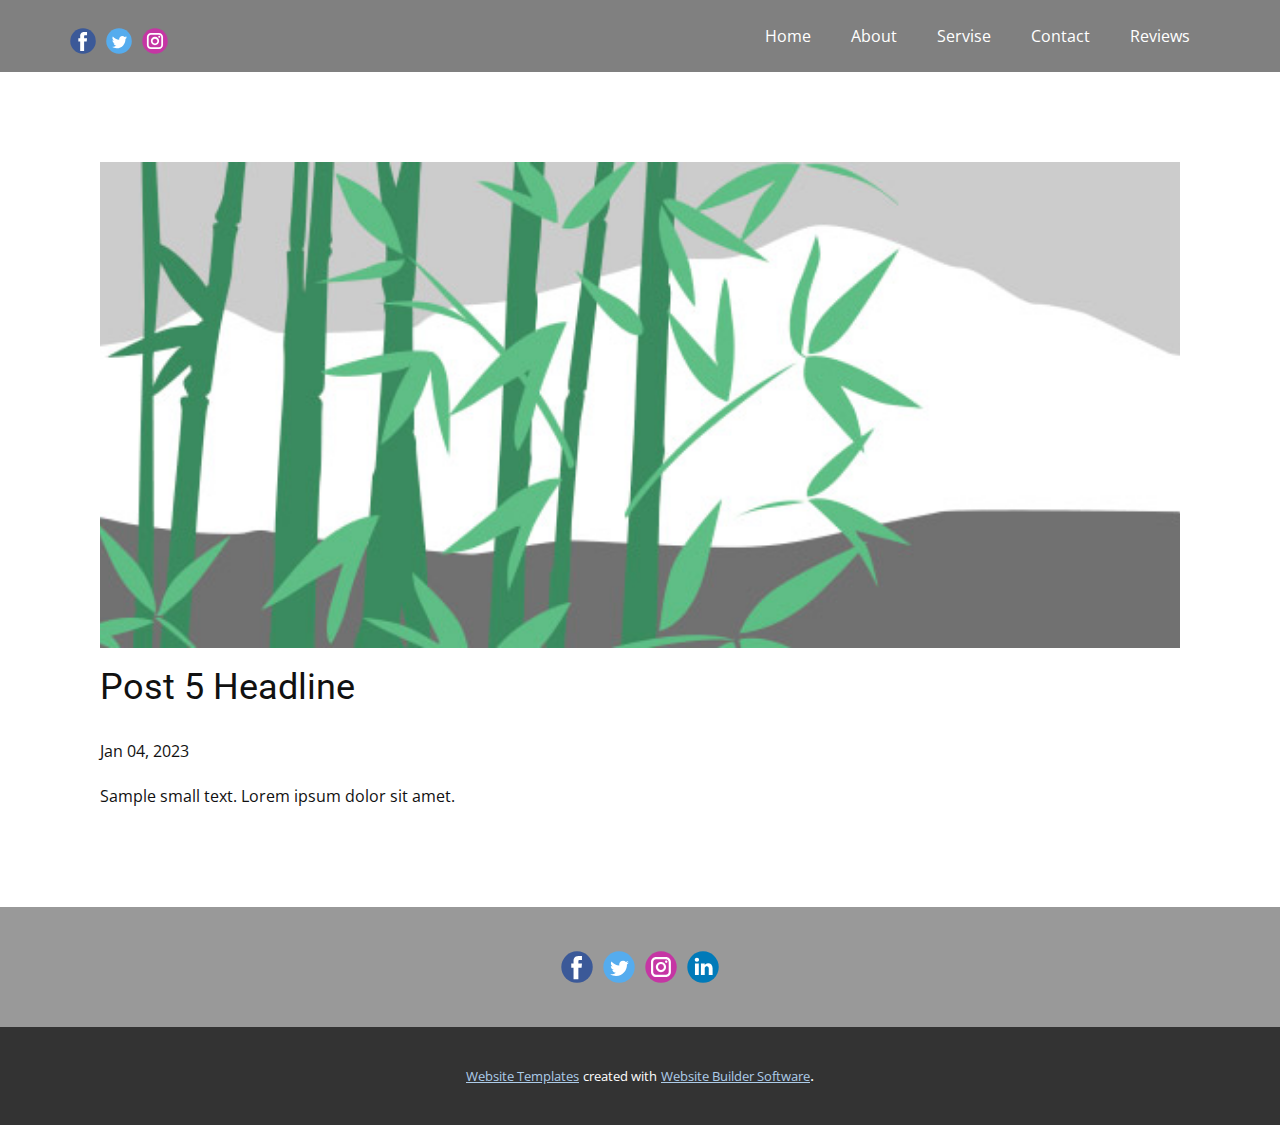
<file: blog/post-4.html>
<!DOCTYPE html>
<html style="font-size: 16px;" lang="en"><head>
    <meta name="viewport" content="width=device-width, initial-scale=1.0">
    <meta charset="utf-8">
    <meta name="keywords" content="Post 1 Headline">
    <meta name="description" content="">
    <title>Post 5 Headline</title>
    <link rel="stylesheet" href="../nicepage.css" media="screen">
<link rel="stylesheet" href="../Post-Template.css" media="screen">
    <script class="u-script" type="text/javascript" src="../jquery.js" defer=""></script>
    <script class="u-script" type="text/javascript" src="../nicepage.js" defer=""></script>
    <meta name="generator" content="Nicepage 5.2.4, nicepage.com">
    <link id="u-theme-google-font" rel="stylesheet" href="https://fonts.googleapis.com/css?family=Roboto:100,100i,300,300i,400,400i,500,500i,700,700i,900,900i|Open+Sans:300,300i,400,400i,500,500i,600,600i,700,700i,800,800i">
    
    
    <script type="application/ld+json">{
		"@context": "http://schema.org",
		"@type": "Organization",
		"name": "",
		"sameAs": []
}</script>
    <meta name="theme-color" content="#478ac9">
  </head>
  <body class="u-body u-xl-mode" data-lang="en"><header class="u-align-center-sm u-align-center-xs u-clearfix u-grey-50 u-header u-header" id="sec-8b77"><div class="u-clearfix u-sheet u-sheet-1">
        <div class="u-social-icons u-spacing-10 u-social-icons-1">
          <a class="u-social-url" title="facebook" target="_blank" href=""><span class="u-icon u-social-facebook u-social-icon u-icon-1"><svg class="u-svg-link" preserveAspectRatio="xMidYMin slice" viewBox="0 0 112 112" style=""><use xmlns:xlink="http://www.w3.org/1999/xlink" xlink:href="#svg-2464"></use></svg><svg class="u-svg-content" viewBox="0 0 112 112" x="0" y="0" id="svg-2464"><circle fill="currentColor" cx="56.1" cy="56.1" r="55"></circle><path fill="#FFFFFF" d="M73.5,31.6h-9.1c-1.4,0-3.6,0.8-3.6,3.9v8.5h12.6L72,58.3H60.8v40.8H43.9V58.3h-8V43.9h8v-9.2
      c0-6.7,3.1-17,17-17h12.5v13.9H73.5z"></path></svg></span>
          </a>
          <a class="u-social-url" title="twitter" target="_blank" href=""><span class="u-icon u-social-icon u-social-twitter u-icon-2"><svg class="u-svg-link" preserveAspectRatio="xMidYMin slice" viewBox="0 0 112 112" style=""><use xmlns:xlink="http://www.w3.org/1999/xlink" xlink:href="#svg-043d"></use></svg><svg class="u-svg-content" viewBox="0 0 112 112" x="0" y="0" id="svg-043d"><circle fill="currentColor" class="st0" cx="56.1" cy="56.1" r="55"></circle><path fill="#FFFFFF" d="M83.8,47.3c0,0.6,0,1.2,0,1.7c0,17.7-13.5,38.2-38.2,38.2C38,87.2,31,85,25,81.2c1,0.1,2.1,0.2,3.2,0.2
      c6.3,0,12.1-2.1,16.7-5.7c-5.9-0.1-10.8-4-12.5-9.3c0.8,0.2,1.7,0.2,2.5,0.2c1.2,0,2.4-0.2,3.5-0.5c-6.1-1.2-10.8-6.7-10.8-13.1
      c0-0.1,0-0.1,0-0.2c1.8,1,3.9,1.6,6.1,1.7c-3.6-2.4-6-6.5-6-11.2c0-2.5,0.7-4.8,1.8-6.7c6.6,8.1,16.5,13.5,27.6,14
      c-0.2-1-0.3-2-0.3-3.1c0-7.4,6-13.4,13.4-13.4c3.9,0,7.3,1.6,9.8,4.2c3.1-0.6,5.9-1.7,8.5-3.3c-1,3.1-3.1,5.8-5.9,7.4
      c2.7-0.3,5.3-1,7.7-2.1C88.7,43,86.4,45.4,83.8,47.3z"></path></svg></span>
          </a>
          <a class="u-social-url" title="instagram" target="_blank" href=""><span class="u-icon u-social-icon u-social-instagram u-icon-3"><svg class="u-svg-link" preserveAspectRatio="xMidYMin slice" viewBox="0 0 112 112" style=""><use xmlns:xlink="http://www.w3.org/1999/xlink" xlink:href="#svg-580b"></use></svg><svg class="u-svg-content" viewBox="0 0 112 112" x="0" y="0" id="svg-580b"><circle fill="currentColor" cx="56.1" cy="56.1" r="55"></circle><path fill="#FFFFFF" d="M55.9,38.2c-9.9,0-17.9,8-17.9,17.9C38,66,46,74,55.9,74c9.9,0,17.9-8,17.9-17.9C73.8,46.2,65.8,38.2,55.9,38.2
      z M55.9,66.4c-5.7,0-10.3-4.6-10.3-10.3c-0.1-5.7,4.6-10.3,10.3-10.3c5.7,0,10.3,4.6,10.3,10.3C66.2,61.8,61.6,66.4,55.9,66.4z"></path><path fill="#FFFFFF" d="M74.3,33.5c-2.3,0-4.2,1.9-4.2,4.2s1.9,4.2,4.2,4.2s4.2-1.9,4.2-4.2S76.6,33.5,74.3,33.5z"></path><path fill="#FFFFFF" d="M73.1,21.3H38.6c-9.7,0-17.5,7.9-17.5,17.5v34.5c0,9.7,7.9,17.6,17.5,17.6h34.5c9.7,0,17.5-7.9,17.5-17.5V38.8
      C90.6,29.1,82.7,21.3,73.1,21.3z M83,73.3c0,5.5-4.5,9.9-9.9,9.9H38.6c-5.5,0-9.9-4.5-9.9-9.9V38.8c0-5.5,4.5-9.9,9.9-9.9h34.5
      c5.5,0,9.9,4.5,9.9,9.9V73.3z"></path></svg></span>
          </a>
        </div>
        <nav class="u-align-left u-menu u-menu-one-level u-offcanvas u-menu-1">
          <div class="menu-collapse" style="font-size: 1rem;">
            <a class="u-button-style u-nav-link" href="#">
              <svg class="u-svg-link" preserveAspectRatio="xMidYMin slice" viewBox="0 0 302 302" style=""><use xmlns:xlink="http://www.w3.org/1999/xlink" xlink:href="#svg-8a8f"></use></svg>
              <svg xmlns="http://www.w3.org/2000/svg" xmlns:xlink="http://www.w3.org/1999/xlink" version="1.1" id="svg-8a8f" x="0px" y="0px" viewBox="0 0 302 302" style="enable-background:new 0 0 302 302;" xml:space="preserve" class="u-svg-content"><g><rect y="36" width="302" height="30"></rect><rect y="236" width="302" height="30"></rect><rect y="136" width="302" height="30"></rect>
</g><g></g><g></g><g></g><g></g><g></g><g></g><g></g><g></g><g></g><g></g><g></g><g></g><g></g><g></g><g></g></svg>
            </a>
          </div>
          <div class="u-custom-menu u-nav-container">
            <ul class="u-nav u-unstyled u-nav-1"><li class="u-nav-item"><a class="u-button-style u-nav-link u-text-active-palette-1-base u-text-hover-palette-2-base" href="../Home.html" style="padding: 10px 20px;">Home</a>
</li><li class="u-nav-item"><a class="u-button-style u-nav-link u-text-active-palette-1-base u-text-hover-palette-2-base" href="../About.html" style="padding: 10px 20px;">About</a>
</li><li class="u-nav-item"><a class="u-button-style u-nav-link u-text-active-palette-1-base u-text-hover-palette-2-base" href="../Servise.html" style="padding: 10px 20px;">Servise</a>
</li><li class="u-nav-item"><a class="u-button-style u-nav-link u-text-active-palette-1-base u-text-hover-palette-2-base" href="../contact.html" style="padding: 10px 20px;">Contact</a>
</li><li class="u-nav-item"><a class="u-button-style u-nav-link u-text-active-palette-1-base u-text-hover-palette-2-base" href="../Reviews.html" target="_blank" style="padding: 10px 20px;">Reviews</a>
</li></ul>
          </div>
          <div class="u-custom-menu u-nav-container-collapse">
            <div class="u-align-center u-black u-container-style u-inner-container-layout u-opacity u-opacity-95 u-sidenav">
              <div class="u-inner-container-layout u-sidenav-overflow">
                <div class="u-menu-close"></div>
                <ul class="u-align-center u-nav u-popupmenu-items u-unstyled u-nav-2"><li class="u-nav-item"><a class="u-button-style u-nav-link" href="../Home.html">Home</a>
</li><li class="u-nav-item"><a class="u-button-style u-nav-link" href="../About.html">About</a>
</li><li class="u-nav-item"><a class="u-button-style u-nav-link" href="../Servise.html">Servise</a>
</li><li class="u-nav-item"><a class="u-button-style u-nav-link" href="../contact.html">Contact</a>
</li><li class="u-nav-item"><a class="u-button-style u-nav-link" href="../Reviews.html" target="_blank">Reviews</a>
</li></ul>
              </div>
            </div>
            <div class="u-black u-menu-overlay u-opacity u-opacity-70"></div>
          </div>
        </nav>
      </div></header>
    <section class="u-align-center u-clearfix u-section-1" id="sec-b6c3">
      <div class="u-clearfix u-sheet u-valign-middle-md u-valign-middle-sm u-valign-middle-xs u-sheet-1"><!--post_details--><!--post_details_options_json--><!--{"source":""}--><!--/post_details_options_json--><!--blog_post-->
        <div class="u-container-style u-expanded-width u-post-details u-post-details-1">
          <div class="u-container-layout u-valign-middle u-container-layout-1"><!--blog_post_image-->
            <img alt="" class="u-blog-control u-expanded-width u-image u-image-default u-image-1" src="../images/68f64b9d.jpeg"><!--/blog_post_image--><!--blog_post_header-->
            <h2 class="u-blog-control u-text u-text-1">Post 5 Headline</h2><!--/blog_post_header--><!--blog_post_metadata-->
            <div class="u-blog-control u-metadata u-metadata-1"><!--blog_post_metadata_date-->
              <span class="u-meta-date u-meta-icon">Jan 04, 2023</span><!--/blog_post_metadata_date--><!--blog_post_metadata_category-->
              <!--/blog_post_metadata_category--><!--blog_post_metadata_comments-->
              <!--/blog_post_metadata_comments-->
            </div><!--/blog_post_metadata--><!--blog_post_content-->
            <div class="u-align-justify u-blog-control u-post-content u-text u-text-2 fr-view">
  Sample small text. Lorem ipsum dolor sit amet.
  </div><!--/blog_post_content-->
          </div>
        </div><!--/blog_post--><!--/post_details-->
      </div>
    </section>
    
    
    <footer class="u-clearfix u-footer u-grey-40" id="sec-474c"><div class="u-clearfix u-sheet u-sheet-1">
        <div class="u-align-left u-social-icons u-spacing-10 u-social-icons-1">
          <a class="u-social-url" title="facebook" target="_blank" href=""><span class="u-icon u-social-facebook u-social-icon u-icon-1"><svg class="u-svg-link" preserveAspectRatio="xMidYMin slice" viewBox="0 0 112 112" style=""><use xmlns:xlink="http://www.w3.org/1999/xlink" xlink:href="#svg-80b6"></use></svg><svg class="u-svg-content" viewBox="0 0 112 112" x="0" y="0" id="svg-80b6"><circle fill="currentColor" cx="56.1" cy="56.1" r="55"></circle><path fill="#FFFFFF" d="M73.5,31.6h-9.1c-1.4,0-3.6,0.8-3.6,3.9v8.5h12.6L72,58.3H60.8v40.8H43.9V58.3h-8V43.9h8v-9.2
      c0-6.7,3.1-17,17-17h12.5v13.9H73.5z"></path></svg></span>
          </a>
          <a class="u-social-url" title="twitter" target="_blank" href=""><span class="u-icon u-social-icon u-social-twitter u-icon-2"><svg class="u-svg-link" preserveAspectRatio="xMidYMin slice" viewBox="0 0 112 112" style=""><use xmlns:xlink="http://www.w3.org/1999/xlink" xlink:href="#svg-88b2"></use></svg><svg class="u-svg-content" viewBox="0 0 112 112" x="0" y="0" id="svg-88b2"><circle fill="currentColor" class="st0" cx="56.1" cy="56.1" r="55"></circle><path fill="#FFFFFF" d="M83.8,47.3c0,0.6,0,1.2,0,1.7c0,17.7-13.5,38.2-38.2,38.2C38,87.2,31,85,25,81.2c1,0.1,2.1,0.2,3.2,0.2
      c6.3,0,12.1-2.1,16.7-5.7c-5.9-0.1-10.8-4-12.5-9.3c0.8,0.2,1.7,0.2,2.5,0.2c1.2,0,2.4-0.2,3.5-0.5c-6.1-1.2-10.8-6.7-10.8-13.1
      c0-0.1,0-0.1,0-0.2c1.8,1,3.9,1.6,6.1,1.7c-3.6-2.4-6-6.5-6-11.2c0-2.5,0.7-4.8,1.8-6.7c6.6,8.1,16.5,13.5,27.6,14
      c-0.2-1-0.3-2-0.3-3.1c0-7.4,6-13.4,13.4-13.4c3.9,0,7.3,1.6,9.8,4.2c3.1-0.6,5.9-1.7,8.5-3.3c-1,3.1-3.1,5.8-5.9,7.4
      c2.7-0.3,5.3-1,7.7-2.1C88.7,43,86.4,45.4,83.8,47.3z"></path></svg></span>
          </a>
          <a class="u-social-url" title="instagram" target="_blank" href=""><span class="u-icon u-social-icon u-social-instagram u-icon-3"><svg class="u-svg-link" preserveAspectRatio="xMidYMin slice" viewBox="0 0 112 112" style=""><use xmlns:xlink="http://www.w3.org/1999/xlink" xlink:href="#svg-eb29"></use></svg><svg class="u-svg-content" viewBox="0 0 112 112" x="0" y="0" id="svg-eb29"><circle fill="currentColor" cx="56.1" cy="56.1" r="55"></circle><path fill="#FFFFFF" d="M55.9,38.2c-9.9,0-17.9,8-17.9,17.9C38,66,46,74,55.9,74c9.9,0,17.9-8,17.9-17.9C73.8,46.2,65.8,38.2,55.9,38.2
      z M55.9,66.4c-5.7,0-10.3-4.6-10.3-10.3c-0.1-5.7,4.6-10.3,10.3-10.3c5.7,0,10.3,4.6,10.3,10.3C66.2,61.8,61.6,66.4,55.9,66.4z"></path><path fill="#FFFFFF" d="M74.3,33.5c-2.3,0-4.2,1.9-4.2,4.2s1.9,4.2,4.2,4.2s4.2-1.9,4.2-4.2S76.6,33.5,74.3,33.5z"></path><path fill="#FFFFFF" d="M73.1,21.3H38.6c-9.7,0-17.5,7.9-17.5,17.5v34.5c0,9.7,7.9,17.6,17.5,17.6h34.5c9.7,0,17.5-7.9,17.5-17.5V38.8
      C90.6,29.1,82.7,21.3,73.1,21.3z M83,73.3c0,5.5-4.5,9.9-9.9,9.9H38.6c-5.5,0-9.9-4.5-9.9-9.9V38.8c0-5.5,4.5-9.9,9.9-9.9h34.5
      c5.5,0,9.9,4.5,9.9,9.9V73.3z"></path></svg></span>
          </a>
          <a class="u-social-url" title="linkedin" target="_blank" href=""><span class="u-icon u-social-icon u-social-linkedin u-icon-4"><svg class="u-svg-link" preserveAspectRatio="xMidYMin slice" viewBox="0 0 112 112" style=""><use xmlns:xlink="http://www.w3.org/1999/xlink" xlink:href="#svg-79d5"></use></svg><svg class="u-svg-content" viewBox="0 0 112 112" x="0" y="0" id="svg-79d5"><circle fill="currentColor" cx="56.1" cy="56.1" r="55"></circle><path fill="#FFFFFF" d="M41.3,83.7H27.9V43.4h13.4V83.7z M34.6,37.9L34.6,37.9c-4.6,0-7.5-3.1-7.5-7c0-4,3-7,7.6-7s7.4,3,7.5,7
      C42.2,34.8,39.2,37.9,34.6,37.9z M89.6,83.7H76.2V62.2c0-5.4-1.9-9.1-6.8-9.1c-3.7,0-5.9,2.5-6.9,4.9c-0.4,0.9-0.4,2.1-0.4,3.3v22.5
      H48.7c0,0,0.2-36.5,0-40.3h13.4v5.7c1.8-2.7,5-6.7,12.1-6.7c8.8,0,15.4,5.8,15.4,18.1V83.7z"></path></svg></span>
          </a>
        </div>
      </div></footer>
    <section class="u-backlink u-clearfix u-grey-80">
      <a class="u-link" href="https://nicepage.com/website-templates" target="_blank">
        <span>Website Templates</span>
      </a>
      <p class="u-text">
        <span>created with</span>
      </p>
      <a class="u-link" href="" target="_blank">
        <span>Website Builder Software</span>
      </a>. 
    </section>
  
</body></html>
</file>
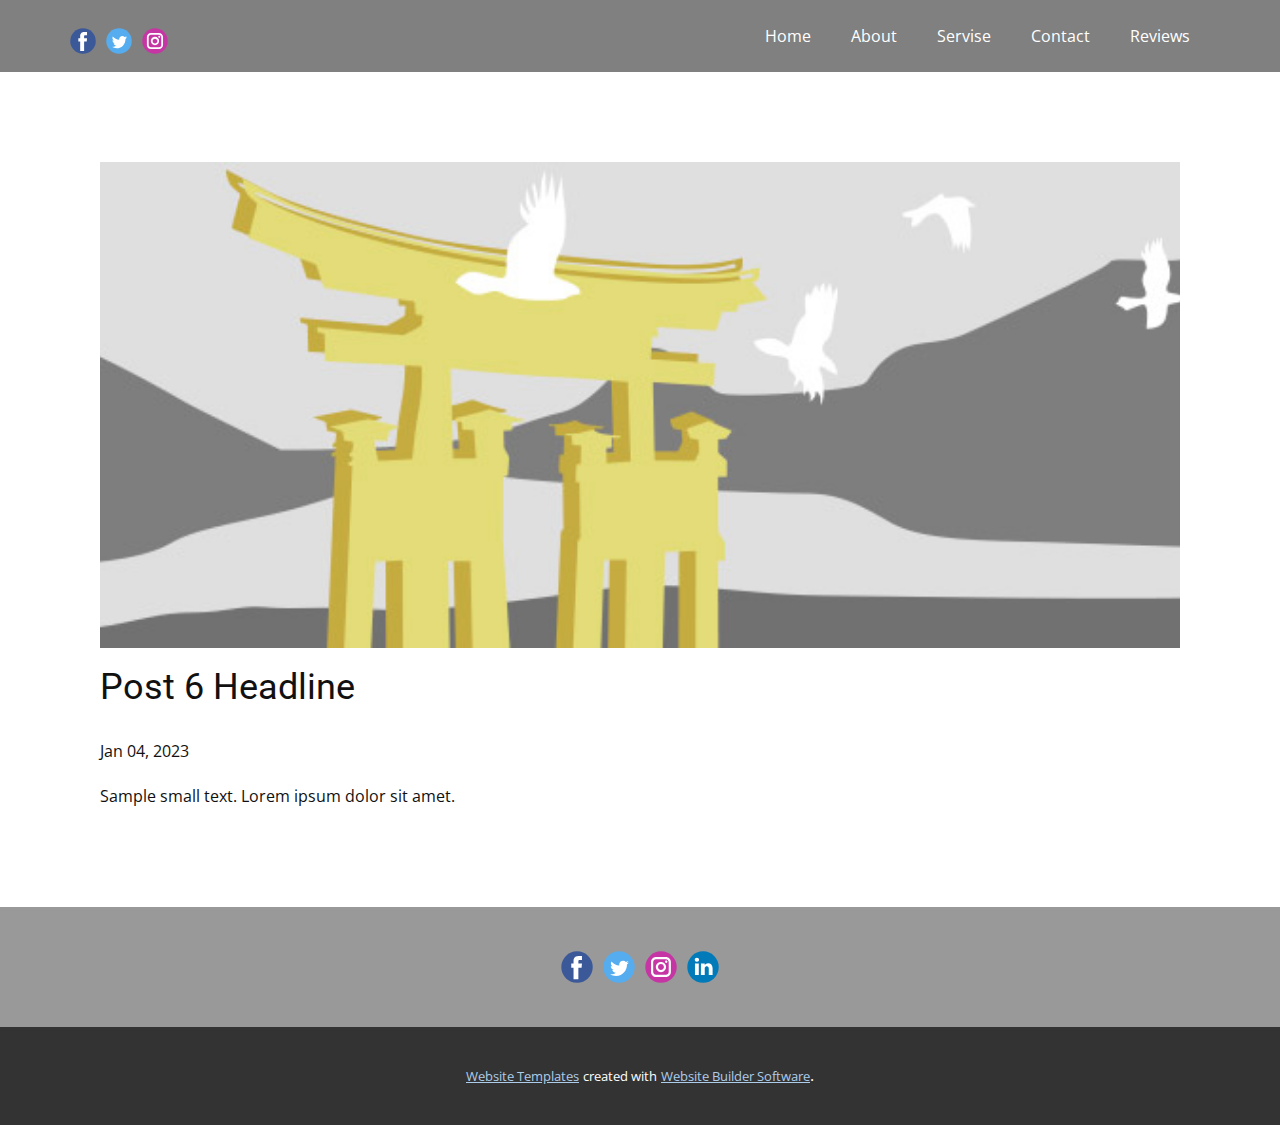
<file: blog/post-5.html>
<!DOCTYPE html>
<html style="font-size: 16px;" lang="en"><head>
    <meta name="viewport" content="width=device-width, initial-scale=1.0">
    <meta charset="utf-8">
    <meta name="keywords" content="Post 1 Headline">
    <meta name="description" content="">
    <title>Post 6 Headline</title>
    <link rel="stylesheet" href="../nicepage.css" media="screen">
<link rel="stylesheet" href="../Post-Template.css" media="screen">
    <script class="u-script" type="text/javascript" src="../jquery.js" defer=""></script>
    <script class="u-script" type="text/javascript" src="../nicepage.js" defer=""></script>
    <meta name="generator" content="Nicepage 5.2.4, nicepage.com">
    <link id="u-theme-google-font" rel="stylesheet" href="https://fonts.googleapis.com/css?family=Roboto:100,100i,300,300i,400,400i,500,500i,700,700i,900,900i|Open+Sans:300,300i,400,400i,500,500i,600,600i,700,700i,800,800i">
    
    
    <script type="application/ld+json">{
		"@context": "http://schema.org",
		"@type": "Organization",
		"name": "",
		"sameAs": []
}</script>
    <meta name="theme-color" content="#478ac9">
  </head>
  <body class="u-body u-xl-mode" data-lang="en"><header class="u-align-center-sm u-align-center-xs u-clearfix u-grey-50 u-header u-header" id="sec-8b77"><div class="u-clearfix u-sheet u-sheet-1">
        <div class="u-social-icons u-spacing-10 u-social-icons-1">
          <a class="u-social-url" title="facebook" target="_blank" href=""><span class="u-icon u-social-facebook u-social-icon u-icon-1"><svg class="u-svg-link" preserveAspectRatio="xMidYMin slice" viewBox="0 0 112 112" style=""><use xmlns:xlink="http://www.w3.org/1999/xlink" xlink:href="#svg-2464"></use></svg><svg class="u-svg-content" viewBox="0 0 112 112" x="0" y="0" id="svg-2464"><circle fill="currentColor" cx="56.1" cy="56.1" r="55"></circle><path fill="#FFFFFF" d="M73.5,31.6h-9.1c-1.4,0-3.6,0.8-3.6,3.9v8.5h12.6L72,58.3H60.8v40.8H43.9V58.3h-8V43.9h8v-9.2
      c0-6.7,3.1-17,17-17h12.5v13.9H73.5z"></path></svg></span>
          </a>
          <a class="u-social-url" title="twitter" target="_blank" href=""><span class="u-icon u-social-icon u-social-twitter u-icon-2"><svg class="u-svg-link" preserveAspectRatio="xMidYMin slice" viewBox="0 0 112 112" style=""><use xmlns:xlink="http://www.w3.org/1999/xlink" xlink:href="#svg-043d"></use></svg><svg class="u-svg-content" viewBox="0 0 112 112" x="0" y="0" id="svg-043d"><circle fill="currentColor" class="st0" cx="56.1" cy="56.1" r="55"></circle><path fill="#FFFFFF" d="M83.8,47.3c0,0.6,0,1.2,0,1.7c0,17.7-13.5,38.2-38.2,38.2C38,87.2,31,85,25,81.2c1,0.1,2.1,0.2,3.2,0.2
      c6.3,0,12.1-2.1,16.7-5.7c-5.9-0.1-10.8-4-12.5-9.3c0.8,0.2,1.7,0.2,2.5,0.2c1.2,0,2.4-0.2,3.5-0.5c-6.1-1.2-10.8-6.7-10.8-13.1
      c0-0.1,0-0.1,0-0.2c1.8,1,3.9,1.6,6.1,1.7c-3.6-2.4-6-6.5-6-11.2c0-2.5,0.7-4.8,1.8-6.7c6.6,8.1,16.5,13.5,27.6,14
      c-0.2-1-0.3-2-0.3-3.1c0-7.4,6-13.4,13.4-13.4c3.9,0,7.3,1.6,9.8,4.2c3.1-0.6,5.9-1.7,8.5-3.3c-1,3.1-3.1,5.8-5.9,7.4
      c2.7-0.3,5.3-1,7.7-2.1C88.7,43,86.4,45.4,83.8,47.3z"></path></svg></span>
          </a>
          <a class="u-social-url" title="instagram" target="_blank" href=""><span class="u-icon u-social-icon u-social-instagram u-icon-3"><svg class="u-svg-link" preserveAspectRatio="xMidYMin slice" viewBox="0 0 112 112" style=""><use xmlns:xlink="http://www.w3.org/1999/xlink" xlink:href="#svg-580b"></use></svg><svg class="u-svg-content" viewBox="0 0 112 112" x="0" y="0" id="svg-580b"><circle fill="currentColor" cx="56.1" cy="56.1" r="55"></circle><path fill="#FFFFFF" d="M55.9,38.2c-9.9,0-17.9,8-17.9,17.9C38,66,46,74,55.9,74c9.9,0,17.9-8,17.9-17.9C73.8,46.2,65.8,38.2,55.9,38.2
      z M55.9,66.4c-5.7,0-10.3-4.6-10.3-10.3c-0.1-5.7,4.6-10.3,10.3-10.3c5.7,0,10.3,4.6,10.3,10.3C66.2,61.8,61.6,66.4,55.9,66.4z"></path><path fill="#FFFFFF" d="M74.3,33.5c-2.3,0-4.2,1.9-4.2,4.2s1.9,4.2,4.2,4.2s4.2-1.9,4.2-4.2S76.6,33.5,74.3,33.5z"></path><path fill="#FFFFFF" d="M73.1,21.3H38.6c-9.7,0-17.5,7.9-17.5,17.5v34.5c0,9.7,7.9,17.6,17.5,17.6h34.5c9.7,0,17.5-7.9,17.5-17.5V38.8
      C90.6,29.1,82.7,21.3,73.1,21.3z M83,73.3c0,5.5-4.5,9.9-9.9,9.9H38.6c-5.5,0-9.9-4.5-9.9-9.9V38.8c0-5.5,4.5-9.9,9.9-9.9h34.5
      c5.5,0,9.9,4.5,9.9,9.9V73.3z"></path></svg></span>
          </a>
        </div>
        <nav class="u-align-left u-menu u-menu-one-level u-offcanvas u-menu-1">
          <div class="menu-collapse" style="font-size: 1rem;">
            <a class="u-button-style u-nav-link" href="#">
              <svg class="u-svg-link" preserveAspectRatio="xMidYMin slice" viewBox="0 0 302 302" style=""><use xmlns:xlink="http://www.w3.org/1999/xlink" xlink:href="#svg-8a8f"></use></svg>
              <svg xmlns="http://www.w3.org/2000/svg" xmlns:xlink="http://www.w3.org/1999/xlink" version="1.1" id="svg-8a8f" x="0px" y="0px" viewBox="0 0 302 302" style="enable-background:new 0 0 302 302;" xml:space="preserve" class="u-svg-content"><g><rect y="36" width="302" height="30"></rect><rect y="236" width="302" height="30"></rect><rect y="136" width="302" height="30"></rect>
</g><g></g><g></g><g></g><g></g><g></g><g></g><g></g><g></g><g></g><g></g><g></g><g></g><g></g><g></g><g></g></svg>
            </a>
          </div>
          <div class="u-custom-menu u-nav-container">
            <ul class="u-nav u-unstyled u-nav-1"><li class="u-nav-item"><a class="u-button-style u-nav-link u-text-active-palette-1-base u-text-hover-palette-2-base" href="../Home.html" style="padding: 10px 20px;">Home</a>
</li><li class="u-nav-item"><a class="u-button-style u-nav-link u-text-active-palette-1-base u-text-hover-palette-2-base" href="../About.html" style="padding: 10px 20px;">About</a>
</li><li class="u-nav-item"><a class="u-button-style u-nav-link u-text-active-palette-1-base u-text-hover-palette-2-base" href="../Servise.html" style="padding: 10px 20px;">Servise</a>
</li><li class="u-nav-item"><a class="u-button-style u-nav-link u-text-active-palette-1-base u-text-hover-palette-2-base" href="../contact.html" style="padding: 10px 20px;">Contact</a>
</li><li class="u-nav-item"><a class="u-button-style u-nav-link u-text-active-palette-1-base u-text-hover-palette-2-base" href="../Reviews.html" target="_blank" style="padding: 10px 20px;">Reviews</a>
</li></ul>
          </div>
          <div class="u-custom-menu u-nav-container-collapse">
            <div class="u-align-center u-black u-container-style u-inner-container-layout u-opacity u-opacity-95 u-sidenav">
              <div class="u-inner-container-layout u-sidenav-overflow">
                <div class="u-menu-close"></div>
                <ul class="u-align-center u-nav u-popupmenu-items u-unstyled u-nav-2"><li class="u-nav-item"><a class="u-button-style u-nav-link" href="../Home.html">Home</a>
</li><li class="u-nav-item"><a class="u-button-style u-nav-link" href="../About.html">About</a>
</li><li class="u-nav-item"><a class="u-button-style u-nav-link" href="../Servise.html">Servise</a>
</li><li class="u-nav-item"><a class="u-button-style u-nav-link" href="../contact.html">Contact</a>
</li><li class="u-nav-item"><a class="u-button-style u-nav-link" href="../Reviews.html" target="_blank">Reviews</a>
</li></ul>
              </div>
            </div>
            <div class="u-black u-menu-overlay u-opacity u-opacity-70"></div>
          </div>
        </nav>
      </div></header>
    <section class="u-align-center u-clearfix u-section-1" id="sec-b6c3">
      <div class="u-clearfix u-sheet u-valign-middle-md u-valign-middle-sm u-valign-middle-xs u-sheet-1"><!--post_details--><!--post_details_options_json--><!--{"source":""}--><!--/post_details_options_json--><!--blog_post-->
        <div class="u-container-style u-expanded-width u-post-details u-post-details-1">
          <div class="u-container-layout u-valign-middle u-container-layout-1"><!--blog_post_image-->
            <img alt="" class="u-blog-control u-expanded-width u-image u-image-default u-image-1" src="../images/8ad73f3c.jpeg"><!--/blog_post_image--><!--blog_post_header-->
            <h2 class="u-blog-control u-text u-text-1">Post 6 Headline</h2><!--/blog_post_header--><!--blog_post_metadata-->
            <div class="u-blog-control u-metadata u-metadata-1"><!--blog_post_metadata_date-->
              <span class="u-meta-date u-meta-icon">Jan 04, 2023</span><!--/blog_post_metadata_date--><!--blog_post_metadata_category-->
              <!--/blog_post_metadata_category--><!--blog_post_metadata_comments-->
              <!--/blog_post_metadata_comments-->
            </div><!--/blog_post_metadata--><!--blog_post_content-->
            <div class="u-align-justify u-blog-control u-post-content u-text u-text-2 fr-view">
  Sample small text. Lorem ipsum dolor sit amet.
  </div><!--/blog_post_content-->
          </div>
        </div><!--/blog_post--><!--/post_details-->
      </div>
    </section>
    
    
    <footer class="u-clearfix u-footer u-grey-40" id="sec-474c"><div class="u-clearfix u-sheet u-sheet-1">
        <div class="u-align-left u-social-icons u-spacing-10 u-social-icons-1">
          <a class="u-social-url" title="facebook" target="_blank" href=""><span class="u-icon u-social-facebook u-social-icon u-icon-1"><svg class="u-svg-link" preserveAspectRatio="xMidYMin slice" viewBox="0 0 112 112" style=""><use xmlns:xlink="http://www.w3.org/1999/xlink" xlink:href="#svg-80b6"></use></svg><svg class="u-svg-content" viewBox="0 0 112 112" x="0" y="0" id="svg-80b6"><circle fill="currentColor" cx="56.1" cy="56.1" r="55"></circle><path fill="#FFFFFF" d="M73.5,31.6h-9.1c-1.4,0-3.6,0.8-3.6,3.9v8.5h12.6L72,58.3H60.8v40.8H43.9V58.3h-8V43.9h8v-9.2
      c0-6.7,3.1-17,17-17h12.5v13.9H73.5z"></path></svg></span>
          </a>
          <a class="u-social-url" title="twitter" target="_blank" href=""><span class="u-icon u-social-icon u-social-twitter u-icon-2"><svg class="u-svg-link" preserveAspectRatio="xMidYMin slice" viewBox="0 0 112 112" style=""><use xmlns:xlink="http://www.w3.org/1999/xlink" xlink:href="#svg-88b2"></use></svg><svg class="u-svg-content" viewBox="0 0 112 112" x="0" y="0" id="svg-88b2"><circle fill="currentColor" class="st0" cx="56.1" cy="56.1" r="55"></circle><path fill="#FFFFFF" d="M83.8,47.3c0,0.6,0,1.2,0,1.7c0,17.7-13.5,38.2-38.2,38.2C38,87.2,31,85,25,81.2c1,0.1,2.1,0.2,3.2,0.2
      c6.3,0,12.1-2.1,16.7-5.7c-5.9-0.1-10.8-4-12.5-9.3c0.8,0.2,1.7,0.2,2.5,0.2c1.2,0,2.4-0.2,3.5-0.5c-6.1-1.2-10.8-6.7-10.8-13.1
      c0-0.1,0-0.1,0-0.2c1.8,1,3.9,1.6,6.1,1.7c-3.6-2.4-6-6.5-6-11.2c0-2.5,0.7-4.8,1.8-6.7c6.6,8.1,16.5,13.5,27.6,14
      c-0.2-1-0.3-2-0.3-3.1c0-7.4,6-13.4,13.4-13.4c3.9,0,7.3,1.6,9.8,4.2c3.1-0.6,5.9-1.7,8.5-3.3c-1,3.1-3.1,5.8-5.9,7.4
      c2.7-0.3,5.3-1,7.7-2.1C88.7,43,86.4,45.4,83.8,47.3z"></path></svg></span>
          </a>
          <a class="u-social-url" title="instagram" target="_blank" href=""><span class="u-icon u-social-icon u-social-instagram u-icon-3"><svg class="u-svg-link" preserveAspectRatio="xMidYMin slice" viewBox="0 0 112 112" style=""><use xmlns:xlink="http://www.w3.org/1999/xlink" xlink:href="#svg-eb29"></use></svg><svg class="u-svg-content" viewBox="0 0 112 112" x="0" y="0" id="svg-eb29"><circle fill="currentColor" cx="56.1" cy="56.1" r="55"></circle><path fill="#FFFFFF" d="M55.9,38.2c-9.9,0-17.9,8-17.9,17.9C38,66,46,74,55.9,74c9.9,0,17.9-8,17.9-17.9C73.8,46.2,65.8,38.2,55.9,38.2
      z M55.9,66.4c-5.7,0-10.3-4.6-10.3-10.3c-0.1-5.7,4.6-10.3,10.3-10.3c5.7,0,10.3,4.6,10.3,10.3C66.2,61.8,61.6,66.4,55.9,66.4z"></path><path fill="#FFFFFF" d="M74.3,33.5c-2.3,0-4.2,1.9-4.2,4.2s1.9,4.2,4.2,4.2s4.2-1.9,4.2-4.2S76.6,33.5,74.3,33.5z"></path><path fill="#FFFFFF" d="M73.1,21.3H38.6c-9.7,0-17.5,7.9-17.5,17.5v34.5c0,9.7,7.9,17.6,17.5,17.6h34.5c9.7,0,17.5-7.9,17.5-17.5V38.8
      C90.6,29.1,82.7,21.3,73.1,21.3z M83,73.3c0,5.5-4.5,9.9-9.9,9.9H38.6c-5.5,0-9.9-4.5-9.9-9.9V38.8c0-5.5,4.5-9.9,9.9-9.9h34.5
      c5.5,0,9.9,4.5,9.9,9.9V73.3z"></path></svg></span>
          </a>
          <a class="u-social-url" title="linkedin" target="_blank" href=""><span class="u-icon u-social-icon u-social-linkedin u-icon-4"><svg class="u-svg-link" preserveAspectRatio="xMidYMin slice" viewBox="0 0 112 112" style=""><use xmlns:xlink="http://www.w3.org/1999/xlink" xlink:href="#svg-79d5"></use></svg><svg class="u-svg-content" viewBox="0 0 112 112" x="0" y="0" id="svg-79d5"><circle fill="currentColor" cx="56.1" cy="56.1" r="55"></circle><path fill="#FFFFFF" d="M41.3,83.7H27.9V43.4h13.4V83.7z M34.6,37.9L34.6,37.9c-4.6,0-7.5-3.1-7.5-7c0-4,3-7,7.6-7s7.4,3,7.5,7
      C42.2,34.8,39.2,37.9,34.6,37.9z M89.6,83.7H76.2V62.2c0-5.4-1.9-9.1-6.8-9.1c-3.7,0-5.9,2.5-6.9,4.9c-0.4,0.9-0.4,2.1-0.4,3.3v22.5
      H48.7c0,0,0.2-36.5,0-40.3h13.4v5.7c1.8-2.7,5-6.7,12.1-6.7c8.8,0,15.4,5.8,15.4,18.1V83.7z"></path></svg></span>
          </a>
        </div>
      </div></footer>
    <section class="u-backlink u-clearfix u-grey-80">
      <a class="u-link" href="https://nicepage.com/website-templates" target="_blank">
        <span>Website Templates</span>
      </a>
      <p class="u-text">
        <span>created with</span>
      </p>
      <a class="u-link" href="" target="_blank">
        <span>Website Builder Software</span>
      </a>. 
    </section>
  
</body></html>
</file>
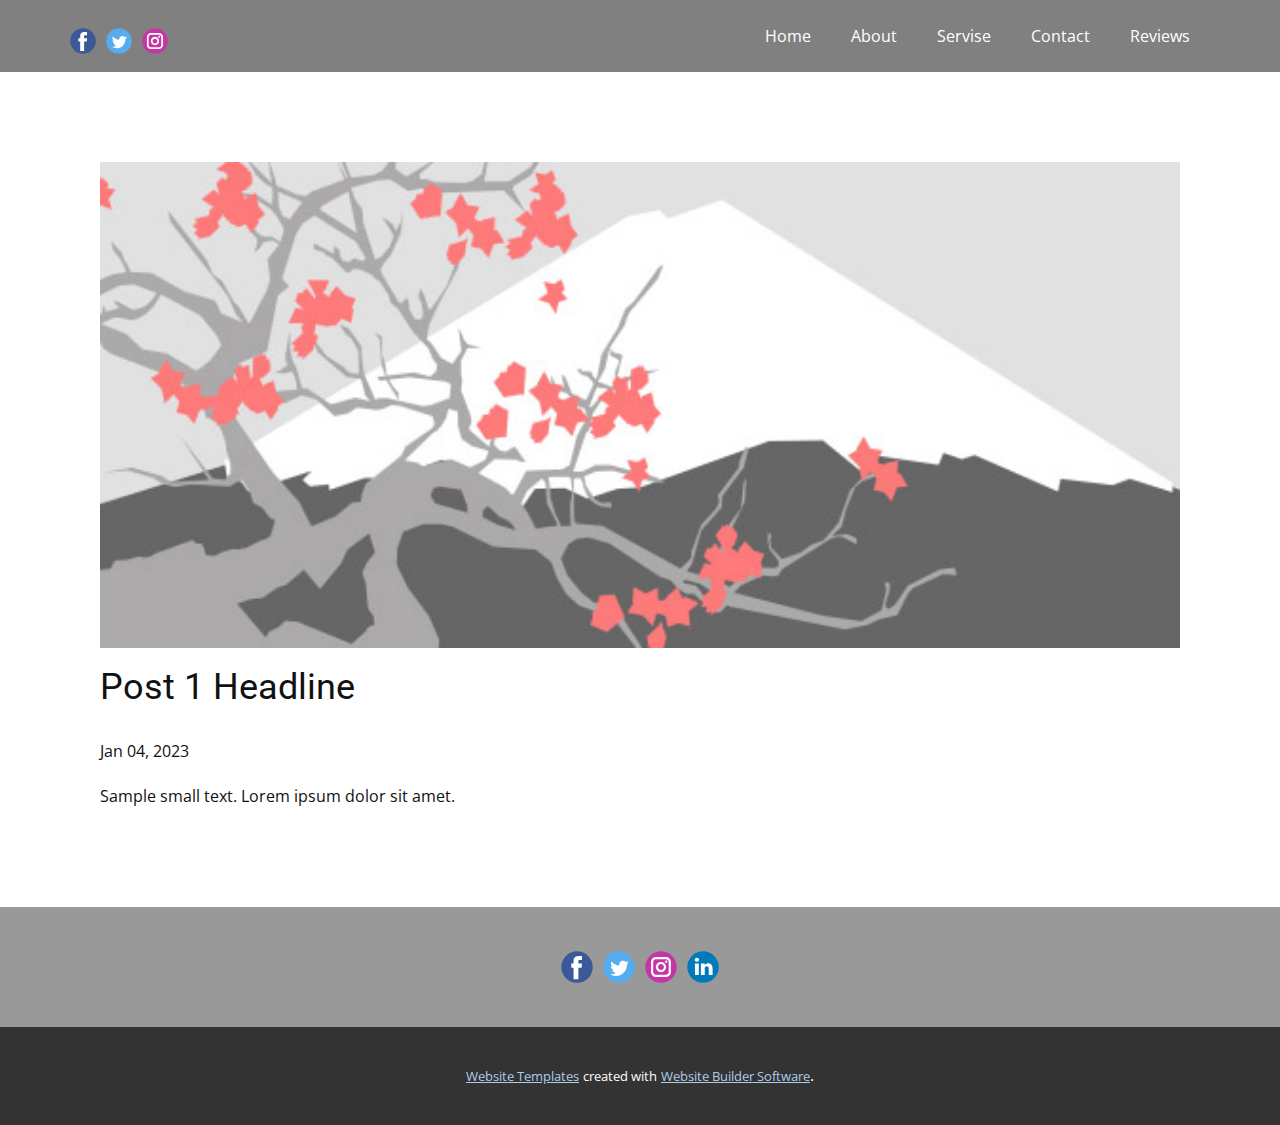
<file: blog/post.html>
<!DOCTYPE html>
<html style="font-size: 16px;" lang="en"><head>
    <meta name="viewport" content="width=device-width, initial-scale=1.0">
    <meta charset="utf-8">
    <meta name="keywords" content="Post 1 Headline">
    <meta name="description" content="">
    <title>Post 1 Headline</title>
    <link rel="stylesheet" href="../nicepage.css" media="screen">
<link rel="stylesheet" href="../Post-Template.css" media="screen">
    <script class="u-script" type="text/javascript" src="../jquery.js" defer=""></script>
    <script class="u-script" type="text/javascript" src="../nicepage.js" defer=""></script>
    <meta name="generator" content="Nicepage 5.2.4, nicepage.com">
    <link id="u-theme-google-font" rel="stylesheet" href="https://fonts.googleapis.com/css?family=Roboto:100,100i,300,300i,400,400i,500,500i,700,700i,900,900i|Open+Sans:300,300i,400,400i,500,500i,600,600i,700,700i,800,800i">
    
    
    <script type="application/ld+json">{
		"@context": "http://schema.org",
		"@type": "Organization",
		"name": "",
		"sameAs": []
}</script>
    <meta name="theme-color" content="#478ac9">
  </head>
  <body class="u-body u-xl-mode" data-lang="en"><header class="u-align-center-sm u-align-center-xs u-clearfix u-grey-50 u-header u-header" id="sec-8b77"><div class="u-clearfix u-sheet u-sheet-1">
        <div class="u-social-icons u-spacing-10 u-social-icons-1">
          <a class="u-social-url" title="facebook" target="_blank" href=""><span class="u-icon u-social-facebook u-social-icon u-icon-1"><svg class="u-svg-link" preserveAspectRatio="xMidYMin slice" viewBox="0 0 112 112" style=""><use xmlns:xlink="http://www.w3.org/1999/xlink" xlink:href="#svg-2464"></use></svg><svg class="u-svg-content" viewBox="0 0 112 112" x="0" y="0" id="svg-2464"><circle fill="currentColor" cx="56.1" cy="56.1" r="55"></circle><path fill="#FFFFFF" d="M73.5,31.6h-9.1c-1.4,0-3.6,0.8-3.6,3.9v8.5h12.6L72,58.3H60.8v40.8H43.9V58.3h-8V43.9h8v-9.2
      c0-6.7,3.1-17,17-17h12.5v13.9H73.5z"></path></svg></span>
          </a>
          <a class="u-social-url" title="twitter" target="_blank" href=""><span class="u-icon u-social-icon u-social-twitter u-icon-2"><svg class="u-svg-link" preserveAspectRatio="xMidYMin slice" viewBox="0 0 112 112" style=""><use xmlns:xlink="http://www.w3.org/1999/xlink" xlink:href="#svg-043d"></use></svg><svg class="u-svg-content" viewBox="0 0 112 112" x="0" y="0" id="svg-043d"><circle fill="currentColor" class="st0" cx="56.1" cy="56.1" r="55"></circle><path fill="#FFFFFF" d="M83.8,47.3c0,0.6,0,1.2,0,1.7c0,17.7-13.5,38.2-38.2,38.2C38,87.2,31,85,25,81.2c1,0.1,2.1,0.2,3.2,0.2
      c6.3,0,12.1-2.1,16.7-5.7c-5.9-0.1-10.8-4-12.5-9.3c0.8,0.2,1.7,0.2,2.5,0.2c1.2,0,2.4-0.2,3.5-0.5c-6.1-1.2-10.8-6.7-10.8-13.1
      c0-0.1,0-0.1,0-0.2c1.8,1,3.9,1.6,6.1,1.7c-3.6-2.4-6-6.5-6-11.2c0-2.5,0.7-4.8,1.8-6.7c6.6,8.1,16.5,13.5,27.6,14
      c-0.2-1-0.3-2-0.3-3.1c0-7.4,6-13.4,13.4-13.4c3.9,0,7.3,1.6,9.8,4.2c3.1-0.6,5.9-1.7,8.5-3.3c-1,3.1-3.1,5.8-5.9,7.4
      c2.7-0.3,5.3-1,7.7-2.1C88.7,43,86.4,45.4,83.8,47.3z"></path></svg></span>
          </a>
          <a class="u-social-url" title="instagram" target="_blank" href=""><span class="u-icon u-social-icon u-social-instagram u-icon-3"><svg class="u-svg-link" preserveAspectRatio="xMidYMin slice" viewBox="0 0 112 112" style=""><use xmlns:xlink="http://www.w3.org/1999/xlink" xlink:href="#svg-580b"></use></svg><svg class="u-svg-content" viewBox="0 0 112 112" x="0" y="0" id="svg-580b"><circle fill="currentColor" cx="56.1" cy="56.1" r="55"></circle><path fill="#FFFFFF" d="M55.9,38.2c-9.9,0-17.9,8-17.9,17.9C38,66,46,74,55.9,74c9.9,0,17.9-8,17.9-17.9C73.8,46.2,65.8,38.2,55.9,38.2
      z M55.9,66.4c-5.7,0-10.3-4.6-10.3-10.3c-0.1-5.7,4.6-10.3,10.3-10.3c5.7,0,10.3,4.6,10.3,10.3C66.2,61.8,61.6,66.4,55.9,66.4z"></path><path fill="#FFFFFF" d="M74.3,33.5c-2.3,0-4.2,1.9-4.2,4.2s1.9,4.2,4.2,4.2s4.2-1.9,4.2-4.2S76.6,33.5,74.3,33.5z"></path><path fill="#FFFFFF" d="M73.1,21.3H38.6c-9.7,0-17.5,7.9-17.5,17.5v34.5c0,9.7,7.9,17.6,17.5,17.6h34.5c9.7,0,17.5-7.9,17.5-17.5V38.8
      C90.6,29.1,82.7,21.3,73.1,21.3z M83,73.3c0,5.5-4.5,9.9-9.9,9.9H38.6c-5.5,0-9.9-4.5-9.9-9.9V38.8c0-5.5,4.5-9.9,9.9-9.9h34.5
      c5.5,0,9.9,4.5,9.9,9.9V73.3z"></path></svg></span>
          </a>
        </div>
        <nav class="u-align-left u-menu u-menu-one-level u-offcanvas u-menu-1">
          <div class="menu-collapse" style="font-size: 1rem;">
            <a class="u-button-style u-nav-link" href="#">
              <svg class="u-svg-link" preserveAspectRatio="xMidYMin slice" viewBox="0 0 302 302" style=""><use xmlns:xlink="http://www.w3.org/1999/xlink" xlink:href="#svg-8a8f"></use></svg>
              <svg xmlns="http://www.w3.org/2000/svg" xmlns:xlink="http://www.w3.org/1999/xlink" version="1.1" id="svg-8a8f" x="0px" y="0px" viewBox="0 0 302 302" style="enable-background:new 0 0 302 302;" xml:space="preserve" class="u-svg-content"><g><rect y="36" width="302" height="30"></rect><rect y="236" width="302" height="30"></rect><rect y="136" width="302" height="30"></rect>
</g><g></g><g></g><g></g><g></g><g></g><g></g><g></g><g></g><g></g><g></g><g></g><g></g><g></g><g></g><g></g></svg>
            </a>
          </div>
          <div class="u-custom-menu u-nav-container">
            <ul class="u-nav u-unstyled u-nav-1"><li class="u-nav-item"><a class="u-button-style u-nav-link u-text-active-palette-1-base u-text-hover-palette-2-base" href="../Home.html" style="padding: 10px 20px;">Home</a>
</li><li class="u-nav-item"><a class="u-button-style u-nav-link u-text-active-palette-1-base u-text-hover-palette-2-base" href="../About.html" style="padding: 10px 20px;">About</a>
</li><li class="u-nav-item"><a class="u-button-style u-nav-link u-text-active-palette-1-base u-text-hover-palette-2-base" href="../Servise.html" style="padding: 10px 20px;">Servise</a>
</li><li class="u-nav-item"><a class="u-button-style u-nav-link u-text-active-palette-1-base u-text-hover-palette-2-base" href="../contact.html" style="padding: 10px 20px;">Contact</a>
</li><li class="u-nav-item"><a class="u-button-style u-nav-link u-text-active-palette-1-base u-text-hover-palette-2-base" href="../Reviews.html" target="_blank" style="padding: 10px 20px;">Reviews</a>
</li></ul>
          </div>
          <div class="u-custom-menu u-nav-container-collapse">
            <div class="u-align-center u-black u-container-style u-inner-container-layout u-opacity u-opacity-95 u-sidenav">
              <div class="u-inner-container-layout u-sidenav-overflow">
                <div class="u-menu-close"></div>
                <ul class="u-align-center u-nav u-popupmenu-items u-unstyled u-nav-2"><li class="u-nav-item"><a class="u-button-style u-nav-link" href="../Home.html">Home</a>
</li><li class="u-nav-item"><a class="u-button-style u-nav-link" href="../About.html">About</a>
</li><li class="u-nav-item"><a class="u-button-style u-nav-link" href="../Servise.html">Servise</a>
</li><li class="u-nav-item"><a class="u-button-style u-nav-link" href="../contact.html">Contact</a>
</li><li class="u-nav-item"><a class="u-button-style u-nav-link" href="../Reviews.html" target="_blank">Reviews</a>
</li></ul>
              </div>
            </div>
            <div class="u-black u-menu-overlay u-opacity u-opacity-70"></div>
          </div>
        </nav>
      </div></header>
    <section class="u-align-center u-clearfix u-section-1" id="sec-b6c3">
      <div class="u-clearfix u-sheet u-valign-middle-md u-valign-middle-sm u-valign-middle-xs u-sheet-1"><!--post_details--><!--post_details_options_json--><!--{"source":""}--><!--/post_details_options_json--><!--blog_post-->
        <div class="u-container-style u-expanded-width u-post-details u-post-details-1">
          <div class="u-container-layout u-valign-middle u-container-layout-1"><!--blog_post_image-->
            <img alt="" class="u-blog-control u-expanded-width u-image u-image-default u-image-1" src="../images/0fd3416c.jpeg"><!--/blog_post_image--><!--blog_post_header-->
            <h2 class="u-blog-control u-text u-text-1">Post 1 Headline</h2><!--/blog_post_header--><!--blog_post_metadata-->
            <div class="u-blog-control u-metadata u-metadata-1"><!--blog_post_metadata_date-->
              <span class="u-meta-date u-meta-icon">Jan 04, 2023</span><!--/blog_post_metadata_date--><!--blog_post_metadata_category-->
              <!--/blog_post_metadata_category--><!--blog_post_metadata_comments-->
              <!--/blog_post_metadata_comments-->
            </div><!--/blog_post_metadata--><!--blog_post_content-->
            <div class="u-align-justify u-blog-control u-post-content u-text u-text-2 fr-view">
  Sample small text. Lorem ipsum dolor sit amet.
  </div><!--/blog_post_content-->
          </div>
        </div><!--/blog_post--><!--/post_details-->
      </div>
    </section>
    
    
    <footer class="u-clearfix u-footer u-grey-40" id="sec-474c"><div class="u-clearfix u-sheet u-sheet-1">
        <div class="u-align-left u-social-icons u-spacing-10 u-social-icons-1">
          <a class="u-social-url" title="facebook" target="_blank" href=""><span class="u-icon u-social-facebook u-social-icon u-icon-1"><svg class="u-svg-link" preserveAspectRatio="xMidYMin slice" viewBox="0 0 112 112" style=""><use xmlns:xlink="http://www.w3.org/1999/xlink" xlink:href="#svg-80b6"></use></svg><svg class="u-svg-content" viewBox="0 0 112 112" x="0" y="0" id="svg-80b6"><circle fill="currentColor" cx="56.1" cy="56.1" r="55"></circle><path fill="#FFFFFF" d="M73.5,31.6h-9.1c-1.4,0-3.6,0.8-3.6,3.9v8.5h12.6L72,58.3H60.8v40.8H43.9V58.3h-8V43.9h8v-9.2
      c0-6.7,3.1-17,17-17h12.5v13.9H73.5z"></path></svg></span>
          </a>
          <a class="u-social-url" title="twitter" target="_blank" href=""><span class="u-icon u-social-icon u-social-twitter u-icon-2"><svg class="u-svg-link" preserveAspectRatio="xMidYMin slice" viewBox="0 0 112 112" style=""><use xmlns:xlink="http://www.w3.org/1999/xlink" xlink:href="#svg-88b2"></use></svg><svg class="u-svg-content" viewBox="0 0 112 112" x="0" y="0" id="svg-88b2"><circle fill="currentColor" class="st0" cx="56.1" cy="56.1" r="55"></circle><path fill="#FFFFFF" d="M83.8,47.3c0,0.6,0,1.2,0,1.7c0,17.7-13.5,38.2-38.2,38.2C38,87.2,31,85,25,81.2c1,0.1,2.1,0.2,3.2,0.2
      c6.3,0,12.1-2.1,16.7-5.7c-5.9-0.1-10.8-4-12.5-9.3c0.8,0.2,1.7,0.2,2.5,0.2c1.2,0,2.4-0.2,3.5-0.5c-6.1-1.2-10.8-6.7-10.8-13.1
      c0-0.1,0-0.1,0-0.2c1.8,1,3.9,1.6,6.1,1.7c-3.6-2.4-6-6.5-6-11.2c0-2.5,0.7-4.8,1.8-6.7c6.6,8.1,16.5,13.5,27.6,14
      c-0.2-1-0.3-2-0.3-3.1c0-7.4,6-13.4,13.4-13.4c3.9,0,7.3,1.6,9.8,4.2c3.1-0.6,5.9-1.7,8.5-3.3c-1,3.1-3.1,5.8-5.9,7.4
      c2.7-0.3,5.3-1,7.7-2.1C88.7,43,86.4,45.4,83.8,47.3z"></path></svg></span>
          </a>
          <a class="u-social-url" title="instagram" target="_blank" href=""><span class="u-icon u-social-icon u-social-instagram u-icon-3"><svg class="u-svg-link" preserveAspectRatio="xMidYMin slice" viewBox="0 0 112 112" style=""><use xmlns:xlink="http://www.w3.org/1999/xlink" xlink:href="#svg-eb29"></use></svg><svg class="u-svg-content" viewBox="0 0 112 112" x="0" y="0" id="svg-eb29"><circle fill="currentColor" cx="56.1" cy="56.1" r="55"></circle><path fill="#FFFFFF" d="M55.9,38.2c-9.9,0-17.9,8-17.9,17.9C38,66,46,74,55.9,74c9.9,0,17.9-8,17.9-17.9C73.8,46.2,65.8,38.2,55.9,38.2
      z M55.9,66.4c-5.7,0-10.3-4.6-10.3-10.3c-0.1-5.7,4.6-10.3,10.3-10.3c5.7,0,10.3,4.6,10.3,10.3C66.2,61.8,61.6,66.4,55.9,66.4z"></path><path fill="#FFFFFF" d="M74.3,33.5c-2.3,0-4.2,1.9-4.2,4.2s1.9,4.2,4.2,4.2s4.2-1.9,4.2-4.2S76.6,33.5,74.3,33.5z"></path><path fill="#FFFFFF" d="M73.1,21.3H38.6c-9.7,0-17.5,7.9-17.5,17.5v34.5c0,9.7,7.9,17.6,17.5,17.6h34.5c9.7,0,17.5-7.9,17.5-17.5V38.8
      C90.6,29.1,82.7,21.3,73.1,21.3z M83,73.3c0,5.5-4.5,9.9-9.9,9.9H38.6c-5.5,0-9.9-4.5-9.9-9.9V38.8c0-5.5,4.5-9.9,9.9-9.9h34.5
      c5.5,0,9.9,4.5,9.9,9.9V73.3z"></path></svg></span>
          </a>
          <a class="u-social-url" title="linkedin" target="_blank" href=""><span class="u-icon u-social-icon u-social-linkedin u-icon-4"><svg class="u-svg-link" preserveAspectRatio="xMidYMin slice" viewBox="0 0 112 112" style=""><use xmlns:xlink="http://www.w3.org/1999/xlink" xlink:href="#svg-79d5"></use></svg><svg class="u-svg-content" viewBox="0 0 112 112" x="0" y="0" id="svg-79d5"><circle fill="currentColor" cx="56.1" cy="56.1" r="55"></circle><path fill="#FFFFFF" d="M41.3,83.7H27.9V43.4h13.4V83.7z M34.6,37.9L34.6,37.9c-4.6,0-7.5-3.1-7.5-7c0-4,3-7,7.6-7s7.4,3,7.5,7
      C42.2,34.8,39.2,37.9,34.6,37.9z M89.6,83.7H76.2V62.2c0-5.4-1.9-9.1-6.8-9.1c-3.7,0-5.9,2.5-6.9,4.9c-0.4,0.9-0.4,2.1-0.4,3.3v22.5
      H48.7c0,0,0.2-36.5,0-40.3h13.4v5.7c1.8-2.7,5-6.7,12.1-6.7c8.8,0,15.4,5.8,15.4,18.1V83.7z"></path></svg></span>
          </a>
        </div>
      </div></footer>
    <section class="u-backlink u-clearfix u-grey-80">
      <a class="u-link" href="https://nicepage.com/website-templates" target="_blank">
        <span>Website Templates</span>
      </a>
      <p class="u-text">
        <span>created with</span>
      </p>
      <a class="u-link" href="" target="_blank">
        <span>Website Builder Software</span>
      </a>. 
    </section>
  
</body></html>
</file>
